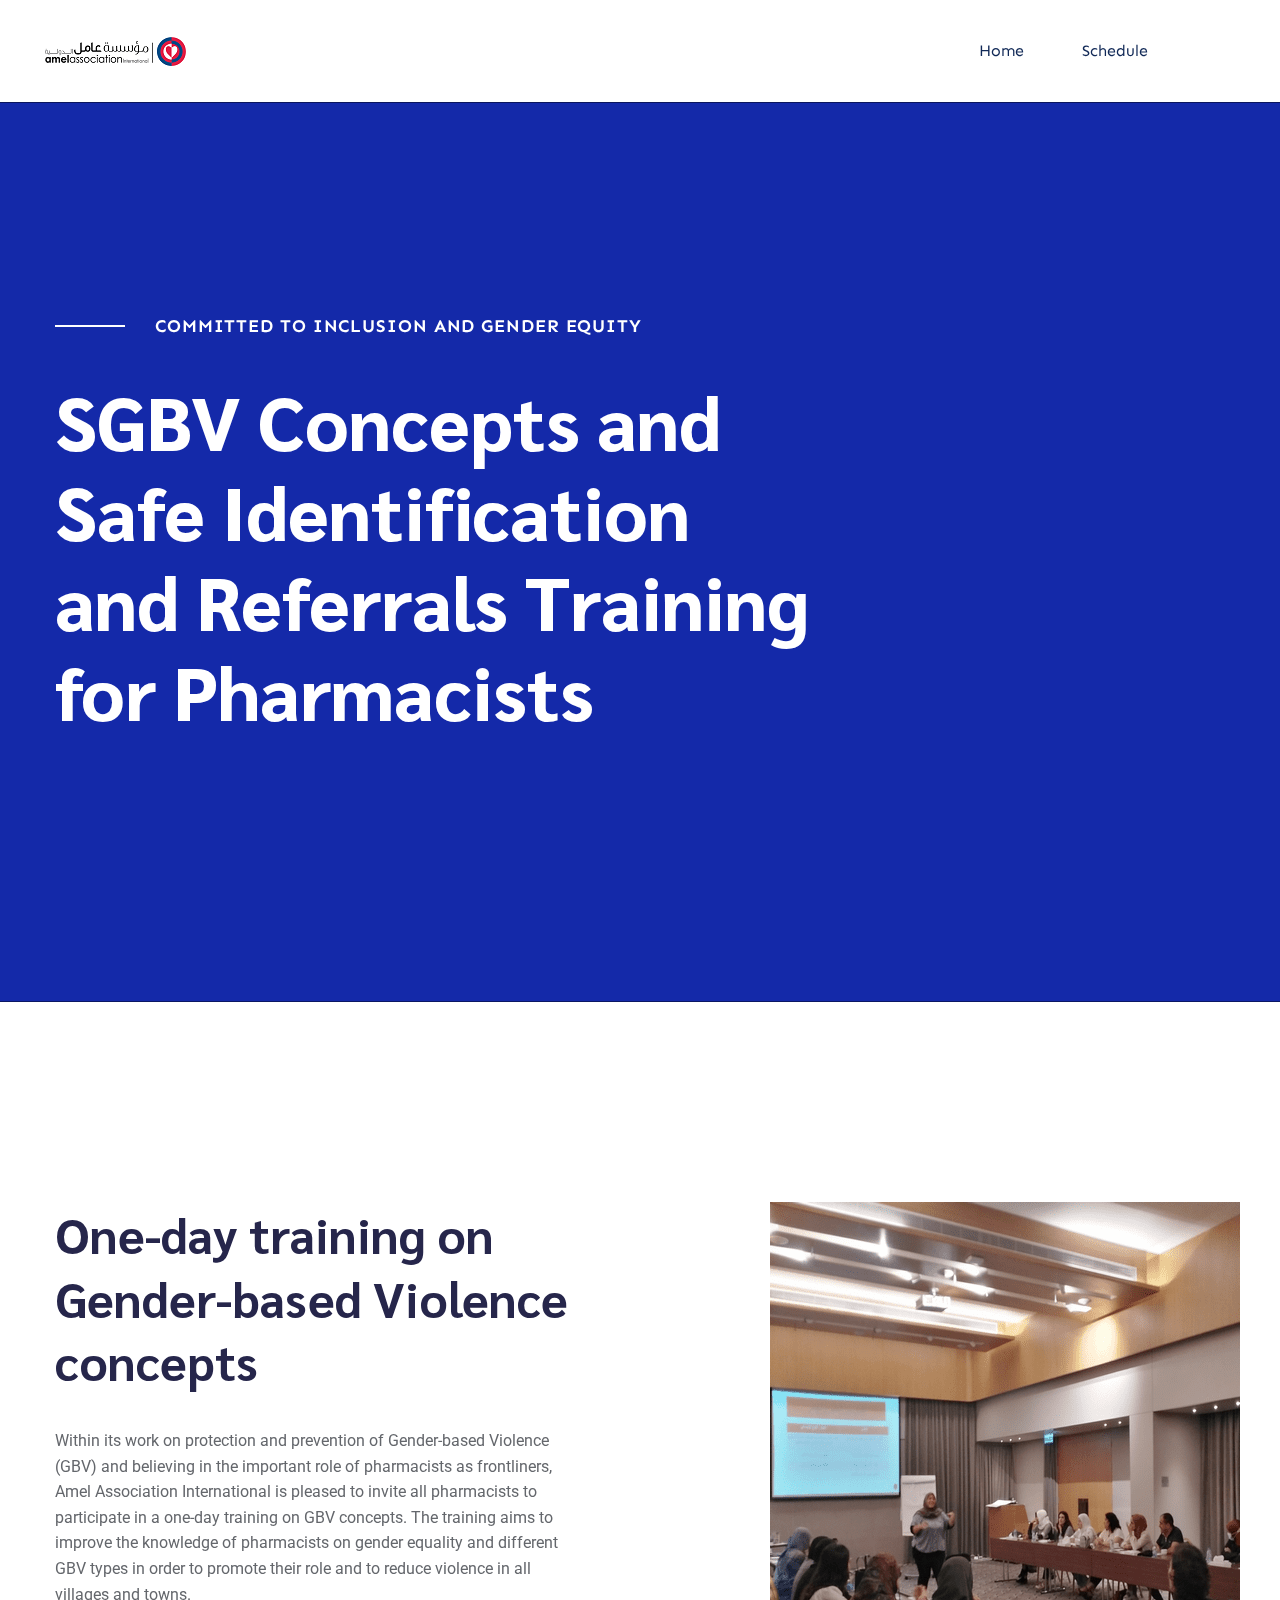
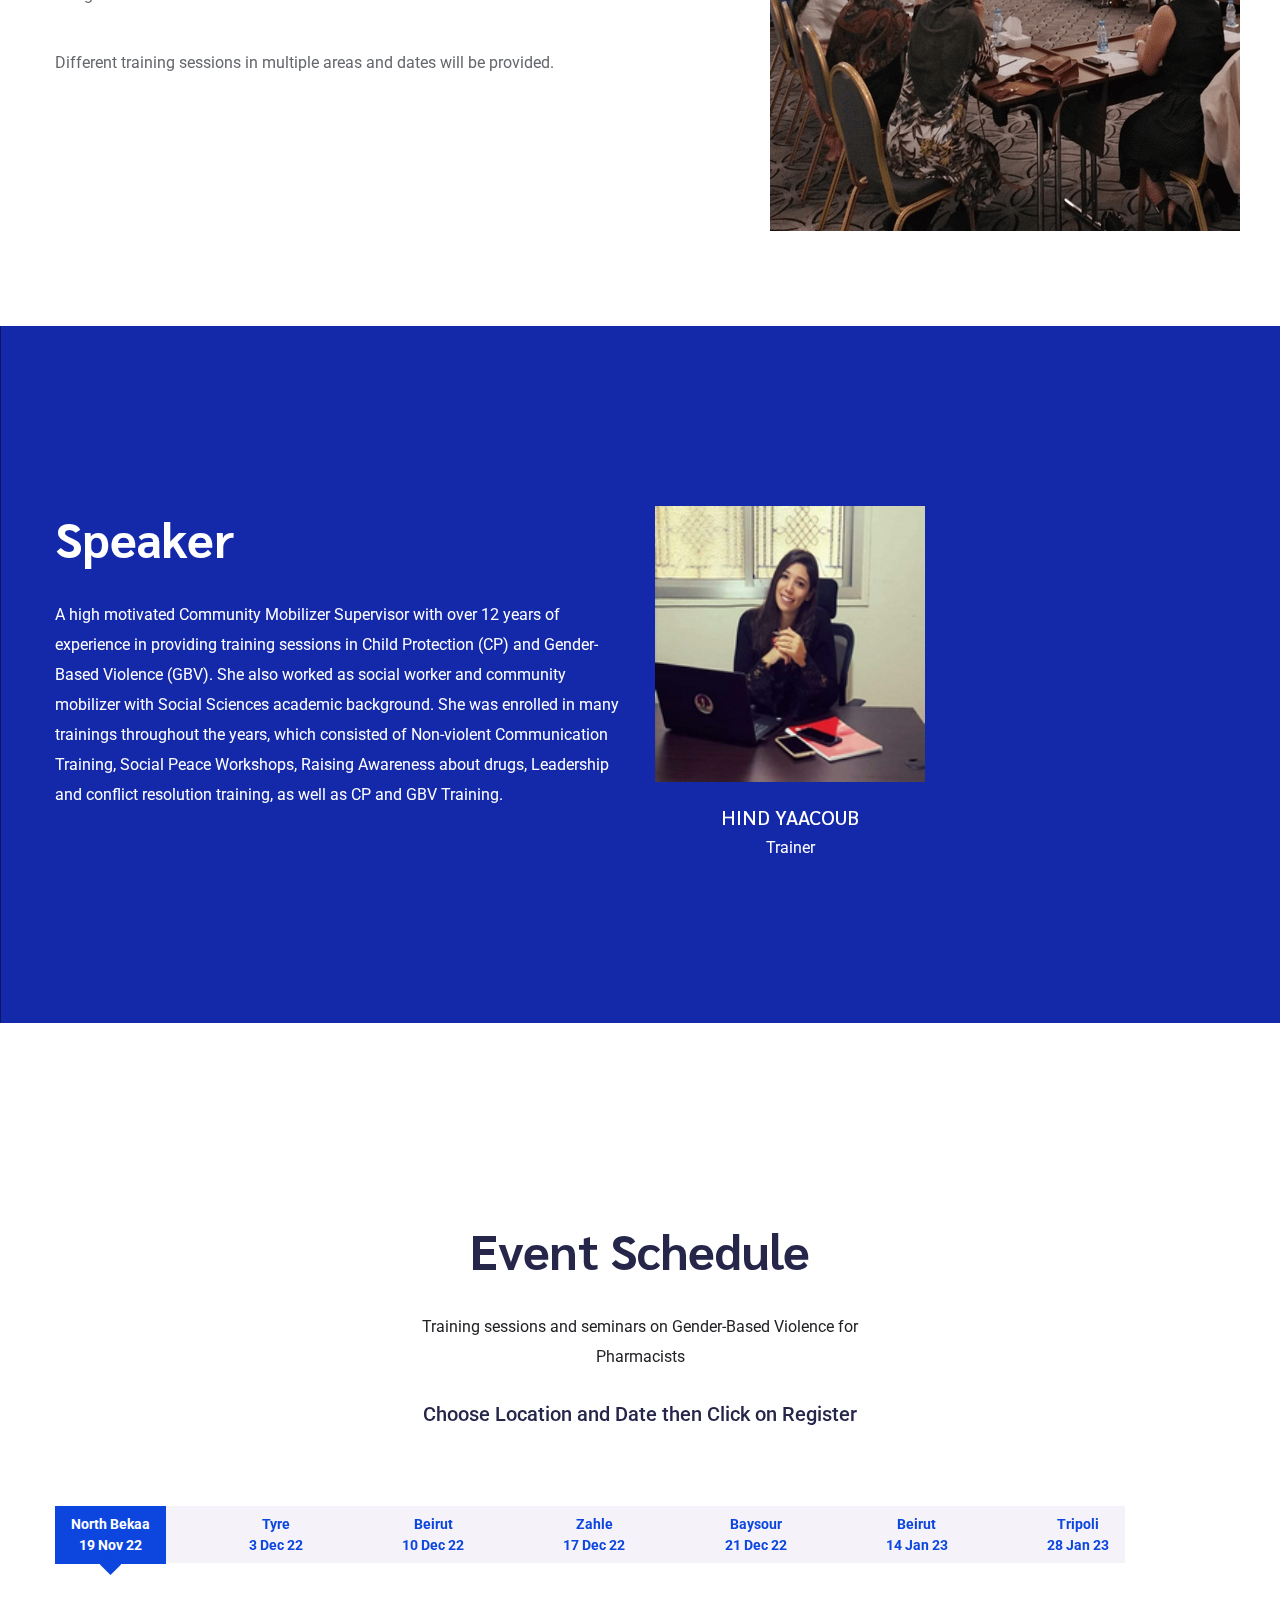
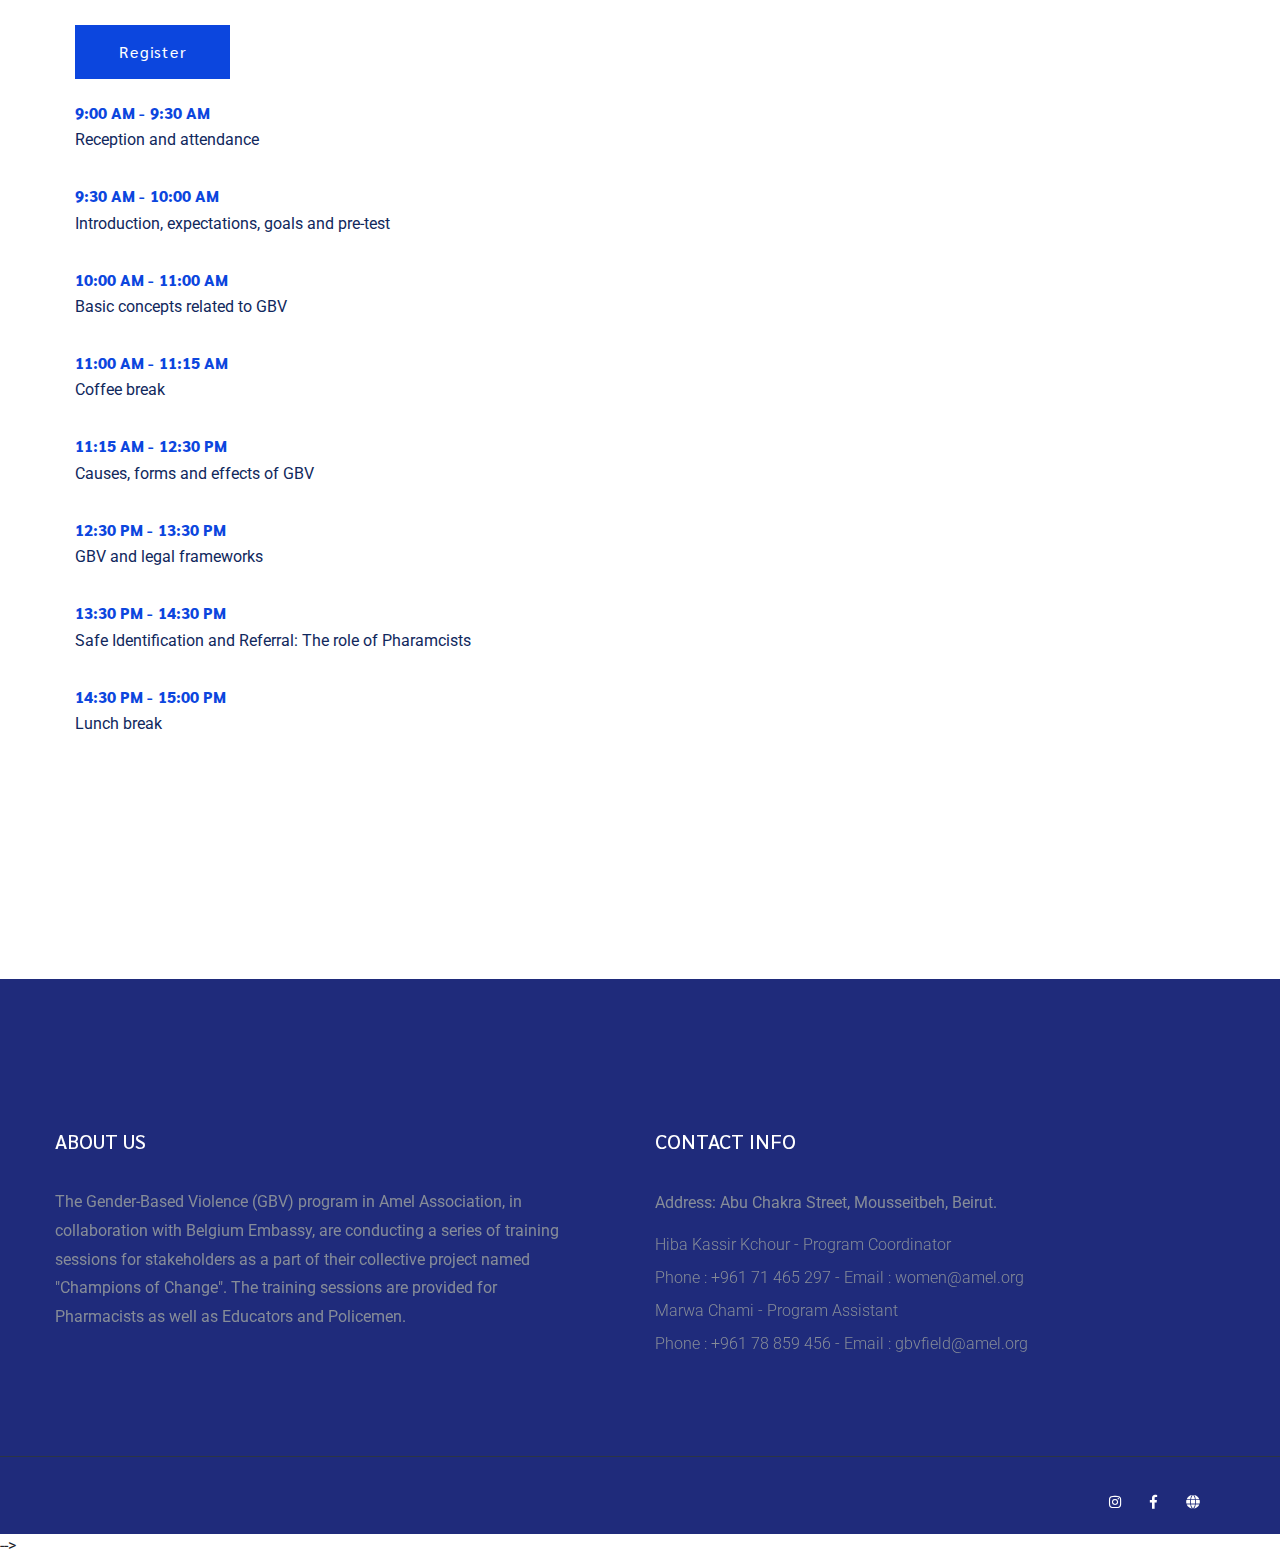
<file: index.html>
<!doctype html>
<html class="no-js" lang="zxx">
<head>
    <meta charset="utf-8">
    <meta http-equiv="x-ua-compatible" content="ie=edge">
    <title>Pharmacists Training - GBV </title>
    <meta name="description" content="">
    <meta name="viewport" content="width=device-width, initial-scale=1">
    <link rel="manifest" href="site.webmanifest">
    <link rel="shortcut icon" type="image/x-icon" href="assets/img/Amel.ico">

	<!-- CSS here -->
	<link rel="stylesheet" href="assets/css/bootstrap.min.css">
	<link rel="stylesheet" href="assets/css/owl.carousel.min.css">
	<link rel="stylesheet" href="assets/css/slicknav.css">
    <link rel="stylesheet" href="assets/css/flaticon.css">
    <link rel="stylesheet" href="assets/css/gijgo.css">
	<link rel="stylesheet" href="assets/css/animate.min.css">
	<link rel="stylesheet" href="assets/css/magnific-popup.css">
	<link rel="stylesheet" href="assets/css/fontawesome-all.min.css">
	<link rel="stylesheet" href="assets/css/themify-icons.css">
	<link rel="stylesheet" href="assets/css/slick.css">
	<link rel="stylesheet" href="assets/css/nice-select.css">
	<link rel="stylesheet" href="assets/css/style.css">
</head>
<body>
    <!-- ? Preloader Start -->
    <div id="preloader-active">
        <div class="preloader d-flex align-items-center justify-content-center">
            <div class="preloader-inner position-relative">
                <div class="preloader-circle"></div>
                <div class="preloader-img pere-text">
                    <img src="assets/img/logo/loder.png" alt="">
                </div>
            </div>
        </div>
    </div>
    <!-- Preloader Start -->
<header>
    <!--? Header Start -->
    <div class="header-area">
        <div class="main-header header-sticky">
            <div class="container-fluid">
                <div class="row align-items-center">
                    <!-- Logo -->
                    <div class="col-xl-2 col-lg-2 col-md-1">
                        <div class="logo">
                            <a href="index.html"><img src="assets/img/logo/logo.png" alt=""></a>
                        </div>
                    </div>
                    <div class="col-xl-10 col-lg-10 col-md-10">
                        <div class="menu-main d-flex align-items-center justify-content-end">
                            <!-- Main-menu -->
                            <div class="main-menu f-right d-none d-lg-block">
                                <nav>
                                    <ul id="navigation">
                                        <li><a href="index.html">Home</a></li>
                                        <!-- <li><a href="about.html">About</a></li> -->
                                        <!-- <li><a href="spakers.html">Spakers</a></li> -->
                                        <li><a href="schedule.html">Schedule</a></li>
                                        <!-- <li><a href="blog.html">Blog</a>
                                            <ul class="submenu">
                                                <li><a href="blog.html">Blog</a></li>
                                                <li><a href="blog_details.html">Blog Details</a></li>
                                                <li><a href="elements.html">Element</a></li>
                                            </ul>
                                        </li>
                                        <li><a href="contact.html">Contact</a></li> -->
                                    </ul>
                                </nav>
                            </div>
                            <div class="header-right-btn f-right d-none d-lg-block ml-30">
                                <!-- <a href="#" class="btn header-btn">Get Your Ticket</a> -->
                            </div>
                        </div>
                    </div>   
                    <!-- Mobile Menu -->
                    <div class="col-12">
                        <div class="mobile_menu d-block d-lg-none"></div>
                    </div>
                </div>
            </div>
        </div>
    </div>
    <!-- Header End -->
</header>
<main>
    <!--? slider Area Start-->
    <div class="slider-area position-relative">
        <div class="slider-active">
            <!-- Single Slider -->
            <div class="single-slider slider-height d-flex align-items-center">
                <div class="container">
                    <div class="row">
                        <div class="col-xl-8 col-lg-8 col-md-9 col-sm-10">
                            <div class="hero__caption">
                                <span data-animation="fadeInLeft" data-delay=".1s">Committed to Inclusion And Gender Equity</span>
                                <h1 data-animation="fadeInLeft" data-delay=".5s">SGBV Concepts and Safe Identification and Referrals Training for Pharmacists</h1>
                                <!-- Hero-btn -->
                                <div class="slider-btns">
                                    <!-- <a data-animation="fadeInLeft" data-delay="1.0s" href="industries.html" class="btn hero-btn">Download</a> -->
                                    <!-- <a data-animation="fadeInRight" data-delay="1.0s" class="popup-video video-btn"  href="https://www.youtube.com/watch?v=up68UAfH0d0">
                                        <i class="fas fa-play"></i></a> -->
                                    <!-- <p class="video-cap d-none d-sm-blcok" data-animation="fadeInRight" data-delay="1.0s">Story Vidoe<br> Watch</p> -->
                                </div>
                            </div>
                        </div>
                    </div>
                </div>          
            </div>
            <!-- Single Slider -->
            
        </div>
        <!-- Counter Section Begin -->
      
        <!-- Counter Section End -->
    </div>
    <!-- slider Area End-->
    <!--? About Law Start-->
    <section class="about-low-area section-padding2">
        <div class="container">
            <div class="row">
                <div class="col-lg-6 col-md-12">
                    <div class="about-caption mb-50">
                        <!-- Section Tittle -->
                        <div class="section-tittle mb-35">
                            <h2>One-day training on Gender-based Violence concepts</h2>
                        </div>
                        <p>Within its work on protection and prevention of Gender-based Violence (GBV) and believing in the important role of pharmacists as frontliners, 
                            Amel Association International is pleased to invite all pharmacists to participate in a one-day training on GBV concepts. 
                            The training aims to improve the knowledge of pharmacists on gender equality and different GBV types in order to promote their role and to reduce violence in all villages and towns.
                           
                            </p>
                        <p> Different training sessions in multiple areas and dates will be provided.</p>
                    </div>
                    <!-- <div class="row">
                        <div class="col-lg-6 col-md-6 col-sm-6 col-xs-10">
                            <div class="single-caption mb-20">
                                <div class="caption-icon">
                                    <span class="flaticon-communications-1"></span>
                                </div>
                                <div class="caption">
                                    <h5>Where</h5>
                                    <p>Beirut, Lebanon</p>
                                </div>
                            </div>
                        </div>
                        <div class="col-lg-6 col-md-6 col-sm-6 col-xs-10">
                            <div class="single-caption mb-20">
                                <div class="caption-icon">
                                    <span class="flaticon-education"></span>
                                </div>
                                <div class="caption">
                                    <h5>When</h5>
                                    <p>Jan. 21. 2021</p>
                                </div>
                            </div>
                        </div>
                    </div> -->
                    <!-- <a href="#" class="btn mt-50">Get Your Ticket</a> -->
                </div>
                <div class="col-lg-6 col-md-12">
                    <!-- about-img -->
                    <div class="about-img ">
                        <div class="about-font-img d-none d-lg-block">
                            <!-- <img src="assets/img/gallery/about2.png" alt=""> -->
                        </div>
                        <div class="about-back-img ">
                            <img src="assets/img/gallery/about1.png" alt="">
                        </div>
                    </div>
                </div>
            </div>
        </div>
    </section>
    <!-- About Law End-->
    <!--? Brand Area Start -->
    <section class="team-area pt-180 pb-100 section-bg" data-background="assets/img/gallery/section_bg02.png">
        <div class="container">
            <div class="row">
                <div class="col-lg-6 col-md-9">
                    <!-- Section Tittle -->
                    <div class="section-tittle section-tittle2 mb-50">
                        <h2>Speaker</h2>
                        <p>A high motivated Community Mobilizer Supervisor with over 12 years of experience in providing training sessions
                            in Child Protection (CP) and Gender-Based Violence (GBV). She also worked as social worker and community mobilizer with Social Sciences academic background.
                            She was enrolled in many trainings throughout the years, which consisted of Non-violent Communication Training, Social Peace
                            Workshops, Raising Awareness about drugs, Leadership and conflict resolution training, as well as CP and GBV Training.</p>
                       
                    </div>
                </div>
                <div class="col-lg-3 col-md-4 col-sm-6">
                    <div class="single-team mb-30">
                        <div class="team-img">
                            <img src="assets/img/gallery/team1.png" alt="">
                            <!-- Blog Social -->
                            <ul class="team-social">
                                <!-- <li><a href="#"><i class="fab fa-facebook-f"></i></a></li> -->
                                <!-- <li><a href="#"><i class="fab fa-twitter"></i></a></li> -->
                            </ul>
                        </div>
                        <div class="team-caption">
                            <h3><a href="#">Hind Yaacoub</a></h3>
                            <p> Trainer</p>
                        </div>
                    </div>
                </div>
                
            </div>
        </div>
    </section>
    <!-- Brand Area End -->  
    <!--? accordion -->
    <section class="accordion fix section-padding30">
        <div class="container">
            <div class="row justify-content-center">
                <div class="col-xl-5 col-lg-6 col-md-6">
                    <!-- Section Tittle -->
                    <div class="section-tittle text-center mb-80">
                        <h2>Event Schedule</h2>
                        <p>Training sessions and seminars on Gender-Based Violence for Pharmacists</p>
                        <h5 style='font-family:"Roboto",sans-serif;'>Choose Location and Date then Click on Register</h5>    
                    </div> 
                </div>
            </div>
            <div class="row ">
               <div class="col-lg-11">
                    <div class="properties__button mb-40">
                        <!--Nav Button  -->
                        <nav>     
                                                                                     
                            <div class="nav nav-tabs" id="nav-tab" role="tablist">
                                <a class="nav-item nav-link active" id="nav-NorthBekaa-tab" data-toggle="tab" href="#nav-NorthBekaa" role="tab" aria-controls="nav-home" aria-selected="true"><div style="text-align: center;">North Bekaa</div> <div style="text-align: center;">19 Nov 22</div></a>
                                <a class="nav-item nav-link" id="nav-Tyre-tab" data-toggle="tab" href="#nav-Tyre" role="tab" aria-controls="nav-Tyre" aria-selected="false"><div style="text-align: center;">Tyre</div><div style="text-align: center;">3 Dec 22 </div></a>
                                <a class="nav-item nav-link" id="nav-Beirut-tab" data-toggle="tab" href="#nav-Beirut" role="tab" aria-controls="nav-Beirut" aria-selected="false"><div style="text-align: center;">Beirut</div><div style="text-align: center;">10 Dec 22</div></a>
                                <a class="nav-item nav-link" id="nav-Zahle-tab" data-toggle="tab" href="#nav-Zahle" role="tab" aria-controls="nav-Zahle" aria-selected="false"><div style="text-align: center;">Zahle</div><div style="text-align: center;">17 Dec 22 </div></a>
                                <a class="nav-item nav-link" id="nav-Baysour-tab" data-toggle="tab" href="#nav-Baysour" role="tab" aria-controls="nav-Baysour" aria-selected="false"><div style="text-align: center;">Baysour</div><div style="text-align: center;">21 Dec 22  </div></a>
                                <a class="nav-item nav-link" id="nav-Beirut2-tab" data-toggle="tab" href="#nav-Beirut2" role="tab" aria-controls="nav-Beirut2" aria-selected="false"><div style="text-align: center;">Beirut</div><div style="text-align: center;">14 Jan 23</div></a>
                                <a class="nav-item nav-link" id="nav-Tripoli-tab" data-toggle="tab" href="#nav-Tripoli" role="tab" aria-controls="nav-Tripoli" aria-selected="false"><div style="text-align: center;">Tripoli</div><div style="text-align: center;">28 Jan 23</div></a>
                            </div>
                        </nav>
                        <!--End Nav Button  -->
                    </div>
               </div>
            </div>
        </div>
        <div class="container">
            <!-- Nav Card -->
            <div class="tab-content" id="nav-tabContent">
                <!-- card one -->
                <div class="tab-pane fade show active" id="nav-NorthBekaa" role="tabpanel" aria-labelledby="nav-NorthBekaa-tab">
                   <div class="row">
                        <div class="col-lg-11">
                            <div class="accordion-wrapper">
                                <div class="accordion" id="accordionExample">
                                    <div class="card">
                                        <div class="card-header_1" id="headingFour">
                                            <h2 class="">
                                                <a >
                                                    <button type="button" class="btn btn-primary"><a href="https://docs.google.com/forms/d/e/1FAIpQLSdFFvgGY0EmuTHDhM9_kAntPFo3Dt23nOLWP_2GB3VHAxMe_Q/viewform?usp=share_link"  target="_blank" rel="noopener noreferrer">Register</a></button>
                                                </a>
                                            </h2>
                                        </div>
                                    </div>
                                    <!-- single-one -->
                                    <div class="card">
                                        <div class="card-header_1" id="headingTwo">
                                            <h2 class="mb-0">
                                                <a>
                                                    <span>9:00 AM - 9:30 AM</span>
                                                    <p> Reception and attendance</p>
                                                </a> 
                                            </h2>
                                        </div>
                                  </div>
                                    <!-- single-two -->
                                    <div class="card">
                                        <div class="card-header_1" id="headingOne">
                                            <h2 class="mb-0">
                                                <a>
                                                    <span>9:30 AM - 10:00 AM</span>
                                                    <p>Introduction, expectations, goals and pre-test</p>
                                                </a>
                                            </h2>
                                        </div>
                                    </div>
                                    <!-- single-three -->
                                    <div class="card">
                                        <div class="card-header_1" id="headingThree">
                                            <h2 class="mb-0">
                                                <a ">
                                                    <span>10:00 AM - 11:00 AM</span>
                                                    <p>Basic concepts related to GBV</p>
                                                </a>
                                            </h2>
                                        </div>
                                    </div>
                                    <div class="card">
                                        <div class="card-header_1" id="headingFour">
                                            <h2 class="">
                                                <a >
                                                    <span>11:00 AM - 11:15 AM</span>
                                                    <p>Coffee break</p>
                                                </a>
                                            </h2>
                                        </div>
                                    </div>
                                    <div class="card">
                                        <div class="card-header_1" id="headingFour">
                                            <h2 class="">
                                                <a >
                                                    <span>11:15 AM - 12:30 PM</span>
                                                    <p>Causes, forms and effects of GBV</p>
                                                </a>
                                            </h2>
                                        </div>
                                    </div>
                                    <div class="card">
                                        <div class="card-header_1" id="headingFour">
                                            <h2 class="">
                                                <a >
                                                    <span>12:30 PM - 13:30 PM</span>
                                                    <p>
                                                        GBV and legal frameworks</p>
                                                </a>
                                            </h2>
                                        </div>
                                    </div>
                                    <div class="card">
                                        <div class="card-header_1" id="headingFour">
                                            <h2 class="">
                                                <a >
                                                    <span>13:30 PM - 14:30 PM</span>
                                                    <p>
                                                        Safe Identification and Referral: The role of Pharamcists</p>
                                                </a>
                                            </h2>
                                        </div>
                                    </div>
                                    <div class="card">
                                        <div class="card-header_1" id="headingFour">
                                            <h2 class="">
                                                <a >
                                                    <span>14:30 PM - 15:00 PM</span>
                                                    <p>
                                                        Lunch break</p>
                                                </a>
                                            </h2>
                                        </div>
                                    </div>
                                       
                                
                                                 
                                              
                                </div>
                            </div>
                        </div>
                   </div>
                </div>
                <!-- Card two -->
                <div class="tab-pane fade " id="nav-Beirut" role="tabpanel" aria-labelledby="nav-Beirut-tab">
                    <div class="row">
                         <div class="col-lg-11">
                             <div class="accordion-wrapper">
                                 <div class="accordion" id="accordionExample">
                                    <div class="card">
                                        <div class="card-header_1" id="headingFour">
                                            <h2 class="">
                                                <a >
                                                    <button type="button" class="btn btn-primary"><a href="https://docs.google.com/forms/d/e/1FAIpQLScX3pC-iv0t8l-956qEhHrcH0WPgqI6rJxv0jpoBq694wkq_w/viewform?usp=share_link"  target="_blank" rel="noopener noreferrer">Register</a></button>
                                                </a>
                                            </h2>
                                        </div>
                                    </div>
                                     <!-- single-one -->
                                     <div class="card">
                                         <div class="card-header_1" id="headingTwo">
                                             <h2 class="mb-0">
                                                 <a>
                                                     <span>10:00 AM - 10:30 AM</span>
                                                     <p> Introduction, Expectations and Definitions</p>
                                                 </a> 
                                             </h2>
                                         </div>
                                   </div>
                                     <!-- single-three -->
                                     <div class="card">
                                         <div class="card-header_1" id="headingThree">
                                             <h2 class="mb-0">
                                                 <a ">
                                                     <span>10:30 AM - 11:00 AM</span>
                                                     <p>GBV and Legal Frameworks</p>
                                                 </a>
                                             </h2>
                                         </div>
                                     </div>
                                     <div class="card">
                                         <div class="card-header_1" id="headingFour">
                                             <h2 class="">
                                                 <a >
                                                     <span>11:00 AM - 11:45 AM</span>
                                                     <p>Causes, forms and effects of GBV</p>
                                                 </a>
                                             </h2>
                                         </div>
                                     </div>
                                     <div class="card">
                                         <div class="card-header_1" id="headingFour">
                                             <h2 class="">
                                                 <a >
                                                     <span>11:45 AM - 12:45 PM</span>
                                                     <p>
                                                        Safe Identification and Referral: The role of Pharmacists</p>
                                                 </a>
                                             </h2>
                                         </div>
                                     </div>
                                     <div class="card">
                                         <div class="card-header_1" id="headingFour">
                                             <h2 class="">
                                                 <a >
                                                     <span>12:45 PM - 13:00 PM</span>
                                                     <p>
                                                         Feedback and Conclusion</p>
                                                 </a>
                                             </h2>
                                         </div>
                                     </div>
                                     <div class="card">
                                         <div class="card-header_1" id="headingFour">
                                             <h2 class="">
                                                 <a >
                                                     <span>13:00 PM - 13:30 PM</span>
                                                     <p>
                                                        Buffet</p>
                                                 </a>
                                             </h2>
                                         </div>
                                     </div>


                                 </div>
                             </div>
                         </div>
                    </div>
                 </div>
                <!-- Card three -->
                <div class="tab-pane fade" id="nav-Tyre" role="tabpanel" aria-labelledby="nav-Tyre-tab">
                    <div class="row">
                         <div class="col-lg-11">
                             <div class="accordion-wrapper">
                                 <div class="accordion" id="accordionExample">
                                    <div class="card">
                                        <div class="card-header_1" id="headingFour">
                                            <h2 class="">
                                                <a >
                                                    <button type="button" class="btn btn-primary"><a href="https://docs.google.com/forms/d/e/1FAIpQLSeT6I_4Hukh8O7FW6sfeOplVgmtBrUqsPdoynztseDXZa7NDA/viewform?usp=share_link"  target="_blank" rel="noopener noreferrer">Register</a></button>
                                                </a>
                                            </h2>
                                        </div>
                                    </div>
                                     <!-- single-one -->
                                     <div class="card">
                                         <div class="card-header_1" id="headingTwo">
                                             <h2 class="mb-0">
                                                 <a>
                                                     <span>9:00 AM - 9:30 AM</span>
                                                     <p> Reception and attendance</p>
                                                 </a> 
                                             </h2>
                                         </div>
                                   </div>
                                     <!-- single-two -->
                                     <div class="card">
                                         <div class="card-header_1" id="headingOne">
                                             <h2 class="mb-0">
                                                 <a>
                                                     <span>9:30 AM - 10:00 AM</span>
                                                     <p>Introduction, expectations, goals and pre-test</p>
                                                 </a>
                                             </h2>
                                         </div>
                                     </div>
                                     <!-- single-three -->
                                     <div class="card">
                                         <div class="card-header_1" id="headingThree">
                                             <h2 class="mb-0">
                                                 <a ">
                                                     <span>10:00 AM - 11:00 AM</span>
                                                     <p>Basic concepts related to GBV</p>
                                                 </a>
                                             </h2>
                                         </div>
                                     </div>
                                     <div class="card">
                                         <div class="card-header_1" id="headingFour">
                                             <h2 class="">
                                                 <a >
                                                     <span>11:00 AM - 11:15 AM</span>
                                                     <p>Coffee break</p>
                                                 </a>
                                             </h2>
                                         </div>
                                     </div>
                                     <div class="card">
                                         <div class="card-header_1" id="headingFour">
                                             <h2 class="">
                                                 <a >
                                                     <span>11:15 AM - 12:30 PM</span>
                                                     <p>Causes, forms and effects of GBV</p>
                                                 </a>
                                             </h2>
                                         </div>
                                     </div>
                                     <div class="card">
                                         <div class="card-header_1" id="headingFour">
                                             <h2 class="">
                                                 <a >
                                                     <span>12:30 PM - 13:30 PM</span>
                                                     <p>
                                                         GBV and legal frameworks</p>
                                                 </a>
                                             </h2>
                                         </div>
                                     </div>
                                     <!-- <div class="card">
                                         <div class="card-header_1" id="headingFour">
                                             <h2 class="">
                                                 <a >
                                                     <span>12:30 PM - 13:30 PM</span>
                                                     <p>
                                                         GBV and legal frameworks</p>
                                                 </a>
                                             </h2>
                                         </div>
                                     </div> -->
                                     <div class="card">
                                         <div class="card-header_1" id="headingFour">
                                             <h2 class="">
                                                 <a >
                                                     <span>13:30 PM - 14:30 PM</span>
                                                     <p>
                                                         Safe Identification and Referral: The role of Pharamcists</p>
                                                 </a>
                                             </h2>
                                         </div>
                                     </div>
                                     <div class="card">
                                         <div class="card-header_1" id="headingFour">
                                             <h2 class="">
                                                 <a >
                                                     <span>14:30 PM - 15:00 PM</span>
                                                     <p>
                                                         Lunch break</p>
                                                 </a>
                                             </h2>
                                         </div>
                                     </div>
                                 </div>
                             </div>
                         </div>
                    </div>
                 </div>
                <!-- Card Four -->
                <div class="tab-pane fade" id="nav-Nabatieh" role="tabpanel" aria-labelledby="nav-Nabatieh-tab">
                    <div class="row">
                         <div class="col-lg-11">
                             <div class="accordion-wrapper">
                                 <div class="accordion" id="accordionExample">
                                    <div class="card">
                                        <div class="card-header_1" id="headingFour">
                                            <h2 class="">
                                                <a >
                                                    <button type="button" class="btn btn-primary"><a href="https://docs.google.com/forms/d/e/1FAIpQLSe0SmzuiU2PL8sQT6BMyTDVyX8vNRdhW-p0Y8GEgTADsnKgwA/viewform?usp=share_link"  target="_blank" rel="noopener noreferrer">Register</a></button>
                                                </a>
                                            </h2>
                                        </div>
                                    </div>
                                     <!-- single-one -->
                                     <div class="card">
                                         <div class="card-header_1" id="headingTwo">
                                             <h2 class="mb-0">
                                                 <a>
                                                     <span>9:00 AM - 9:30 AM</span>
                                                     <p> Reception and attendance</p>
                                                 </a> 
                                             </h2>
                                         </div>
                                   </div>
                                     <!-- single-two -->
                                     <div class="card">
                                         <div class="card-header_1" id="headingOne">
                                             <h2 class="mb-0">
                                                 <a>
                                                     <span>9:30 AM - 10:00 AM</span>
                                                     <p>Introduction, expectations, goals and pre-test</p>
                                                 </a>
                                             </h2>
                                         </div>
                                     </div>
                                     <!-- single-three -->
                                     <div class="card">
                                         <div class="card-header_1" id="headingThree">
                                             <h2 class="mb-0">
                                                 <a ">
                                                     <span>10:00 AM - 11:00 AM</span>
                                                     <p>Basic concepts related to GBV</p>
                                                 </a>
                                             </h2>
                                         </div>
                                     </div>
                                     <div class="card">
                                         <div class="card-header_1" id="headingFour">
                                             <h2 class="">
                                                 <a >
                                                     <span>11:00 AM - 11:15 AM</span>
                                                     <p>Coffee break</p>
                                                 </a>
                                             </h2>
                                         </div>
                                     </div>
                                     <div class="card">
                                         <div class="card-header_1" id="headingFour">
                                             <h2 class="">
                                                 <a >
                                                     <span>11:15 AM - 12:30 PM</span>
                                                     <p>Causes, forms and effects of GBV</p>
                                                 </a>
                                             </h2>
                                         </div>
                                     </div>
                                     <div class="card">
                                         <div class="card-header_1" id="headingFour">
                                             <h2 class="">
                                                 <a >
                                                     <span>12:30 PM - 13:30 PM</span>
                                                     <p>
                                                         GBV and legal frameworks</p>
                                                 </a>
                                             </h2>
                                         </div>
                                     </div>
                                     <div class="card">
                                         <div class="card-header_1" id="headingFour">
                                             <h2 class="">
                                                 <a >
                                                     <span>12:30 PM - 13:30 PM</span>
                                                     <p>
                                                         GBV and legal frameworks</p>
                                                 </a>
                                             </h2>
                                         </div>
                                     </div>
                                     <div class="card">
                                         <div class="card-header_1" id="headingFour">
                                             <h2 class="">
                                                 <a >
                                                     <span>13:30 PM - 14:30 PM</span>
                                                     <p>
                                                         Safe Identification and Referral: The role of Pharamcists</p>
                                                 </a>
                                             </h2>
                                         </div>
                                     </div>
                                     <div class="card">
                                         <div class="card-header_1" id="headingFour">
                                             <h2 class="">
                                                 <a >
                                                     <span>14:30 PM - 15:00 PM</span>
                                                     <p>
                                                         Lunch break</p>
                                                 </a>
                                             </h2>
                                         </div>
                                     </div>
                                 </div>
                             </div>
                         </div>
                    </div>
                 </div>
                              <!-- card Five -->
                <div class="tab-pane fade" id="nav-Baysour" role="tabpanel" aria-labelledby="nav-Baysour-tab">
                    <div class="row">
                         <div class="col-lg-11">
                             <div class="accordion-wrapper">
                                 <div class="accordion" id="accordionExample">
                                    <div class="card">
                                        <div class="card-header_1" id="headingFour">
                                            <h2 class="">
                                                <a >
                                                    <button type="button" class="btn btn-primary"><a href="https://docs.google.com/forms/d/e/1FAIpQLSfxx_5kdqpGwHaGqc4X9Lpj9ncElOwFfm1SZ_v_mOOPFEwV8w/viewform?usp=share_link"  target="_blank" rel="noopener noreferrer">Register</a></button>
                                                </a>
                                            </h2>
                                        </div>
                                    </div>
                                     <!-- single-one -->
                                     <div class="card">
                                         <div class="card-header_1" id="headingTwo">
                                             <h2 class="mb-0">
                                                 <a>
                                                     <span>9:00 AM - 9:30 AM</span>
                                                     <p> Reception and attendance</p>
                                                 </a> 
                                             </h2>
                                         </div>
                                   </div>
                                     <!-- single-two -->
                                     <div class="card">
                                         <div class="card-header_1" id="headingOne">
                                             <h2 class="mb-0">
                                                 <a>
                                                     <span>9:30 AM - 10:00 AM</span>
                                                     <p>Introduction, expectations, goals and pre-test</p>
                                                 </a>
                                             </h2>
                                         </div>
                                     </div>
                                     <!-- single-three -->
                                     <div class="card">
                                         <div class="card-header_1" id="headingThree">
                                             <h2 class="mb-0">
                                                 <a ">
                                                     <span>10:00 AM - 11:00 AM</span>
                                                     <p>Basic concepts related to GBV</p>
                                                 </a>
                                             </h2>
                                         </div>
                                     </div>
                                     <div class="card">
                                         <div class="card-header_1" id="headingFour">
                                             <h2 class="">
                                                 <a >
                                                     <span>11:00 AM - 11:15 AM</span>
                                                     <p>Coffee break</p>
                                                 </a>
                                             </h2>
                                         </div>
                                     </div>
                                     <div class="card">
                                         <div class="card-header_1" id="headingFour">
                                             <h2 class="">
                                                 <a >
                                                     <span>11:15 AM - 12:30 PM</span>
                                                     <p>Causes, forms and effects of GBV</p>
                                                 </a>
                                             </h2>
                                         </div>
                                     </div>
                                     <div class="card">
                                         <div class="card-header_1" id="headingFour">
                                             <h2 class="">
                                                 <a >
                                                     <span>12:30 PM - 13:30 PM</span>
                                                     <p>
                                                         GBV and legal frameworks</p>
                                                 </a>
                                             </h2>
                                         </div>
                                     </div>
                                     <!-- <div class="card">
                                         <div class="card-header_1" id="headingFour">
                                             <h2 class="">
                                                 <a >
                                                     <span>12:30 PM - 13:30 PM</span>
                                                     <p>
                                                         GBV and legal frameworks</p>
                                                 </a>
                                             </h2>
                                         </div>
                                     </div> -->
                                     <div class="card">
                                         <div class="card-header_1" id="headingFour">
                                             <h2 class="">
                                                 <a >
                                                     <span>13:30 PM - 14:30 PM</span>
                                                     <p>
                                                         Safe Identification and Referral: The role of Pharamcists</p>
                                                 </a>
                                             </h2>
                                         </div>
                                     </div>
                                     <div class="card">
                                         <div class="card-header_1" id="headingFour">
                                             <h2 class="">
                                                 <a >
                                                     <span>14:30 PM - 15:00 PM</span>
                                                     <p>
                                                         Lunch break</p>
                                                 </a>
                                             </h2>
                                         </div>
                                     </div>
                                </div>
                             </div>
                         </div>
                    </div>
                 </div>
                 <!-- Card Six -->
                 <div class="tab-pane fade " id="nav-Beirut2" role="tabpanel" aria-labelledby="nav-Beirut2-tab">
                    <div class="row">
                        <div class="col-lg-11">
                            <div class="accordion-wrapper">
                                <div class="accordion" id="accordionExample">
                                    <div class="card">
                                        <div class="card-header_1" id="headingFour">
                                            <h2 class="">
                                                <a >
                                                    <button type="button" class="btn btn-primary"><a href="https://docs.google.com/forms/d/e/1FAIpQLSeL7ZOE0pB3CaB2k3Fkk29kRwiCeyMrXEdnVHRt2Vf1bJo7sg/viewform?usp=sf_link"  target="_blank" rel="noopener noreferrer">Register</a></button>
                                                </a>
                                            </h2>
                                        </div>
                                    </div>
                                    <!-- single-one -->
                                    <div class="card">
                                        <div class="card-header_1" id="headingTwo">
                                            <h2 class="mb-0">
                                                <a>
                                                    <span>10:00 AM - 10:30 AM</span>
                                                    <p> Introduction, Expectations and Definitions</p>
                                                </a> 
                                            </h2>
                                        </div>
                                  </div>
                                    <!-- single-three -->
                                    <div class="card">
                                        <div class="card-header_1" id="headingThree">
                                            <h2 class="mb-0">
                                                <a ">
                                                    <span>10:30 AM - 11:00 AM</span>
                                                    <p>GBV and Legal Frameworks</p>
                                                </a>
                                            </h2>
                                        </div>
                                    </div>
                                    <div class="card">
                                        <div class="card-header_1" id="headingFour">
                                            <h2 class="">
                                                <a >
                                                    <span>11:00 AM - 11:45 AM</span>
                                                    <p>Causes, forms and effects of GBV</p>
                                                </a>
                                            </h2>
                                        </div>
                                    </div>
                                    <div class="card">
                                        <div class="card-header_1" id="headingFour">
                                            <h2 class="">
                                                <a >
                                                    <span>11:45 AM - 12:45 PM</span>
                                                    <p>
                                                       Safe Identification and Referral: The role of Pharmacists</p>
                                                </a>
                                            </h2>
                                        </div>
                                    </div>
                                    <div class="card">
                                        <div class="card-header_1" id="headingFour">
                                            <h2 class="">
                                                <a >
                                                    <span>12:45 PM - 13:00 PM</span>
                                                    <p>
                                                        Feedback and Conclusion</p>
                                                </a>
                                            </h2>
                                        </div>
                                    </div>
                                    <div class="card">
                                        <div class="card-header_1" id="headingFour">
                                            <h2 class="">
                                                <a >
                                                    <span>13:00 PM - 13:30 PM</span>
                                                    <p>
                                                       Buffet</p>
                                                </a>
                                            </h2>
                                        </div>
                                    </div>
                                </div>
                            </div>
                        </div>
                   </div>
                  </div>
                 <!-- Card Seven -->
                 <div class="tab-pane fade" id="nav-Zahle" role="tabpanel" aria-labelledby="nav-Zahle-tab">
                     <div class="row">
                          <div class="col-lg-11">
                              <div class="accordion-wrapper">
                                  <div class="accordion" id="accordionExample">
                                    <div class="card">
                                        <div class="card-header_1" id="headingFour">
                                            <h2 class="">
                                                <a >
                                                    <button type="button" class="btn btn-primary"><a href="https://docs.google.com/forms/d/e/1FAIpQLSeVnR0nbYICnkO5VnPsFmXmUjlZKZDkhrNxREcmwZvgK3Hi4g/viewform?usp=share_link"  target="_blank" rel="noopener noreferrer">Register</a></button>
                                                </a>
                                            </h2>
                                        </div>
                                    </div>
                                      <!-- single-one -->
                                      <div class="card">
                                          <div class="card-header_1" id="headingTwo">
                                              <h2 class="mb-0">
                                                  <a>
                                                      <span>9:00 AM - 9:30 AM</span>
                                                      <p> Reception and attendance</p>
                                                  </a> 
                                              </h2>
                                          </div>
                                    </div>
                                      <!-- single-two -->
                                      <div class="card">
                                          <div class="card-header_1" id="headingOne">
                                              <h2 class="mb-0">
                                                  <a>
                                                      <span>9:30 AM - 10:00 AM</span>
                                                      <p>Introduction, expectations, goals and pre-test</p>
                                                  </a>
                                              </h2>
                                          </div>
                                      </div>
                                      <!-- single-three -->
                                      <div class="card">
                                          <div class="card-header_1" id="headingThree">
                                              <h2 class="mb-0">
                                                  <a ">
                                                      <span>10:00 AM - 11:00 AM</span>
                                                      <p>Basic concepts related to GBV</p>
                                                  </a>
                                              </h2>
                                          </div>
                                      </div>
                                      <div class="card">
                                          <div class="card-header_1" id="headingFour">
                                              <h2 class="">
                                                  <a >
                                                      <span>11:00 AM - 11:15 AM</span>
                                                      <p>Coffee break</p>
                                                  </a>
                                              </h2>
                                          </div>
                                      </div>
                                      <div class="card">
                                          <div class="card-header_1" id="headingFour">
                                              <h2 class="">
                                                  <a >
                                                      <span>11:15 AM - 12:30 PM</span>
                                                      <p>Causes, forms and effects of GBV</p>
                                                  </a>
                                              </h2>
                                          </div>
                                      </div>
                                      <div class="card">
                                          <div class="card-header_1" id="headingFour">
                                              <h2 class="">
                                                  <a >
                                                      <span>12:30 PM - 13:30 PM</span>
                                                      <p>
                                                          GBV and legal frameworks</p>
                                                  </a>
                                              </h2>
                                          </div>
                                      </div>
                                      <!-- <div class="card">
                                          <div class="card-header_1" id="headingFour">
                                              <h2 class="">
                                                  <a >
                                                      <span>12:30 PM - 13:30 PM</span>
                                                      <p>
                                                          GBV and legal frameworks</p>
                                                  </a>
                                              </h2>
                                          </div>
                                      </div> -->
                                      <div class="card">
                                          <div class="card-header_1" id="headingFour">
                                              <h2 class="">
                                                  <a >
                                                      <span>13:30 PM - 14:30 PM</span>
                                                      <p>
                                                          Safe Identification and Referral: The role of Pharamcists</p>
                                                  </a>
                                              </h2>
                                          </div>
                                      </div>
                                      <div class="card">
                                          <div class="card-header_1" id="headingFour">
                                              <h2 class="">
                                                  <a >
                                                      <span>14:30 PM - 15:00 PM</span>
                                                      <p>
                                                          Lunch break</p>
                                                  </a>
                                              </h2>
                                          </div>
                                      </div>
                                  </div>
                              </div>
                          </div>
                     </div>
                  </div>
                 <!-- Card Eight -->
                 <div class="tab-pane fade" id="nav-Tripoli" role="tabpanel" aria-labelledby="nav-Tripoli-tab">
                     <div class="row">
                          <div class="col-lg-11">
                              <div class="accordion-wrapper">
                                  <div class="accordion" id="accordionExample">
                                    <div class="card">
                                        <div class="card-header_1" id="headingFour">
                                            <h2 class="">
                                                <a >
                                                    <button type="button" class="btn btn-primary"><a href="https://docs.google.com/forms/d/e/1FAIpQLSecYeh1QYLx4cQTWQkn15M1nmtcrT3Z9MYGJjBzQlG9IVYY9w/viewform?usp=share_link"  target="_blank" rel="noopener noreferrer">Register</a></button>
                                                </a>
                                            </h2>
                                        </div>
                                    </div>
                                      <!-- single-one -->
                                      <div class="card">
                                          <div class="card-header_1" id="headingTwo">
                                              <h2 class="mb-0">
                                                  <a>
                                                      <span>9:00 AM - 9:30 AM</span>
                                                      <p> Reception and attendance</p>
                                                  </a> 
                                              </h2>
                                          </div>
                                    </div>
                                      <!-- single-two -->
                                      <div class="card">
                                          <div class="card-header_1" id="headingOne">
                                              <h2 class="mb-0">
                                                  <a>
                                                      <span>9:30 AM - 10:00 AM</span>
                                                      <p>Introduction, expectations, goals and pre-test</p>
                                                  </a>
                                              </h2>
                                          </div>
                                      </div>
                                      <!-- single-three -->
                                      <div class="card">
                                          <div class="card-header_1" id="headingThree">
                                              <h2 class="mb-0">
                                                  <a ">
                                                      <span>10:00 AM - 11:00 AM</span>
                                                      <p>Basic concepts related to GBV</p>
                                                  </a>
                                              </h2>
                                          </div>
                                      </div>
                                      <div class="card">
                                          <div class="card-header_1" id="headingFour">
                                              <h2 class="">
                                                  <a >
                                                      <span>11:00 AM - 11:15 AM</span>
                                                      <p>Coffee break</p>
                                                  </a>
                                              </h2>
                                          </div>
                                      </div>
                                      <div class="card">
                                          <div class="card-header_1" id="headingFour">
                                              <h2 class="">
                                                  <a >
                                                      <span>11:15 AM - 12:30 PM</span>
                                                      <p>Causes, forms and effects of GBV</p>
                                                  </a>
                                              </h2>
                                          </div>
                                      </div>
                                      <!-- <div class="card">
                                          <div class="card-header_1" id="headingFour">
                                              <h2 class="">
                                                  <a >
                                                      <span>12:30 PM - 13:30 PM</span>
                                                      <p>
                                                          GBV and legal frameworks</p>
                                                  </a>
                                              </h2>
                                          </div>
                                      </div> -->
                                      <div class="card">
                                          <div class="card-header_1" id="headingFour">
                                              <h2 class="">
                                                  <a >
                                                      <span>12:30 PM - 13:30 PM</span>
                                                      <p>
                                                          GBV and legal frameworks</p>
                                                  </a>
                                              </h2>
                                          </div>
                                      </div>
                                      <div class="card">
                                          <div class="card-header_1" id="headingFour">
                                              <h2 class="">
                                                  <a >
                                                      <span>13:30 PM - 14:30 PM</span>
                                                      <p>
                                                          Safe Identification and Referral: The role of Pharamcists</p>
                                                  </a>
                                              </h2>
                                          </div>
                                      </div>
                                      <div class="card">
                                          <div class="card-header_1" id="headingFour">
                                              <h2 class="">
                                                  <a >
                                                      <span>14:30 PM - 15:00 PM</span>
                                                      <p>
                                                          Lunch break</p>
                                                  </a>
                                              </h2>
                                          </div>
                                      </div>
                                  </div>
                              </div>
                          </div>
                     </div>
                  </div>
            </div>
        </div>
<!-- End Nav Card -->
    </section>
    <!-- accordion End -->
       

 
    </main>
    <footer>
        <!-- Footer Start-->
        <div class="footer-area footer-padding">
            <div class="container">
                <div class="row d-flex justify-content-between">
                    <div class="col-xl-6 col-lg-6 col-md-6 col-sm-6">
                       <div class="single-footer-caption mb-50">
                         <div class="single-footer-caption mb-30">
                             <div class="footer-tittle">
                                 <h4>About Us</h4>
                                 <div class="footer-pera">
                                     <p>The Gender-Based Violence (GBV) program in Amel Association, in collaboration with Belgium Embassy, are conducting a series of training sessions for stakeholders as a part of their collective project named "Champions of Change". 
                                        The training sessions are provided for Pharmacists as well as Educators and Policemen. </p>
                                </div>
                             </div>
                         </div>
                       </div>
                    </div>
                    <div class="col-xl-6 col-lg-6 col-md-6 col-sm-6">
                        <div class="single-footer-caption mb-50">
                            <div class="footer-tittle">
                                <h4>Contact Info</h4>
                                <ul>
                                    <li>
                                        <p>Address: Abu Chakra Street, Mousseitbeh, Beirut.</p>
                                    </li>
                                    <li><a>Hiba Kassir Kchour - Program Coordinator</a></li>
                                    <li><a>Phone : +961 71 465 297 - Email : women@amel.org</a></li>
                                    <li><a>Marwa Chami - Program Assistant</a></li>
                                    <li><a>Phone : +961 78 859 456 - Email : gbvfield@amel.org</a></li>
                                </ul>
                            </div>
                        </div>
                    </div>

                    <!-- <div class="col-xl-3 col-lg-3 col-md-6 col-sm-5">
                        <div class="single-footer-caption mb-50">
                            <div class="footer-tittle">
                                <h4>Newsletter</h4>
                                <div class="footer-pera footer-pera2">
                                 <p>Heaven fruitful doesn't over lesser in days. Appear creeping.</p>
                             </div> -->
                             <!-- Form -->
                             <!-- <div class="footer-form" >
                                 <div id="mc_embed_signup">
                                     <form target="_blank" action="https://spondonit.us12.list-manage.com/subscribe/post?u=1462626880ade1ac87bd9c93a&amp;id=92a4423d01"
                                     method="get" class="subscribe_form relative mail_part">
                                         <input type="email" name="email" id="newsletter-form-email" placeholder="Email Address"
                                         class="placeholder hide-on-focus" onfocus="this.placeholder = ''"
                                         onblur="this.placeholder = ' Email Address '">
                                         <div class="form-icon">
                                             <button type="submit" name="submit" id="newsletter-submit"
                                             class="email_icon newsletter-submit button-contactForm"><img src="assets/img/gallery/form.png" alt=""></button>
                                         </div>
                                         <div class="mt-10 info"></div>
                                     </form>
                                 </div>
                             </div>
                            </div>
                        </div>
                    </div> -->
                </div>
               <!--  -->

            </div>
        </div>
        <!-- footer-bottom area -->
        <div class="footer-bottom-area footer-bg">
            <div class="container">
                <div class="footer-border">
                     <div class="row d-flex justify-content-between align-items-center">
                         <div class="col-xl-10 col-lg-8 ">
                             <div class="footer-copy-right">
                                <!-- <p>Link back to Colorlib can't be removed. Template is licensed under CC BY 3.0.
  Copyright &copy;<script>document.write(new Date().getFullYear());</script> All rights reserved | This template is made with <i class="fa fa-heart" aria-hidden="true"></i> by <a href="https://colorlib.com" target="_blank">Colorlib</a>
  <!-- Link back to Colorlib can't be removed. Template is licensed under CC BY 3.0. </p>  -->
                             </div>
                         </div>
                         <div class="col-xl-2 col-lg-4">
                             <div class="footer-social f-right">
                                <a href="https://www.instagram.com/amelassociation/?hl=en"><i class="fab fa-instagram"></i></a>
                                <a href="https://www.facebook.com/AmelAssociation/"><i class="fab fa-facebook-f"></i></a>
                                <a href="https://amel.org/"><i class="fas fa-globe"></i></a>
                                <a href="#"><i class=""></i></a>
                             </div>
                         </div>
                     </div>
                </div>
            </div>
        </div>
        <!-- Footer End-->
    </footer>
    <!-- Scroll Up -->
    <div id="back-top" >
        <a title="Go to Top" href="#" > <i class="fas fa-level-up-alt" ></i></a>
    </div>

    <!-- JS here -->

    <!-- <script src="./assets/js/vendor/modernizr-3.5.0.min.js"></script> -->
    <!-- Jquery, Popper, Bootstrap -->
    <script src="./assets/js/vendor/jquery-1.12.4.min.js"></script>
    <!-- <script src="./assets/js/popper.min.js"></script> -->
    <script src="./assets/js/bootstrap.min.js"></script>
    <!-- Jquery Mobile Menu -->
    <script src="./assets/js/jquery.slicknav.min.js"></script>

    <!-- Jquery Slick , Owl-Carousel Plugins -->
    <!-- <script src="./assets/js/owl.carousel.min.js"></script> -->
    <script src="./assets/js/slick.min.js"></script>
    <!-- One Page, Animated-HeadLin -->
    <!-- <script src="./assets/js/wow.min.js"></script>
    <script src="./assets/js/animated.headline.js"></script>
    <script src="./assets/js/jquery.magnific-popup.js"></script> -->

    <!-- Date Picker
    <script src="./assets/js/gijgo.min.js"></script>
    <!-- Nice-select, sticky -->
    <!-- <script src="./assets/js/jquery.nice-select.min.js"></script>
    <script src="./assets/js/jquery.sticky.js"></script> --> -->
    
    <!-- counter , waypoint -->
    <!-- <script src="./assets/js/jquery.counterup.min.js"></script>
    <script src="./assets/js/waypoints.min.js"></script>
    <script src="./assets/js/jquery.countdown.min.js"></script> -->
    <!-- contact js -->
    <!-- <script src="./assets/js/contact.js"></script>
    <script src="./assets/js/jquery.form.js"></script>
    <script src="./assets/js/jquery.validate.min.js"></script>
    <script src="./assets/js/mail-script.js"></script>
    <script src="./assets/js/jquery.ajaxchimp.min.js"></script> -->
    
    <!-- Jquery Plugins, main Jquery -->	
    <!-- <script src="./assets/js/plugins.js"></script> -->
    <script src="./assets/js/main.js"></script>
    
    </body>
</html>
</file>
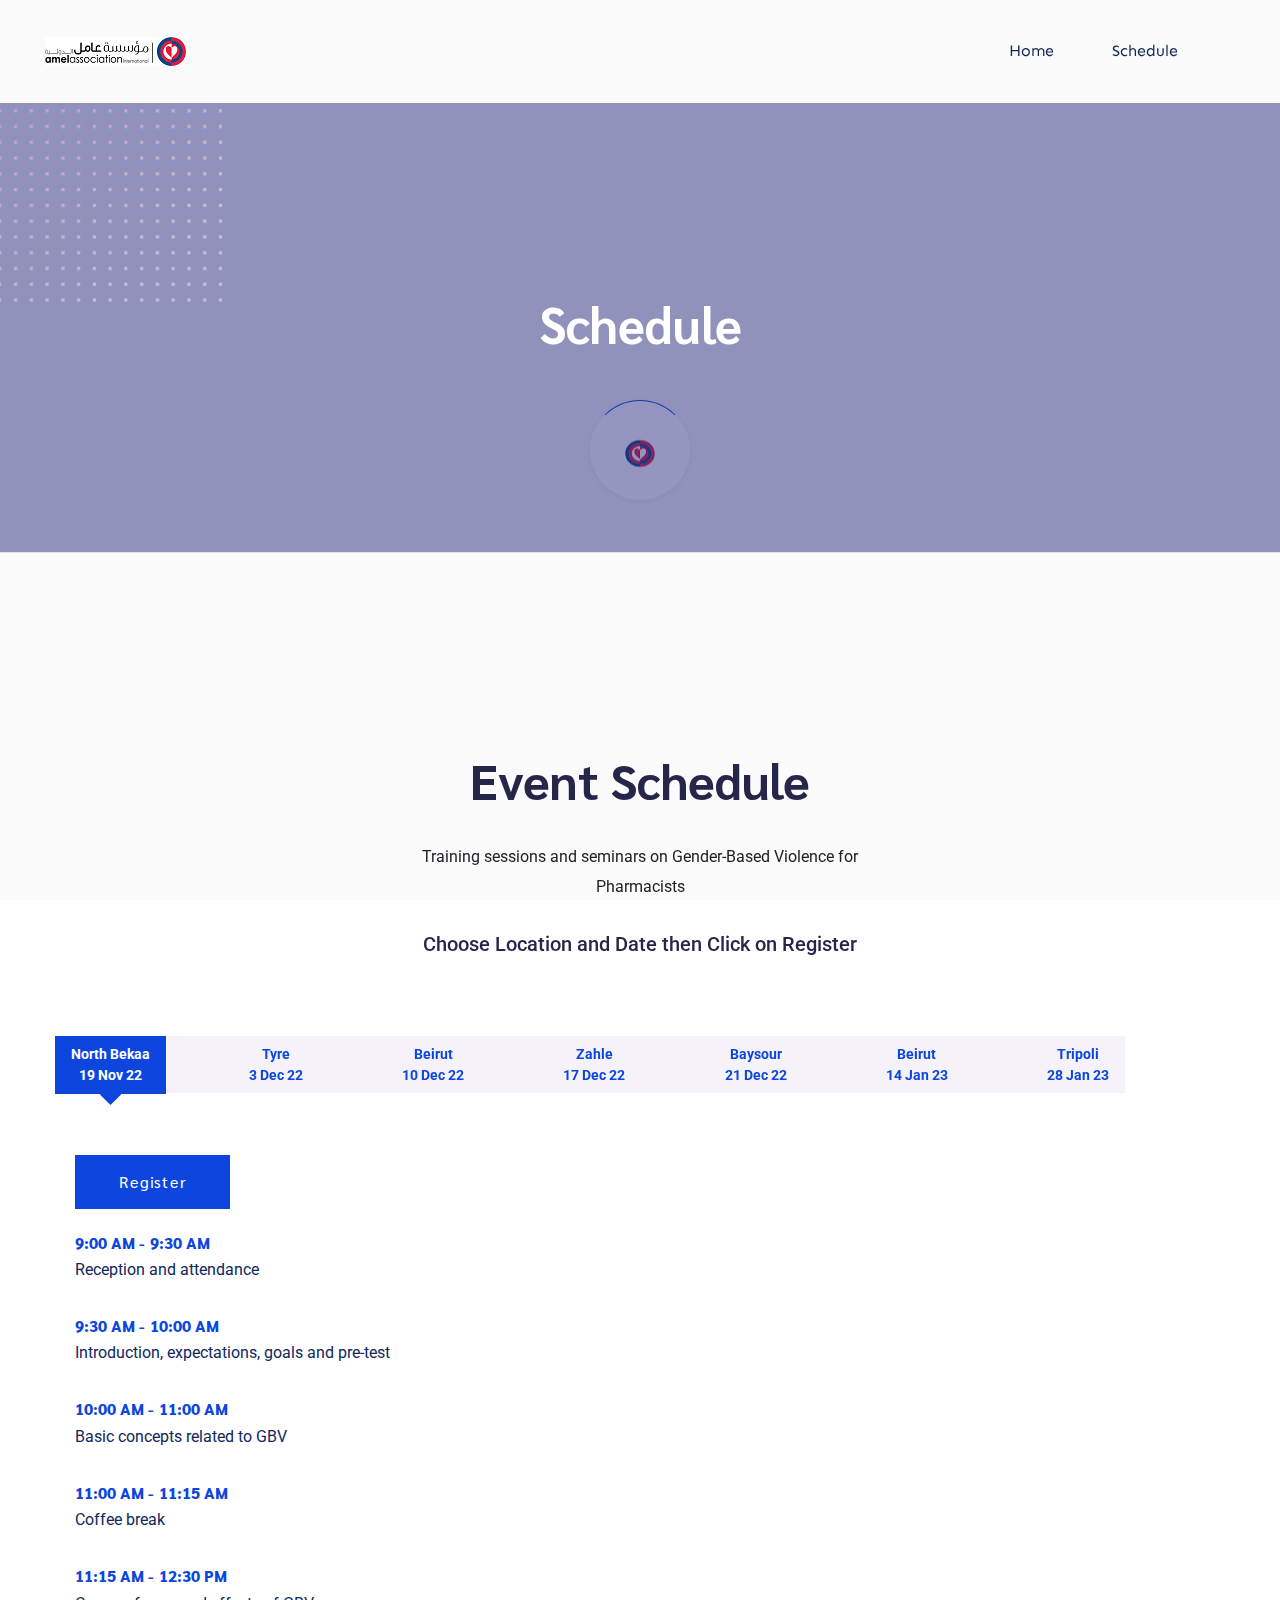
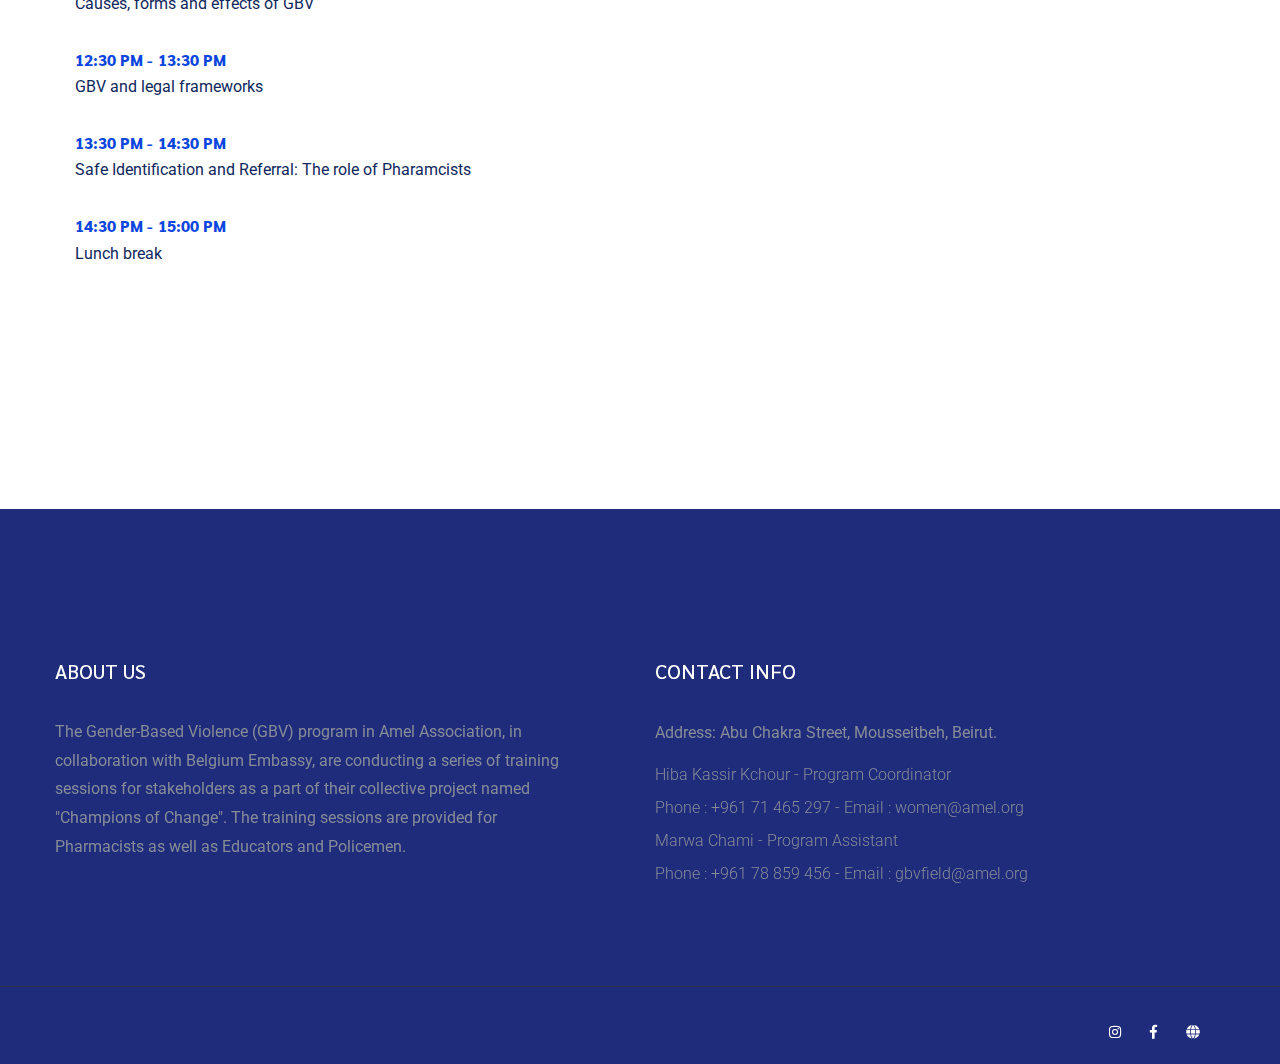
<file: schedule.html>
<!doctype html>
<html class="no-js" lang="zxx">
<head>
    <meta charset="utf-8">
    <meta http-equiv="x-ua-compatible" content="ie=edge">
    <title>Pharmacists Training - GBV </title>
    <meta name="description" content="">
    <meta name="viewport" content="width=device-width, initial-scale=1">
    <link rel="manifest" href="site.webmanifest">
    <link rel="shortcut icon" type="image/x-icon" href="assets/img/Amel.ico">

	<!-- CSS here -->
	<link rel="stylesheet" href="assets/css/bootstrap.min.css">
	<link rel="stylesheet" href="assets/css/owl.carousel.min.css">
	<link rel="stylesheet" href="assets/css/slicknav.css">
    <link rel="stylesheet" href="assets/css/flaticon.css">
    <link rel="stylesheet" href="assets/css/gijgo.css">
	<link rel="stylesheet" href="assets/css/animate.min.css">
	<link rel="stylesheet" href="assets/css/magnific-popup.css">
	<link rel="stylesheet" href="assets/css/fontawesome-all.min.css">
	<link rel="stylesheet" href="assets/css/themify-icons.css">
	<link rel="stylesheet" href="assets/css/slick.css">
	<link rel="stylesheet" href="assets/css/nice-select.css">
	<link rel="stylesheet" href="assets/css/style.css">
</head>
<body>
    <!-- ? Preloader Start -->
    <div id="preloader-active">
        <div class="preloader d-flex align-items-center justify-content-center">
            <div class="preloader-inner position-relative">
                <div class="preloader-circle"></div>
                <div class="preloader-img pere-text">
                    <img src="assets/img/logo/loder.png" alt="">
                </div>
            </div>
        </div>
    </div>
    <!-- Preloader Start -->
<header>
    <!--? Header Start -->
    <div class="header-area">
        <div class="main-header header-sticky">
            <div class="container-fluid">
                <div class="row align-items-center">
                    <!-- Logo -->
                    <div class="col-xl-2 col-lg-2 col-md-1">
                        <div class="logo">
                            <a href="index.html"><img src="assets/img/logo/logo.png" alt=""></a>
                        </div>
                    </div>
                    <div class="col-xl-10 col-lg-10 col-md-10">
                        <div class="menu-main d-flex align-items-center justify-content-end">
                            <!-- Main-menu -->
                            <div class="main-menu f-right d-none d-lg-block">
                                <nav>
                                    <ul id="navigation">
                                        <li><a href="index.html">Home</a></li>
                                        <!-- <li><a href="about.html">About</a></li> -->
                                        <!-- <li><a href="spakers.html">Spakers</a></li> -->
                                        <li><a href="schedule.html">Schedule</a></li>
                                        <!-- <li><a href="blog.html">Blog</a>
                                            <ul class="submenu">
                                                <li><a href="blog.html">Blog</a></li>
                                                <li><a href="blog_details.html">Blog Details</a></li>
                                                <li><a href="elements.html">Element</a></li>
                                            </ul>
                                        </li>
                                        <li><a href="contact.html">Contact</a></li> -->
                                    </ul>
                                </nav>
                            </div>
                            <!-- <div class="header-right-btn f-right d-none d-lg-block ml-30">
                                <a href="#" class="btn header-btn">Get Your Ticket</a>
                            </div> -->
                        </div>
                    </div>   
                    <!-- Mobile Menu -->
                    <div class="col-12">
                        <div class="mobile_menu d-block d-lg-none"></div>
                    </div>
                </div>
            </div>
        </div>
    </div>
    <!-- Header End -->
</header>
<main>
    <!--? Hero Start -->
    <div class="slider-area2">
        <div class="slider-height2 d-flex align-items-center">
            <div class="container">
                <div class="row">
                    <div class="col-xl-12">
                        <div class="hero-cap text-center">
                            <h2>Schedule</h2>
                        </div>
                    </div>
                </div>
            </div>
        </div>
    </div>
    <!-- Hero End -->
   <!--? accordion -->
   <section class="accordion fix section-padding30">
    <div class="container">
        <div class="row justify-content-center">
            <div class="col-xl-5 col-lg-6 col-md-6">
                <!-- Section Tittle -->
                <div class="section-tittle text-center mb-80">
                    <h2>Event Schedule</h2>
                    <p>Training sessions and seminars on Gender-Based Violence for Pharmacists</p>
                    <h5 style='font-family:"Roboto",sans-serif;'>Choose Location and Date then Click on Register</h5>    
                </div> 
            </div>
        </div>
        <div class="row ">
           <div class="col-lg-11">
                <div class="properties__button mb-40">
                    <!--Nav Button  -->
                    <nav>     
                                                                                 
                        <div class="nav nav-tabs" id="nav-tab" role="tablist">
                            <a class="nav-item nav-link active" id="nav-NorthBekaa-tab" data-toggle="tab" href="#nav-NorthBekaa" role="tab" aria-controls="nav-home" aria-selected="true"><div style="text-align: center;">North Bekaa</div> <div style="text-align: center;">19 Nov 22</div></a>
                            <a class="nav-item nav-link" id="nav-Tyre-tab" data-toggle="tab" href="#nav-Tyre" role="tab" aria-controls="nav-Tyre" aria-selected="false"><div style="text-align: center;">Tyre</div><div style="text-align: center;">3 Dec 22 </div></a>
                            <a class="nav-item nav-link" id="nav-Beirut-tab" data-toggle="tab" href="#nav-Beirut" role="tab" aria-controls="nav-Beirut" aria-selected="false"><div style="text-align: center;">Beirut</div><div style="text-align: center;">10 Dec 22</div></a>
                            <a class="nav-item nav-link" id="nav-Zahle-tab" data-toggle="tab" href="#nav-Zahle" role="tab" aria-controls="nav-Zahle" aria-selected="false"><div style="text-align: center;">Zahle</div><div style="text-align: center;">17 Dec 22 </div></a>
                            <a class="nav-item nav-link" id="nav-Baysour-tab" data-toggle="tab" href="#nav-Baysour" role="tab" aria-controls="nav-Baysour" aria-selected="false"><div style="text-align: center;">Baysour</div><div style="text-align: center;">21 Dec 22  </div></a>
                            <a class="nav-item nav-link" id="nav-Beirut2-tab" data-toggle="tab" href="#nav-Beirut2" role="tab" aria-controls="nav-Beirut2" aria-selected="false"><div style="text-align: center;">Beirut</div><div style="text-align: center;">14 Jan 23</div></a>
                            <a class="nav-item nav-link" id="nav-Tripoli-tab" data-toggle="tab" href="#nav-Tripoli" role="tab" aria-controls="nav-Tripoli" aria-selected="false"><div style="text-align: center;">Tripoli</div><div style="text-align: center;">28 Jan 23</div></a>
                        </div>
                    </nav>
                    <!--End Nav Button  -->
                </div>
           </div>
        </div>
    </div>
    <div class="container">
        <!-- Nav Card -->
        <div class="tab-content" id="nav-tabContent">
            <!-- card one -->
            <div class="tab-pane fade show active" id="nav-NorthBekaa" role="tabpanel" aria-labelledby="nav-NorthBekaa-tab">
               <div class="row">
                    <div class="col-lg-11">
                        <div class="accordion-wrapper">
                            <div class="accordion" id="accordionExample">
                                <div class="card">
                                    <div class="card-header_1" id="headingFour">
                                        <h2 class="">
                                            <a >
                                                <button type="button" class="btn btn-primary"><a href="https://docs.google.com/forms/d/e/1FAIpQLSdFFvgGY0EmuTHDhM9_kAntPFo3Dt23nOLWP_2GB3VHAxMe_Q/viewform?usp=share_link"  target="_blank" rel="noopener noreferrer">Register</a></button>
                                            </a>
                                        </h2>
                                    </div>
                                </div>
                                <!-- single-one -->
                                <div class="card">
                                    <div class="card-header_1" id="headingTwo">
                                        <h2 class="mb-0">
                                            <a>
                                                <span>9:00 AM - 9:30 AM</span>
                                                <p> Reception and attendance</p>
                                            </a> 
                                        </h2>
                                    </div>
                              </div>
                                <!-- single-two -->
                                <div class="card">
                                    <div class="card-header_1" id="headingOne">
                                        <h2 class="mb-0">
                                            <a>
                                                <span>9:30 AM - 10:00 AM</span>
                                                <p>Introduction, expectations, goals and pre-test</p>
                                            </a>
                                        </h2>
                                    </div>
                                </div>
                                <!-- single-three -->
                                <div class="card">
                                    <div class="card-header_1" id="headingThree">
                                        <h2 class="mb-0">
                                            <a ">
                                                <span>10:00 AM - 11:00 AM</span>
                                                <p>Basic concepts related to GBV</p>
                                            </a>
                                        </h2>
                                    </div>
                                </div>
                                <div class="card">
                                    <div class="card-header_1" id="headingFour">
                                        <h2 class="">
                                            <a >
                                                <span>11:00 AM - 11:15 AM</span>
                                                <p>Coffee break</p>
                                            </a>
                                        </h2>
                                    </div>
                                </div>
                                <div class="card">
                                    <div class="card-header_1" id="headingFour">
                                        <h2 class="">
                                            <a >
                                                <span>11:15 AM - 12:30 PM</span>
                                                <p>Causes, forms and effects of GBV</p>
                                            </a>
                                        </h2>
                                    </div>
                                </div>
                                <div class="card">
                                    <div class="card-header_1" id="headingFour">
                                        <h2 class="">
                                            <a >
                                                <span>12:30 PM - 13:30 PM</span>
                                                <p>
                                                    GBV and legal frameworks</p>
                                            </a>
                                        </h2>
                                    </div>
                                </div>
                                <div class="card">
                                    <div class="card-header_1" id="headingFour">
                                        <h2 class="">
                                            <a >
                                                <span>13:30 PM - 14:30 PM</span>
                                                <p>
                                                    Safe Identification and Referral: The role of Pharamcists</p>
                                            </a>
                                        </h2>
                                    </div>
                                </div>
                                <div class="card">
                                    <div class="card-header_1" id="headingFour">
                                        <h2 class="">
                                            <a >
                                                <span>14:30 PM - 15:00 PM</span>
                                                <p>
                                                    Lunch break</p>
                                            </a>
                                        </h2>
                                    </div>
                                </div>
                                   
                            
                                             
                                          
                            </div>
                        </div>
                    </div>
               </div>
            </div>
            <!-- Card two -->
            <div class="tab-pane fade " id="nav-Beirut" role="tabpanel" aria-labelledby="nav-Beirut-tab">
                <div class="row">
                     <div class="col-lg-11">
                         <div class="accordion-wrapper">
                             <div class="accordion" id="accordionExample">
                                <div class="card">
                                    <div class="card-header_1" id="headingFour">
                                        <h2 class="">
                                            <a >
                                                <button type="button" class="btn btn-primary"><a href="https://docs.google.com/forms/d/e/1FAIpQLScX3pC-iv0t8l-956qEhHrcH0WPgqI6rJxv0jpoBq694wkq_w/viewform?usp=share_link"  target="_blank" rel="noopener noreferrer">Register</a></button>
                                            </a>
                                        </h2>
                                    </div>
                                </div>
                                 <!-- single-one -->
                                 <div class="card">
                                     <div class="card-header_1" id="headingTwo">
                                         <h2 class="mb-0">
                                             <a>
                                                 <span>10:00 AM - 10:30 AM</span>
                                                 <p> Introduction, Expectations and Definitions</p>
                                             </a> 
                                         </h2>
                                     </div>
                               </div>
                                 <!-- single-three -->
                                 <div class="card">
                                     <div class="card-header_1" id="headingThree">
                                         <h2 class="mb-0">
                                             <a ">
                                                 <span>10:30 AM - 11:00 AM</span>
                                                 <p>GBV and Legal Frameworks</p>
                                             </a>
                                         </h2>
                                     </div>
                                 </div>
                                 <div class="card">
                                     <div class="card-header_1" id="headingFour">
                                         <h2 class="">
                                             <a >
                                                 <span>11:00 AM - 11:45 AM</span>
                                                 <p>Causes, forms and effects of GBV</p>
                                             </a>
                                         </h2>
                                     </div>
                                 </div>
                                 <div class="card">
                                     <div class="card-header_1" id="headingFour">
                                         <h2 class="">
                                             <a >
                                                 <span>11:45 AM - 12:45 PM</span>
                                                 <p>
                                                    Safe Identification and Referral: The role of Pharmacists</p>
                                             </a>
                                         </h2>
                                     </div>
                                 </div>
                                 <div class="card">
                                     <div class="card-header_1" id="headingFour">
                                         <h2 class="">
                                             <a >
                                                 <span>12:45 PM - 13:00 PM</span>
                                                 <p>
                                                     Feedback and Conclusion</p>
                                             </a>
                                         </h2>
                                     </div>
                                 </div>
                                 <div class="card">
                                     <div class="card-header_1" id="headingFour">
                                         <h2 class="">
                                             <a >
                                                 <span>13:00 PM - 13:30 PM</span>
                                                 <p>
                                                    Buffet</p>
                                             </a>
                                         </h2>
                                     </div>
                                 </div>


                             </div>
                         </div>
                     </div>
                </div>
             </div>
            <!-- Card three -->
            <div class="tab-pane fade" id="nav-Tyre" role="tabpanel" aria-labelledby="nav-Tyre-tab">
                <div class="row">
                     <div class="col-lg-11">
                         <div class="accordion-wrapper">
                             <div class="accordion" id="accordionExample">
                                <div class="card">
                                    <div class="card-header_1" id="headingFour">
                                        <h2 class="">
                                            <a >
                                                <button type="button" class="btn btn-primary"><a href="https://docs.google.com/forms/d/e/1FAIpQLSeT6I_4Hukh8O7FW6sfeOplVgmtBrUqsPdoynztseDXZa7NDA/viewform?usp=share_link"  target="_blank" rel="noopener noreferrer">Register</a></button>
                                            </a>
                                        </h2>
                                    </div>
                                </div>
                                 <!-- single-one -->
                                 <div class="card">
                                     <div class="card-header_1" id="headingTwo">
                                         <h2 class="mb-0">
                                             <a>
                                                 <span>9:00 AM - 9:30 AM</span>
                                                 <p> Reception and attendance</p>
                                             </a> 
                                         </h2>
                                     </div>
                               </div>
                                 <!-- single-two -->
                                 <div class="card">
                                     <div class="card-header_1" id="headingOne">
                                         <h2 class="mb-0">
                                             <a>
                                                 <span>9:30 AM - 10:00 AM</span>
                                                 <p>Introduction, expectations, goals and pre-test</p>
                                             </a>
                                         </h2>
                                     </div>
                                 </div>
                                 <!-- single-three -->
                                 <div class="card">
                                     <div class="card-header_1" id="headingThree">
                                         <h2 class="mb-0">
                                             <a ">
                                                 <span>10:00 AM - 11:00 AM</span>
                                                 <p>Basic concepts related to GBV</p>
                                             </a>
                                         </h2>
                                     </div>
                                 </div>
                                 <div class="card">
                                     <div class="card-header_1" id="headingFour">
                                         <h2 class="">
                                             <a >
                                                 <span>11:00 AM - 11:15 AM</span>
                                                 <p>Coffee break</p>
                                             </a>
                                         </h2>
                                     </div>
                                 </div>
                                 <div class="card">
                                     <div class="card-header_1" id="headingFour">
                                         <h2 class="">
                                             <a >
                                                 <span>11:15 AM - 12:30 PM</span>
                                                 <p>Causes, forms and effects of GBV</p>
                                             </a>
                                         </h2>
                                     </div>
                                 </div>
                                 <div class="card">
                                     <div class="card-header_1" id="headingFour">
                                         <h2 class="">
                                             <a >
                                                 <span>12:30 PM - 13:30 PM</span>
                                                 <p>
                                                     GBV and legal frameworks</p>
                                             </a>
                                         </h2>
                                     </div>
                                 </div>
                                 <!-- <div class="card">
                                     <div class="card-header_1" id="headingFour">
                                         <h2 class="">
                                             <a >
                                                 <span>12:30 PM - 13:30 PM</span>
                                                 <p>
                                                     GBV and legal frameworks</p>
                                             </a>
                                         </h2>
                                     </div>
                                 </div> -->
                                 <div class="card">
                                     <div class="card-header_1" id="headingFour">
                                         <h2 class="">
                                             <a >
                                                 <span>13:30 PM - 14:30 PM</span>
                                                 <p>
                                                     Safe Identification and Referral: The role of Pharamcists</p>
                                             </a>
                                         </h2>
                                     </div>
                                 </div>
                                 <div class="card">
                                     <div class="card-header_1" id="headingFour">
                                         <h2 class="">
                                             <a >
                                                 <span>14:30 PM - 15:00 PM</span>
                                                 <p>
                                                     Lunch break</p>
                                             </a>
                                         </h2>
                                     </div>
                                 </div>
                             </div>
                         </div>
                     </div>
                </div>
             </div>
            <!-- Card Four -->
            <div class="tab-pane fade" id="nav-Nabatieh" role="tabpanel" aria-labelledby="nav-Nabatieh-tab">
                <div class="row">
                     <div class="col-lg-11">
                         <div class="accordion-wrapper">
                             <div class="accordion" id="accordionExample">
                                <div class="card">
                                    <div class="card-header_1" id="headingFour">
                                        <h2 class="">
                                            <a >
                                                <button type="button" class="btn btn-primary"><a href="https://docs.google.com/forms/d/e/1FAIpQLSe0SmzuiU2PL8sQT6BMyTDVyX8vNRdhW-p0Y8GEgTADsnKgwA/viewform?usp=share_link"  target="_blank" rel="noopener noreferrer">Register</a></button>
                                            </a>
                                        </h2>
                                    </div>
                                </div>
                                 <!-- single-one -->
                                 <div class="card">
                                     <div class="card-header_1" id="headingTwo">
                                         <h2 class="mb-0">
                                             <a>
                                                 <span>9:00 AM - 9:30 AM</span>
                                                 <p> Reception and attendance</p>
                                             </a> 
                                         </h2>
                                     </div>
                               </div>
                                 <!-- single-two -->
                                 <div class="card">
                                     <div class="card-header_1" id="headingOne">
                                         <h2 class="mb-0">
                                             <a>
                                                 <span>9:30 AM - 10:00 AM</span>
                                                 <p>Introduction, expectations, goals and pre-test</p>
                                             </a>
                                         </h2>
                                     </div>
                                 </div>
                                 <!-- single-three -->
                                 <div class="card">
                                     <div class="card-header_1" id="headingThree">
                                         <h2 class="mb-0">
                                             <a ">
                                                 <span>10:00 AM - 11:00 AM</span>
                                                 <p>Basic concepts related to GBV</p>
                                             </a>
                                         </h2>
                                     </div>
                                 </div>
                                 <div class="card">
                                     <div class="card-header_1" id="headingFour">
                                         <h2 class="">
                                             <a >
                                                 <span>11:00 AM - 11:15 AM</span>
                                                 <p>Coffee break</p>
                                             </a>
                                         </h2>
                                     </div>
                                 </div>
                                 <div class="card">
                                     <div class="card-header_1" id="headingFour">
                                         <h2 class="">
                                             <a >
                                                 <span>11:15 AM - 12:30 PM</span>
                                                 <p>Causes, forms and effects of GBV</p>
                                             </a>
                                         </h2>
                                     </div>
                                 </div>
                                 <div class="card">
                                     <div class="card-header_1" id="headingFour">
                                         <h2 class="">
                                             <a >
                                                 <span>12:30 PM - 13:30 PM</span>
                                                 <p>
                                                     GBV and legal frameworks</p>
                                             </a>
                                         </h2>
                                     </div>
                                 </div>
                                 <div class="card">
                                     <div class="card-header_1" id="headingFour">
                                         <h2 class="">
                                             <a >
                                                 <span>12:30 PM - 13:30 PM</span>
                                                 <p>
                                                     GBV and legal frameworks</p>
                                             </a>
                                         </h2>
                                     </div>
                                 </div>
                                 <div class="card">
                                     <div class="card-header_1" id="headingFour">
                                         <h2 class="">
                                             <a >
                                                 <span>13:30 PM - 14:30 PM</span>
                                                 <p>
                                                     Safe Identification and Referral: The role of Pharamcists</p>
                                             </a>
                                         </h2>
                                     </div>
                                 </div>
                                 <div class="card">
                                     <div class="card-header_1" id="headingFour">
                                         <h2 class="">
                                             <a >
                                                 <span>14:30 PM - 15:00 PM</span>
                                                 <p>
                                                     Lunch break</p>
                                             </a>
                                         </h2>
                                     </div>
                                 </div>
                             </div>
                         </div>
                     </div>
                </div>
             </div>
                          <!-- card Five -->
            <div class="tab-pane fade" id="nav-Baysour" role="tabpanel" aria-labelledby="nav-Baysour-tab">
                <div class="row">
                     <div class="col-lg-11">
                         <div class="accordion-wrapper">
                             <div class="accordion" id="accordionExample">
                                <div class="card">
                                    <div class="card-header_1" id="headingFour">
                                        <h2 class="">
                                            <a >
                                                <button type="button" class="btn btn-primary"><a href="https://docs.google.com/forms/d/e/1FAIpQLSfxx_5kdqpGwHaGqc4X9Lpj9ncElOwFfm1SZ_v_mOOPFEwV8w/viewform?usp=share_link"  target="_blank" rel="noopener noreferrer">Register</a></button>
                                            </a>
                                        </h2>
                                    </div>
                                </div>
                                 <!-- single-one -->
                                 <div class="card">
                                     <div class="card-header_1" id="headingTwo">
                                         <h2 class="mb-0">
                                             <a>
                                                 <span>9:00 AM - 9:30 AM</span>
                                                 <p> Reception and attendance</p>
                                             </a> 
                                         </h2>
                                     </div>
                               </div>
                                 <!-- single-two -->
                                 <div class="card">
                                     <div class="card-header_1" id="headingOne">
                                         <h2 class="mb-0">
                                             <a>
                                                 <span>9:30 AM - 10:00 AM</span>
                                                 <p>Introduction, expectations, goals and pre-test</p>
                                             </a>
                                         </h2>
                                     </div>
                                 </div>
                                 <!-- single-three -->
                                 <div class="card">
                                     <div class="card-header_1" id="headingThree">
                                         <h2 class="mb-0">
                                             <a ">
                                                 <span>10:00 AM - 11:00 AM</span>
                                                 <p>Basic concepts related to GBV</p>
                                             </a>
                                         </h2>
                                     </div>
                                 </div>
                                 <div class="card">
                                     <div class="card-header_1" id="headingFour">
                                         <h2 class="">
                                             <a >
                                                 <span>11:00 AM - 11:15 AM</span>
                                                 <p>Coffee break</p>
                                             </a>
                                         </h2>
                                     </div>
                                 </div>
                                 <div class="card">
                                     <div class="card-header_1" id="headingFour">
                                         <h2 class="">
                                             <a >
                                                 <span>11:15 AM - 12:30 PM</span>
                                                 <p>Causes, forms and effects of GBV</p>
                                             </a>
                                         </h2>
                                     </div>
                                 </div>
                                 <div class="card">
                                     <div class="card-header_1" id="headingFour">
                                         <h2 class="">
                                             <a >
                                                 <span>12:30 PM - 13:30 PM</span>
                                                 <p>
                                                     GBV and legal frameworks</p>
                                             </a>
                                         </h2>
                                     </div>
                                 </div>
                                 <!-- <div class="card">
                                     <div class="card-header_1" id="headingFour">
                                         <h2 class="">
                                             <a >
                                                 <span>12:30 PM - 13:30 PM</span>
                                                 <p>
                                                     GBV and legal frameworks</p>
                                             </a>
                                         </h2>
                                     </div>
                                 </div> -->
                                 <div class="card">
                                     <div class="card-header_1" id="headingFour">
                                         <h2 class="">
                                             <a >
                                                 <span>13:30 PM - 14:30 PM</span>
                                                 <p>
                                                     Safe Identification and Referral: The role of Pharamcists</p>
                                             </a>
                                         </h2>
                                     </div>
                                 </div>
                                 <div class="card">
                                     <div class="card-header_1" id="headingFour">
                                         <h2 class="">
                                             <a >
                                                 <span>14:30 PM - 15:00 PM</span>
                                                 <p>
                                                     Lunch break</p>
                                             </a>
                                         </h2>
                                     </div>
                                 </div>
                            </div>
                         </div>
                     </div>
                </div>
             </div>
             <!-- Card Six -->
             <div class="tab-pane fade " id="nav-Beirut2" role="tabpanel" aria-labelledby="nav-Beirut2-tab">
                <div class="row">
                    <div class="col-lg-11">
                        <div class="accordion-wrapper">
                            <div class="accordion" id="accordionExample">
                                <div class="card">
                                    <div class="card-header_1" id="headingFour">
                                        <h2 class="">
                                            <a >
                                                <button type="button" class="btn btn-primary"><a href="https://docs.google.com/forms/d/e/1FAIpQLSeL7ZOE0pB3CaB2k3Fkk29kRwiCeyMrXEdnVHRt2Vf1bJo7sg/viewform?usp=sf_link"  target="_blank" rel="noopener noreferrer">Register</a></button>
                                            </a>
                                        </h2>
                                    </div>
                                </div>
                                <!-- single-one -->
                                <div class="card">
                                    <div class="card-header_1" id="headingTwo">
                                        <h2 class="mb-0">
                                            <a>
                                                <span>10:00 AM - 10:30 AM</span>
                                                <p> Introduction, Expectations and Definitions</p>
                                            </a> 
                                        </h2>
                                    </div>
                              </div>
                                <!-- single-three -->
                                <div class="card">
                                    <div class="card-header_1" id="headingThree">
                                        <h2 class="mb-0">
                                            <a ">
                                                <span>10:30 AM - 11:00 AM</span>
                                                <p>GBV and Legal Frameworks</p>
                                            </a>
                                        </h2>
                                    </div>
                                </div>
                                <div class="card">
                                    <div class="card-header_1" id="headingFour">
                                        <h2 class="">
                                            <a >
                                                <span>11:00 AM - 11:45 AM</span>
                                                <p>Causes, forms and effects of GBV</p>
                                            </a>
                                        </h2>
                                    </div>
                                </div>
                                <div class="card">
                                    <div class="card-header_1" id="headingFour">
                                        <h2 class="">
                                            <a >
                                                <span>11:45 AM - 12:45 PM</span>
                                                <p>
                                                   Safe Identification and Referral: The role of Pharmacists</p>
                                            </a>
                                        </h2>
                                    </div>
                                </div>
                                <div class="card">
                                    <div class="card-header_1" id="headingFour">
                                        <h2 class="">
                                            <a >
                                                <span>12:45 PM - 13:00 PM</span>
                                                <p>
                                                    Feedback and Conclusion</p>
                                            </a>
                                        </h2>
                                    </div>
                                </div>
                                <div class="card">
                                    <div class="card-header_1" id="headingFour">
                                        <h2 class="">
                                            <a >
                                                <span>13:00 PM - 13:30 PM</span>
                                                <p>
                                                   Buffet</p>
                                            </a>
                                        </h2>
                                    </div>
                                </div>
                            </div>
                        </div>
                    </div>
               </div>
              </div>
             <!-- Card Seven -->
             <div class="tab-pane fade" id="nav-Zahle" role="tabpanel" aria-labelledby="nav-Zahle-tab">
                 <div class="row">
                      <div class="col-lg-11">
                          <div class="accordion-wrapper">
                              <div class="accordion" id="accordionExample">
                                <div class="card">
                                    <div class="card-header_1" id="headingFour">
                                        <h2 class="">
                                            <a >
                                                <button type="button" class="btn btn-primary"><a href="https://docs.google.com/forms/d/e/1FAIpQLSeVnR0nbYICnkO5VnPsFmXmUjlZKZDkhrNxREcmwZvgK3Hi4g/viewform?usp=share_link"  target="_blank" rel="noopener noreferrer">Register</a></button>
                                            </a>
                                        </h2>
                                    </div>
                                </div>
                                  <!-- single-one -->
                                  <div class="card">
                                      <div class="card-header_1" id="headingTwo">
                                          <h2 class="mb-0">
                                              <a>
                                                  <span>9:00 AM - 9:30 AM</span>
                                                  <p> Reception and attendance</p>
                                              </a> 
                                          </h2>
                                      </div>
                                </div>
                                  <!-- single-two -->
                                  <div class="card">
                                      <div class="card-header_1" id="headingOne">
                                          <h2 class="mb-0">
                                              <a>
                                                  <span>9:30 AM - 10:00 AM</span>
                                                  <p>Introduction, expectations, goals and pre-test</p>
                                              </a>
                                          </h2>
                                      </div>
                                  </div>
                                  <!-- single-three -->
                                  <div class="card">
                                      <div class="card-header_1" id="headingThree">
                                          <h2 class="mb-0">
                                              <a ">
                                                  <span>10:00 AM - 11:00 AM</span>
                                                  <p>Basic concepts related to GBV</p>
                                              </a>
                                          </h2>
                                      </div>
                                  </div>
                                  <div class="card">
                                      <div class="card-header_1" id="headingFour">
                                          <h2 class="">
                                              <a >
                                                  <span>11:00 AM - 11:15 AM</span>
                                                  <p>Coffee break</p>
                                              </a>
                                          </h2>
                                      </div>
                                  </div>
                                  <div class="card">
                                      <div class="card-header_1" id="headingFour">
                                          <h2 class="">
                                              <a >
                                                  <span>11:15 AM - 12:30 PM</span>
                                                  <p>Causes, forms and effects of GBV</p>
                                              </a>
                                          </h2>
                                      </div>
                                  </div>
                                  <div class="card">
                                      <div class="card-header_1" id="headingFour">
                                          <h2 class="">
                                              <a >
                                                  <span>12:30 PM - 13:30 PM</span>
                                                  <p>
                                                      GBV and legal frameworks</p>
                                              </a>
                                          </h2>
                                      </div>
                                  </div>
                                  <!-- <div class="card">
                                      <div class="card-header_1" id="headingFour">
                                          <h2 class="">
                                              <a >
                                                  <span>12:30 PM - 13:30 PM</span>
                                                  <p>
                                                      GBV and legal frameworks</p>
                                              </a>
                                          </h2>
                                      </div>
                                  </div> -->
                                  <div class="card">
                                      <div class="card-header_1" id="headingFour">
                                          <h2 class="">
                                              <a >
                                                  <span>13:30 PM - 14:30 PM</span>
                                                  <p>
                                                      Safe Identification and Referral: The role of Pharamcists</p>
                                              </a>
                                          </h2>
                                      </div>
                                  </div>
                                  <div class="card">
                                      <div class="card-header_1" id="headingFour">
                                          <h2 class="">
                                              <a >
                                                  <span>14:30 PM - 15:00 PM</span>
                                                  <p>
                                                      Lunch break</p>
                                              </a>
                                          </h2>
                                      </div>
                                  </div>
                              </div>
                          </div>
                      </div>
                 </div>
              </div>
             <!-- Card Eight -->
             <div class="tab-pane fade" id="nav-Tripoli" role="tabpanel" aria-labelledby="nav-Tripoli-tab">
                 <div class="row">
                      <div class="col-lg-11">
                          <div class="accordion-wrapper">
                              <div class="accordion" id="accordionExample">
                                <div class="card">
                                    <div class="card-header_1" id="headingFour">
                                        <h2 class="">
                                            <a >
                                                <button type="button" class="btn btn-primary"><a href="https://docs.google.com/forms/d/e/1FAIpQLSecYeh1QYLx4cQTWQkn15M1nmtcrT3Z9MYGJjBzQlG9IVYY9w/viewform?usp=share_link"  target="_blank" rel="noopener noreferrer">Register</a></button>
                                            </a>
                                        </h2>
                                    </div>
                                </div>
                                  <!-- single-one -->
                                  <div class="card">
                                      <div class="card-header_1" id="headingTwo">
                                          <h2 class="mb-0">
                                              <a>
                                                  <span>9:00 AM - 9:30 AM</span>
                                                  <p> Reception and attendance</p>
                                              </a> 
                                          </h2>
                                      </div>
                                </div>
                                  <!-- single-two -->
                                  <div class="card">
                                      <div class="card-header_1" id="headingOne">
                                          <h2 class="mb-0">
                                              <a>
                                                  <span>9:30 AM - 10:00 AM</span>
                                                  <p>Introduction, expectations, goals and pre-test</p>
                                              </a>
                                          </h2>
                                      </div>
                                  </div>
                                  <!-- single-three -->
                                  <div class="card">
                                      <div class="card-header_1" id="headingThree">
                                          <h2 class="mb-0">
                                              <a ">
                                                  <span>10:00 AM - 11:00 AM</span>
                                                  <p>Basic concepts related to GBV</p>
                                              </a>
                                          </h2>
                                      </div>
                                  </div>
                                  <div class="card">
                                      <div class="card-header_1" id="headingFour">
                                          <h2 class="">
                                              <a >
                                                  <span>11:00 AM - 11:15 AM</span>
                                                  <p>Coffee break</p>
                                              </a>
                                          </h2>
                                      </div>
                                  </div>
                                  <div class="card">
                                      <div class="card-header_1" id="headingFour">
                                          <h2 class="">
                                              <a >
                                                  <span>11:15 AM - 12:30 PM</span>
                                                  <p>Causes, forms and effects of GBV</p>
                                              </a>
                                          </h2>
                                      </div>
                                  </div>
                                  <!-- <div class="card">
                                      <div class="card-header_1" id="headingFour">
                                          <h2 class="">
                                              <a >
                                                  <span>12:30 PM - 13:30 PM</span>
                                                  <p>
                                                      GBV and legal frameworks</p>
                                              </a>
                                          </h2>
                                      </div>
                                  </div> -->
                                  <div class="card">
                                      <div class="card-header_1" id="headingFour">
                                          <h2 class="">
                                              <a >
                                                  <span>12:30 PM - 13:30 PM</span>
                                                  <p>
                                                      GBV and legal frameworks</p>
                                              </a>
                                          </h2>
                                      </div>
                                  </div>
                                  <div class="card">
                                      <div class="card-header_1" id="headingFour">
                                          <h2 class="">
                                              <a >
                                                  <span>13:30 PM - 14:30 PM</span>
                                                  <p>
                                                      Safe Identification and Referral: The role of Pharamcists</p>
                                              </a>
                                          </h2>
                                      </div>
                                  </div>
                                  <div class="card">
                                      <div class="card-header_1" id="headingFour">
                                          <h2 class="">
                                              <a >
                                                  <span>14:30 PM - 15:00 PM</span>
                                                  <p>
                                                      Lunch break</p>
                                              </a>
                                          </h2>
                                      </div>
                                  </div>
                              </div>
                          </div>
                      </div>
                 </div>
              </div>
        </div>
    </div>
<!-- End Nav Card -->
</section>
<!-- accordion End -->
    </main>
    <footer>
        <!-- Footer Start-->
        <div class="footer-area footer-padding">
            <div class="container">
                <div class="row d-flex justify-content-between">
                    <div class="col-xl-6 col-lg-6 col-md-6 col-sm-6">
                       <div class="single-footer-caption mb-50">
                         <div class="single-footer-caption mb-30">
                             <div class="footer-tittle">
                                 <h4>About Us</h4>
                                 <div class="footer-pera">
                                     <p>The Gender-Based Violence (GBV) program in Amel Association, in collaboration with Belgium Embassy, are conducting a series of training sessions for stakeholders as a part of their collective project named "Champions of Change". 
                                        The training sessions are provided for Pharmacists as well as Educators and Policemen. </p>
                                </div>
                             </div>
                         </div>
                       </div>
                    </div>
                    <div class="col-xl-6 col-lg-6 col-md-6 col-sm-6">
                        <div class="single-footer-caption mb-50">
                            <div class="footer-tittle">
                                <h4>Contact Info</h4>
                                <ul>
                                    <li>
                                        <p>Address: Abu Chakra Street, Mousseitbeh, Beirut.</p>
                                    </li>
                                    <li><a>Hiba Kassir Kchour - Program Coordinator</a></li>
                                    <li><a>Phone : +961 71 465 297 - Email : women@amel.org</a></li>
                                    <li><a>Marwa Chami - Program Assistant</a></li>
                                    <li><a>Phone : +961 78 859 456 - Email : gbvfield@amel.org</a></li>
                                </ul>
                            </div>
                        </div>
                    </div>

                    <!-- <div class="col-xl-3 col-lg-3 col-md-6 col-sm-5">
                        <div class="single-footer-caption mb-50">
                            <div class="footer-tittle">
                                <h4>Newsletter</h4>
                                <div class="footer-pera footer-pera2">
                                 <p>Heaven fruitful doesn't over lesser in days. Appear creeping.</p>
                             </div> -->
                             <!-- Form -->
                             <!-- <div class="footer-form" >
                                 <div id="mc_embed_signup">
                                     <form target="_blank" action="https://spondonit.us12.list-manage.com/subscribe/post?u=1462626880ade1ac87bd9c93a&amp;id=92a4423d01"
                                     method="get" class="subscribe_form relative mail_part">
                                         <input type="email" name="email" id="newsletter-form-email" placeholder="Email Address"
                                         class="placeholder hide-on-focus" onfocus="this.placeholder = ''"
                                         onblur="this.placeholder = ' Email Address '">
                                         <div class="form-icon">
                                             <button type="submit" name="submit" id="newsletter-submit"
                                             class="email_icon newsletter-submit button-contactForm"><img src="assets/img/gallery/form.png" alt=""></button>
                                         </div>
                                         <div class="mt-10 info"></div>
                                     </form>
                                 </div>
                             </div>
                            </div>
                        </div>
                    </div> -->
                </div>
               <!--  -->

            </div>
        </div>
        <!-- footer-bottom area -->
        <div class="footer-bottom-area footer-bg">
            <div class="container">
                <div class="footer-border">
                     <div class="row d-flex justify-content-between align-items-center">
                         <div class="col-xl-10 col-lg-8 ">
                             <div class="footer-copy-right">
                                <!-- <p>Link back to Colorlib can't be removed. Template is licensed under CC BY 3.0.
  Copyright &copy;<script>document.write(new Date().getFullYear());</script> All rights reserved | This template is made with <i class="fa fa-heart" aria-hidden="true"></i> by <a href="https://colorlib.com" target="_blank">Colorlib</a>
  <!-- Link back to Colorlib can't be removed. Template is licensed under CC BY 3.0. </p>  -->
                             </div>
                         </div>
                         <div class="col-xl-2 col-lg-4">
                             <div class="footer-social f-right">
                                <a href="https://www.instagram.com/amelassociation/?hl=en"><i class="fab fa-instagram"></i></a>
                                <a href="https://www.facebook.com/AmelAssociation/"><i class="fab fa-facebook-f"></i></a>
                                <a href="https://amel.org/"><i class="fas fa-globe"></i></a>
                                <a href="#"><i class=""></i></a>
                             </div>
                         </div>
                     </div>
                </div>
            </div>
        </div>
        <!-- Footer End-->
    </footer>
    <!-- Scroll Up -->
    <div id="back-top" >
        <a title="Go to Top" href="#"> <i class="fas fa-level-up-alt"></i></a>
    </div>

    <!-- JS here -->

    <!-- <script src="./assets/js/vendor/modernizr-3.5.0.min.js"></script> -->
    <!-- Jquery, Popper, Bootstrap -->
    <script src="./assets/js/vendor/jquery-1.12.4.min.js"></script>
    <!-- <script src="./assets/js/popper.min.js"></script> -->
    <script src="./assets/js/bootstrap.min.js"></script>
    <!-- Jquery Mobile Menu -->
    <script src="./assets/js/jquery.slicknav.min.js"></script>

    <!-- Jquery Slick , Owl-Carousel Plugins -->
    <!-- <script src="./assets/js/owl.carousel.min.js"></script> -->
    <script src="./assets/js/slick.min.js"></script>
    <!-- One Page, Animated-HeadLin -->
    <!-- <script src="./assets/js/wow.min.js"></script>
    <script src="./assets/js/animated.headline.js"></script>
    <script src="./assets/js/jquery.magnific-popup.js"></script> -->

    <!-- Date Picker -->
    <!-- <script src="./assets/js/gijgo.min.js"></script> -->
    <!-- Nice-select, sticky -->
    <!-- <script src="./assets/js/jquery.nice-select.min.js"></script>
    <script src="./assets/js/jquery.sticky.js"></script> -->
    
    <!-- counter , waypoint -->
    <!-- <script src="./assets/js/jquery.counterup.min.js"></script>
    <script src="./assets/js/waypoints.min.js"></script>
    <script src="./assets/js/jquery.countdown.min.js"></script> -->
    <!-- contact js -->
    <!-- <script src="./assets/js/contact.js"></script>
    <script src="./assets/js/jquery.form.js"></script>
    <script src="./assets/js/jquery.validate.min.js"></script>
    <script src="./assets/js/mail-script.js"></script>
    <script src="./assets/js/jquery.ajaxchimp.min.js"></script> -->
    
    <!-- Jquery Plugins, main Jquery -->	
    <!-- <script src="./assets/js/plugins.js"></script> -->
    <script src="./assets/js/main.js"></script>
    
    </body>
</html>
</file>
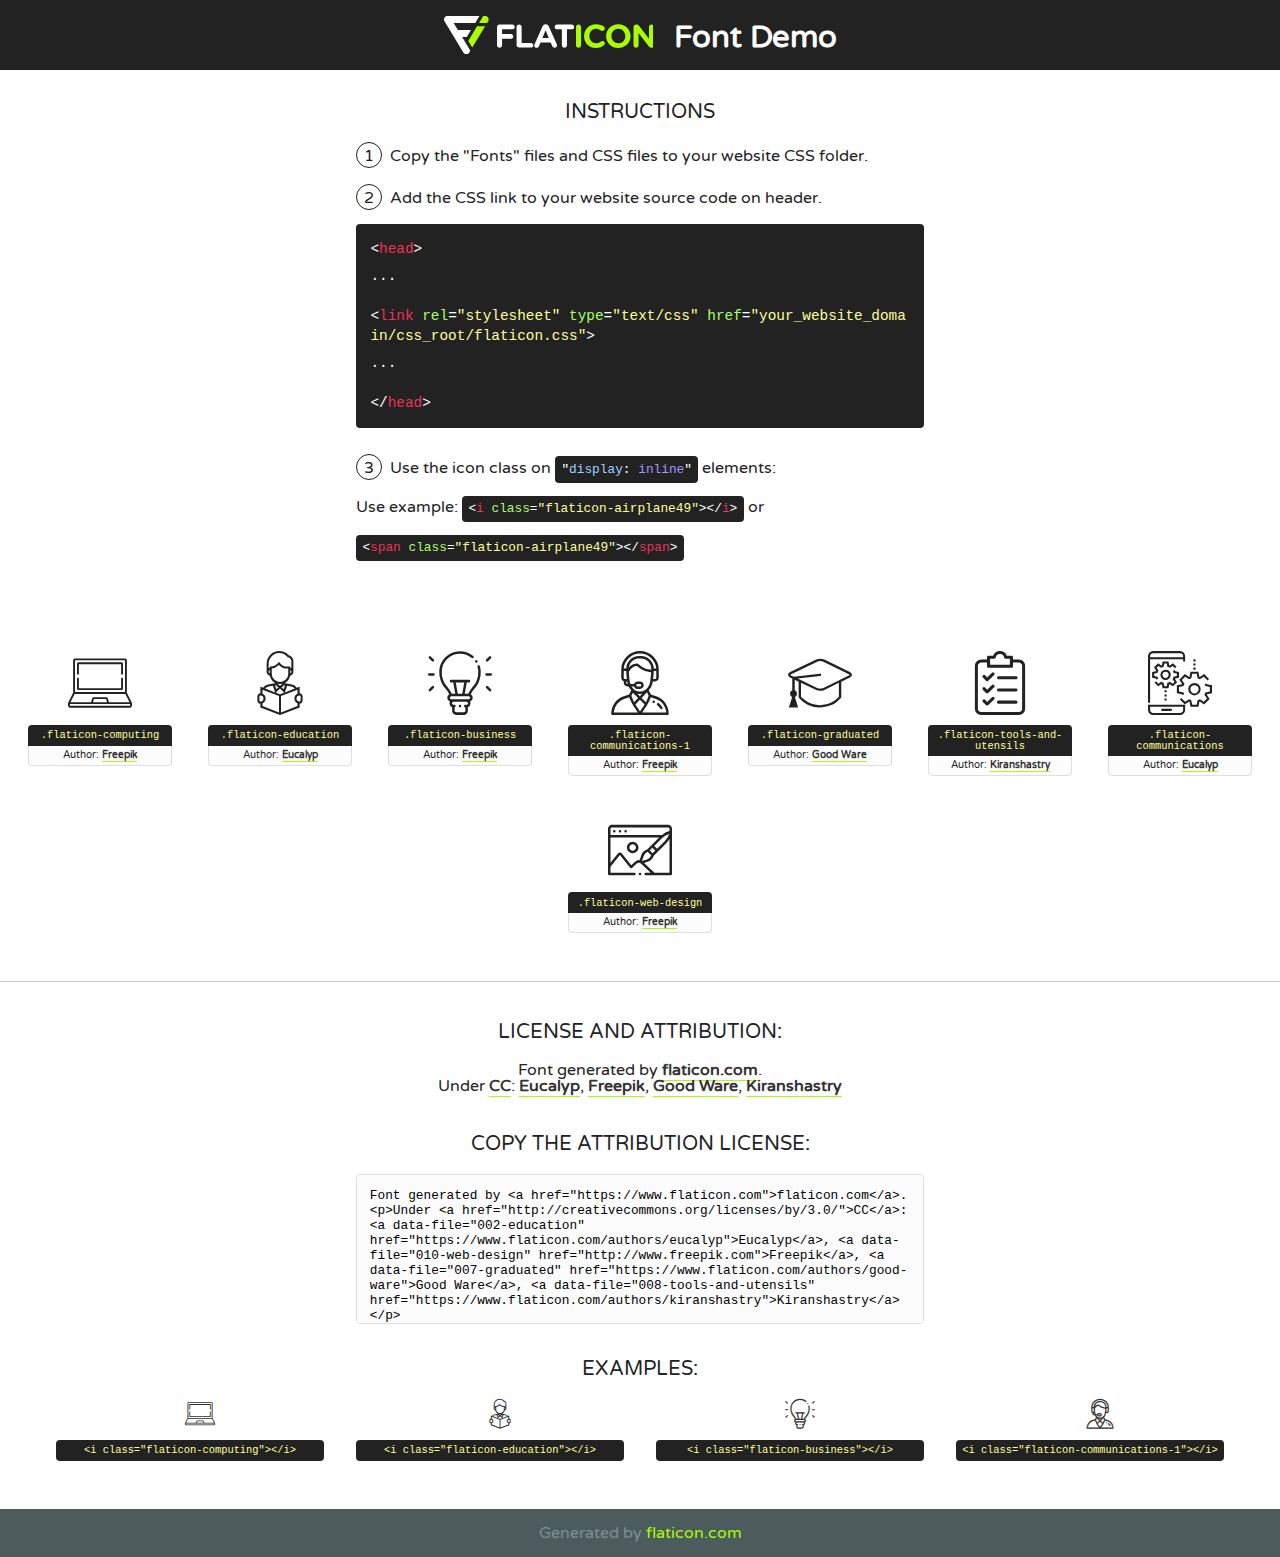
<file: assets/fonts/flaticon.html>
<!DOCTYPE html>
<!--
  Flaticon icon font: Flaticon
  Creation date: 05/05/2020 06:05
-->
<html>
<!DOCTYPE html>
<html>

<head>
    <title>Flaticon WebFont</title>
    <link href="http://fonts.googleapis.com/css?family=Varela+Round" rel="stylesheet" type="text/css" />
    <link rel="stylesheet" type="text/css" href="flaticon.css">
    <meta charset="UTF-8">
    <style>
    html, body, div, span, applet, object, iframe,
    h1, h2, h3, h4, h5, h6, p, blockquote, pre,
    a, abbr, acronym, address, big, cite, code,
    del, dfn, em, img, ins, kbd, q, s, samp,
    small, strike, strong, sub, sup, tt, var,
    b, u, i, center,
    dl, dt, dd, ol, ul, li,
    fieldset, form, label, legend,
    table, caption, tbody, tfoot, thead, tr, th, td,
    article, aside, canvas, details, embed, 
    figure, figcaption, footer, header, hgroup, 
    menu, nav, output, ruby, section, summary,
    time, mark, audio, video {
        margin: 0;
        padding: 0;
        border: 0;
        font-size: 100%;
        font: inherit;
        vertical-align: baseline;
    }
    /* HTML5 display-role reset for older browsers */
    article, aside, details, figcaption, figure, 
    footer, header, hgroup, menu, nav, section {
        display: block;
    }
    body {
        line-height: 1;
    }
    ol, ul {
        list-style: none;
    }
    blockquote, q {
        quotes: none;
    }
    blockquote:before, blockquote:after,
    q:before, q:after {
        content: '';
        content: none;
    }
    table {
        border-collapse: collapse;
        border-spacing: 0;
    }
    body {
        font-family: 'Varela Round', Helvetica, Arial, sans-serif;
        font-size: 16px;
        color: #222;
    }
    a {
        color: #333;
        border-bottom: 1px solid #a9fd00;
        font-weight: bold;
        text-decoration: none;
    }
    * {
        -moz-box-sizing: border-box;
        -webkit-box-sizing: border-box;
        box-sizing: border-box;
        margin: 0;
        padding: 0;
    }
    [class^="flaticon-"]:before, [class*=" flaticon-"]:before, [class^="flaticon-"]:after, [class*=" flaticon-"]:after {
        font-family: Flaticon;
        font-size: 30px;
        font-style: normal;
        margin-left: 20px;
        color: #333;
    }
    .wrapper {
        max-width: 600px;
        margin: auto;
        padding: 0 1em;
    }
    .title {
        font-size: 1.25em;
        text-align: center;
        margin-bottom: 1em;
        text-transform: uppercase;
    }
    header {
        text-align: center;
        background-color: #222;
        color: #fff;
        padding: 1em;
    }
    header .logo {
        width: 210px;
        height: 38px;
        display: inline-block;
        vertical-align: middle;
        margin-right: 1em;
        border: none;
    }
    header strong {
        font-size: 1.95em;
        font-weight: bold;
        vertical-align: middle;
        margin-top: 5px;
        display: inline-block;
    }
    .demo {
        margin: 2em auto;
        line-height: 1.25em;
    }
    .demo ul li {
        margin-bottom: 1em;
    }
    .demo ul li .num {
        color: #222;
        border-radius: 20px;
        display: inline-block;
        width: 26px;
        padding: 3px;
        height: 26px;
        text-align: center;
        margin-right: 0.5em;
        border: 1px solid #222;
    }
    .demo ul li code {
        background-color: #222;
        border-radius: 4px;
        padding: 0.25em 0.5em;
        display: inline-block;
        color: #fff;
        font-family: Consolas,Monaco,Lucida Console,Liberation Mono,DejaVu Sans Mono,Bitstream Vera Sans Mono,Courier New, monospace;
        font-weight: lighter;
        margin-top: 1em;
        font-size: 0.8em;
        word-break: break-all;
    }
    .demo ul li code.big {
        padding: 1em;
        font-size: 0.9em;
    }
    .demo ul li code .red {
        color: #EF3159;
    }
    .demo ul li code .green {
        color: #ACFF65;
    }
    .demo ul li code .yellow {
        color: #FFFF99;
    }
    .demo ul li code .blue {
        color: #99D3FF;
    }
    .demo ul li code .purple {
        color: #A295FF;
    }
    .demo ul li code .dots {
        margin-top: 0.5em;
        display: block;
    }
    #glyphs {
        border-bottom: 1px solid #ccc;
        padding: 2em 0;
        text-align: center;
    }
    .glyph {
        display: inline-block;
        width: 9em;
        margin: 1em;
        text-align: center;
        vertical-align: top;
        background: #FFF;
    }
    .glyph .glyph-icon {
        padding: 10px;
        display: block;
        font-family:"Flaticon";
        font-size: 64px;
        line-height: 1;
    }
    .glyph .glyph-icon:before {
        font-size: 64px;
        color: #222;
        margin-left: 0;
    }
    .class-name {
        font-size: 0.65em;
        background-color: #222;
        color: #fff;
        border-radius: 4px 4px 0 0;
        padding: 0.5em;
        color: #FFFF99;
        font-family: Consolas,Monaco,Lucida Console,Liberation Mono,DejaVu Sans Mono,Bitstream Vera Sans Mono,Courier New, monospace;
    }
    .author-name {
        font-size: 0.6em;
        background-color: #fcfcfd;
        border: 1px solid #DEDEE4;
        border-top: 0;
        border-radius: 0 0 4px 4px;
        padding: 0.5em;
    }
    .class-name:last-child {
        font-size: 10px;
        color:#888;
    }
    .class-name:last-child a {
        font-size: 10px;
        color:#555;
    }
    .class-name:last-child a:hover {
        color:#a9fd00;
    }
    .glyph > input {
        display: block;
        width: 100px;
        margin: 5px auto;
        text-align: center;
        font-size: 12px;
        cursor: text;
    }
    .glyph > input.icon-input {
        font-family:"Flaticon";
        font-size: 16px;
        margin-bottom: 10px;
    }
    .attribution .title {
        margin-top: 2em;
    }
    .attribution textarea {
        background-color: #fcfcfd;
        padding: 1em;
        border: none;
        box-shadow: none;
        border: 1px solid #DEDEE4;
        border-radius: 4px;
        resize: none;
        width: 100%;
        height: 150px;
        font-size: 0.8em;
        font-family: Consolas,Monaco,Lucida Console,Liberation Mono,DejaVu Sans Mono,Bitstream Vera Sans Mono,Courier New, monospace;
        -webkit-appearance: none;
    }
    .iconsuse {
        margin: 2em auto;
        text-align: center;
        max-width: 1200px;
    }
    .iconsuse:after {
        content: '';
        display: table;
        clear: both;
    }
    .iconsuse .image {
        float: left;
        width: 25%;
        padding: 0 1em;
    }
    .iconsuse .image p {
        margin-bottom: 1em;
    }
    .iconsuse .image span {
        display: block;
        font-size: 0.65em;
        background-color: #222;
        color: #fff;
        border-radius: 4px;
        padding: 0.5em;
        color: #FFFF99;
        margin-top: 1em;
        font-family: Consolas,Monaco,Lucida Console,Liberation Mono,DejaVu Sans Mono,Bitstream Vera Sans Mono,Courier New, monospace;
    }
    #footer {
        text-align: center;
        background-color: #4C5B5C;
        color: #7c9192;
        padding: 1em;
    }
    #footer a {
        border: none;
        color: #a9fd00;
        font-weight: normal;
    }
    @media (max-width: 960px) {
        .iconsuse .image {
            width: 50%;
        }
    }
    @media (max-width: 560px) {
        .iconsuse .image {
            width: 100%;
        }
    }
    </style>
</head>

<body class="characters-off">

    <header>
        <a href="https://www.flaticon.com" target="_blank" class="logo">
            <svg version="1.1" xmlns="http://www.w3.org/2000/svg" xmlns:xlink="http://www.w3.org/1999/xlink" xmlns:a="http://ns.adobe.com/AdobeSVGViewerExtensions/3.0/" viewBox="0 0 560.875 102.036" enable-background="new 0 0 560.875 102.036" xml:space="preserve">
                <defs>
                </defs>
                <g>
                    <g class="letters">
                        <path fill="#ffffff" d="M141.596,29.675c0-3.777,2.985-6.767,6.764-6.767h34.438c3.426,0,6.15,2.728,6.15,6.15
                        c0,3.43-2.724,6.149-6.15,6.149h-27.674v13.091h23.719c3.429,0,6.151,2.724,6.151,6.15c0,3.43-2.723,6.149-6.151,6.149h-23.719
                        v17.574c0,3.773-2.986,6.761-6.764,6.761c-3.779,0-6.764-2.989-6.764-6.761V29.675z"></path>
                        <path fill="#ffffff" d="M193.844,29.149c0-3.781,2.985-6.767,6.764-6.767c3.776,0,6.763,2.985,6.763,6.767v42.957h25.039
                        c3.426,0,6.149,2.726,6.149,6.153c0,3.425-2.723,6.15-6.149,6.15h-31.802c-3.779,0-6.764-2.986-6.764-6.768V29.149z"></path>
                        <path fill="#ffffff" d="M241.891,75.71l21.438-48.407c1.492-3.341,4.215-5.357,7.906-5.357h0.792
                        c3.686,0,6.323,2.017,7.815,5.357l21.439,48.407c0.436,0.967,0.701,1.845,0.701,2.723c0,3.602-2.809,6.501-6.414,6.501
                        c-3.161,0-5.269-1.845-6.499-4.655l-4.132-9.661h-27.059l-4.301,10.102c-1.144,2.631-3.426,4.214-6.237,4.214
                        c-3.517,0-6.24-2.81-6.24-6.325C241.1,77.64,241.451,76.677,241.891,75.71z M279.932,58.666l-8.521-20.297l-8.526,20.297H279.932
                        z"></path>
                        <path fill="#ffffff" d="M314.864,35.387H301.86c-3.429,0-6.239-2.813-6.239-6.238c0-3.429,2.811-6.24,6.239-6.24h39.533
                        c3.426,0,6.237,2.811,6.237,6.24c0,3.425-2.811,6.238-6.237,6.238h-13.001v42.785c0,3.773-2.99,6.761-6.764,6.761
                        c-3.779,0-6.764-2.989-6.764-6.761V35.387z"></path>
                        <path fill="#A9FD00" d="M352.615,29.149c0-3.781,2.985-6.767,6.767-6.767c3.774,0,6.761,2.985,6.761,6.767v49.024
                        c0,3.773-2.987,6.761-6.761,6.761c-3.781,0-6.767-2.989-6.767-6.761V29.149z"></path>
                        <path fill="#A9FD00" d="M374.132,53.836v-0.179c0-17.481,13.178-31.801,32.065-31.801c9.22,0,15.459,2.458,20.557,6.238
                        c1.402,1.054,2.637,2.985,2.637,5.357c0,3.692-2.985,6.59-6.681,6.59c-1.845,0-3.071-0.702-4.044-1.319
                        c-3.776-2.813-7.729-4.393-12.562-4.393c-10.364,0-17.831,8.611-17.831,19.154v0.173c0,10.542,7.291,19.329,17.831,19.329
                        c5.715,0,9.492-1.756,13.359-4.834c1.049-0.874,2.458-1.491,4.039-1.491c3.429,0,6.325,2.813,6.325,6.236
                        c0,2.106-1.056,3.78-2.282,4.834c-5.539,4.834-12.036,7.733-21.878,7.733C387.572,85.464,374.132,71.493,374.132,53.836z"></path>
                        <path fill="#A9FD00" d="M433.009,53.836v-0.179c0-17.481,13.79-31.801,32.766-31.801c18.981,0,32.592,14.143,32.592,31.628v0.173
                        c0,17.483-13.785,31.807-32.769,31.807C446.625,85.464,433.009,71.32,433.009,53.836z M484.224,53.836v-0.179
                        c0-10.539-7.725-19.326-18.626-19.326c-10.893,0-18.449,8.611-18.449,19.154v0.173c0,10.542,7.73,19.329,18.626,19.329
                        C476.676,72.986,484.224,64.378,484.224,53.836z"></path>
                        <path fill="#A9FD00" d="M506.233,29.321c0-3.774,2.99-6.763,6.767-6.763h1.401c3.252,0,5.183,1.583,7.029,3.953l26.093,34.265
                        V29.059c0-3.692,2.99-6.677,6.681-6.677c3.683,0,6.671,2.985,6.671,6.677v48.934c0,3.78-2.987,6.765-6.764,6.765h-0.436
                        c-3.257,0-5.188-1.581-7.034-3.953l-27.056-35.492v32.944c0,3.687-2.985,6.676-6.678,6.676c-3.683,0-6.673-2.989-6.673-6.676
                        V29.321z"></path>
                    </g>
                    <g class="insignia">
                        <path fill="#ffffff" d="M48.372,56.137h12.517l11.156-18.537H37.186L25.688,18.539h57.825L94.668,0H9.271
                        C5.925,0,2.842,1.801,1.198,4.716c-1.644,2.907-1.593,6.482,0.134,9.343l50.38,83.501c1.678,2.781,4.689,4.476,7.938,4.476
                        c3.246,0,6.257-1.695,7.935-4.476l2.898-4.804L48.372,56.137z"></path>
                        <g class="i">
                            <path fill="#A9FD00" d="M93.575,18.539h0.031v0.004l21.652,0.004l2.705-4.488c1.727-2.861,1.778-6.436,0.133-9.343
                            C116.454,1.801,113.371,0,110.026,0h-5.294L93.575,18.539z"></path>
                            <polygon fill="#A9FD00" points="88.291,27.356 64.725,66.486 75.519,84.404 109.942,27.356"></polygon>
                        </g>
                    </g>
                </g>
            </svg>
        </a>
        <strong>Font Demo</strong>
    </header>


    <section class="demo wrapper">

        <p class="title">Instructions</p>

        <ul>
            <li>
                <span class="num">1</span>Copy the "Fonts" files and CSS files to your website CSS folder.
            </li>
            <li>
                <span class="num">2</span>Add the CSS link to your website source code on header.
                <code class="big">
                    &lt;<span class="red">head</span>&gt;
                    <br/><span class="dots">...</span>
                    <br/>&lt;<span class="red">link</span> <span class="green">rel</span>=<span class="yellow">"stylesheet"</span> <span class="green">type</span>=<span class="yellow">"text/css"</span> <span class="green">href</span>=<span class="yellow">"your_website_domain/css_root/flaticon.css"</span>&gt;
                    <br/><span class="dots">...</span>
                    <br/>&lt;/<span class="red">head</span>&gt;
                </code>
            </li>

            <li>
                <p>
                    <span class="num">3</span>Use the icon class on <code>"<span class="blue">display</span>:<span class="purple"> inline</span>"</code> elements:
                    <br />
                    Use example: <code>&lt;<span class="red">i</span> <span class="green">class</span>=<span class="yellow">&quot;flaticon-airplane49&quot;</span>&gt;&lt;/<span class="red">i</span>&gt;</code> or <code>&lt;<span class="red">span</span> <span class="green">class</span>=<span class="yellow">&quot;flaticon-airplane49&quot;</span>&gt;&lt;/<span class="red">span</span>&gt;</code>
            </li>
        </ul>

    </section>




   <section id="glyphs">          
    
      
        <div class="glyph"><div class="glyph-icon flaticon-computing"></div>
            <div class="class-name">.flaticon-computing</div>
            <div class="author-name">Author: <a data-file="001-computing" href="http://www.freepik.com">Freepik</a> </div> 
        </div>        
        
        <div class="glyph"><div class="glyph-icon flaticon-education"></div>
            <div class="class-name">.flaticon-education</div>
            <div class="author-name">Author: <a data-file="002-education" href="https://www.flaticon.com/authors/eucalyp">Eucalyp</a> </div> 
        </div>        
        
        <div class="glyph"><div class="glyph-icon flaticon-business"></div>
            <div class="class-name">.flaticon-business</div>
            <div class="author-name">Author: <a data-file="005-business" href="http://www.freepik.com">Freepik</a> </div> 
        </div>        
        
        <div class="glyph"><div class="glyph-icon flaticon-communications-1"></div>
            <div class="class-name">.flaticon-communications-1</div>
            <div class="author-name">Author: <a data-file="006-communications-1" href="http://www.freepik.com">Freepik</a> </div> 
        </div>        
        
        <div class="glyph"><div class="glyph-icon flaticon-graduated"></div>
            <div class="class-name">.flaticon-graduated</div>
            <div class="author-name">Author: <a data-file="007-graduated" href="https://www.flaticon.com/authors/good-ware">Good Ware</a> </div> 
        </div>        
        
        <div class="glyph"><div class="glyph-icon flaticon-tools-and-utensils"></div>
            <div class="class-name">.flaticon-tools-and-utensils</div>
            <div class="author-name">Author: <a data-file="008-tools-and-utensils" href="https://www.flaticon.com/authors/kiranshastry">Kiranshastry</a> </div> 
        </div>        
        
        <div class="glyph"><div class="glyph-icon flaticon-communications"></div>
            <div class="class-name">.flaticon-communications</div>
            <div class="author-name">Author: <a data-file="009-communications" href="https://www.flaticon.com/authors/eucalyp">Eucalyp</a> </div> 
        </div>        
        
        <div class="glyph"><div class="glyph-icon flaticon-web-design"></div>
            <div class="class-name">.flaticon-web-design</div>
            <div class="author-name">Author: <a data-file="010-web-design" href="http://www.freepik.com">Freepik</a> </div> 
        </div>        
        

    </section>



    <section class="attribution wrapper"   style="text-align:center;">

      <div class="title">License and attribution:</div><div class="attrDiv">Font generated by <a href="https://www.flaticon.com">flaticon.com</a>. <div><p>Under <a href="http://creativecommons.org/licenses/by/3.0/">CC</a>: <a data-file="002-education" href="https://www.flaticon.com/authors/eucalyp">Eucalyp</a>, <a data-file="010-web-design" href="http://www.freepik.com">Freepik</a>, <a data-file="007-graduated" href="https://www.flaticon.com/authors/good-ware">Good Ware</a>, <a data-file="008-tools-and-utensils" href="https://www.flaticon.com/authors/kiranshastry">Kiranshastry</a></p>  </div>
      </div>
      <div class="title">Copy the Attribution License:</div>

    <textarea onclick="this.focus();this.select();">Font generated by &lt;a href=&quot;https://www.flaticon.com&quot;&gt;flaticon.com&lt;/a&gt;. <p>Under <a href="http://creativecommons.org/licenses/by/3.0/">CC</a>: <a data-file="002-education" href="https://www.flaticon.com/authors/eucalyp">Eucalyp</a>, <a data-file="010-web-design" href="http://www.freepik.com">Freepik</a>, <a data-file="007-graduated" href="https://www.flaticon.com/authors/good-ware">Good Ware</a>, <a data-file="008-tools-and-utensils" href="https://www.flaticon.com/authors/kiranshastry">Kiranshastry</a></p>  
     </textarea>

    </section>

    <section class="iconsuse">

          <div class="title">Examples:</div>            
             
            <div class="image">
                <p>
                    <i class="glyph-icon flaticon-computing"></i> 
                    <span>&lt;i class=&quot;flaticon-computing&quot;&gt;&lt;/i&gt;</span>
                </p>
            </div>
            
            <div class="image">
                <p>
                    <i class="glyph-icon flaticon-education"></i> 
                    <span>&lt;i class=&quot;flaticon-education&quot;&gt;&lt;/i&gt;</span>
                </p>
            </div>
            
            <div class="image">
                <p>
                    <i class="glyph-icon flaticon-business"></i> 
                    <span>&lt;i class=&quot;flaticon-business&quot;&gt;&lt;/i&gt;</span>
                </p>
            </div>
            
            <div class="image">
                <p>
                    <i class="glyph-icon flaticon-communications-1"></i> 
                    <span>&lt;i class=&quot;flaticon-communications-1&quot;&gt;&lt;/i&gt;</span>
                </p>
            </div>
                       
        </div>
                            
    </section>

<div id="footer">
    <div>Generated by <a href="https://www.flaticon.com">flaticon.com</a>
    </div>
</div>



</body>
</html>
</file>
<file: assets/css/flaticon.css>
/*
  	Flaticon icon font: Flaticon
  	Creation date: 05/05/2020 06:05
  	*/

@font-face {
  font-family: "Flaticon";
  src: url("../fonts/Flaticon.eot");
  src: url("../fonts/Flaticon.eot?#iefix") format("embedded-opentype"),
       url("../fonts/Flaticon.woff2") format("woff2"),
       url("../fonts/Flaticon.woff") format("woff"),
       url("../fonts/Flaticon.ttf") format("truetype"),
       url("../fonts/Flaticon.svg#Flaticon") format("svg");
  font-weight: normal;
  font-style: normal;
}

@media screen and (-webkit-min-device-pixel-ratio:0) {
  @font-face {
    font-family: "Flaticon";
    src: url("../fonts/Flaticon.svg#Flaticon") format("svg");
  }
}

[class^="flaticon-"]:before, [class*=" flaticon-"]:before,
[class^="flaticon-"]:after, [class*=" flaticon-"]:after {   
  font-family: Flaticon;
font-style: normal;
}

.flaticon-computing:before { content: "\f100"; }
.flaticon-education:before { content: "\f101"; }
.flaticon-business:before { content: "\f102"; }
.flaticon-communications-1:before { content: "\f103"; }
.flaticon-graduated:before { content: "\f104"; }
.flaticon-tools-and-utensils:before { content: "\f105"; }
.flaticon-communications:before { content: "\f106"; }
.flaticon-web-design:before { content: "\f107"; }
</file>
<file: assets/css/gijgo.css>
.gj-button {
    background-color: #f5f5f5;
    border: 1px solid #ddd;
    color: #000;
    border-radius: 3px;
    padding: 6px 10px;
    cursor: pointer;
}

.gj-unselectable {
    -webkit-touch-callout: none;
    -webkit-user-select: none;
    -khtml-user-select: none;
    -moz-user-select: none;
    -ms-user-select: none;
    user-select: none;
}

.gj-row {
    display: -webkit-box;
    display: -ms-flexbox;
    display: flex;
    -ms-flex-wrap: wrap;
    flex-wrap: wrap;
}

.gj-margin-left-5 {
    margin-left: 5px;
}

.gj-margin-left-10 {
    margin-left: 10px;
}

.gj-width-full {
    width: 100%;
}

.gj-cursor-pointer {
    cursor: pointer;
}

.gj-text-align-center {
    text-align: center;
}

.gj-font-size-16 {
    font-size: 16px;
}

.gj-hidden {
    display: none;
}

/** Material Design */
.gj-button-md {
    background: 0 0;
    border: none;
    border-radius: 2px;
    color: rgba(0, 0, 0, 0.87);
    position: relative;
    height: 36px;
    margin: 0;
    min-width: 64px;
    padding: 0 16px;
    display: inline-block;
    font-family: "Roboto","Helvetica","Arial",sans-serif;
    font-size: 1rem;
    font-weight: 500;
    text-transform: uppercase;
    letter-spacing: 0;
    overflow: hidden;
    will-change: box-shadow;
    transition: box-shadow .2s cubic-bezier(.4,0,1,1),background-color .2s cubic-bezier(.4,0,.2,1),color .2s cubic-bezier(.4,0,.2,1);
    outline: none;
    cursor: pointer;
    text-decoration: none;
    text-align: center;
    line-height: 36px;
    vertical-align: middle;
    overflow: hidden;
    -webkit-user-select: none;
    -moz-user-select: none;
    -ms-user-select: none;
    user-select: none;
}

.gj-button-md:hover {
    background-color: rgba(158,158,158,.2);
}

.gj-button-md:disabled {
    color: rgba(0,0,0,.26);
    background: 0 0;
}

.gj-button-md .material-icons,
.gj-button-md .gj-icon {
    vertical-align: middle;
    /*font-size: 1.3rem;
    margin-right: 4px;*/
}

.gj-button-md.gj-button-md-icon {
    width: 24px;
    height: 31px;
    min-width: 24px;
    padding: 0px;
    display: table;
}

.gj-button-md.gj-button-md-icon .material-icons,
.gj-button-md.gj-button-md-icon .gj-icon {
    display: table-cell;
    margin-right: 0px;
    width: 24px;
    height: 24px;
}

.gj-button-md.active {
    background-color: rgba(158,158,158,.4);
}

.gj-button-md-group {
    position: relative;
    display: inline-block;
    vertical-align: middle;
}
.gj-textbox-md {
	/* border: none; */
	/* border-bottom: 1px solid rgba(0,0,0,.42); */
	display: block;
	font-family: "Helvetica","Arial",sans-serif;
	font-size: 16px;
	line-height: 16px;
	/* padding: 4px 0px; */
	margin: 0;
	/* width: 100%; */
	background: 0 0;
	/* text-align: ; */
	color: rgba(0,0,0,.87);
	padding-left: 44px;
	border: 1px solid #dca73a;
	/* padding: 15px 15px; */
	/* text-align: center; */
	width: 177px;
	height: 55px;
	border-radius: 5px;
}
.gj-textbox-md:focus,
.gj-textbox-md:active {
    /* border-bottom: 2px solid rgba(0,0,0,.42); */
    outline: none;
}

.gj-textbox-md::placeholder {
    color: #8e8e8e;
}

.gj-textbox-md:-ms-input-placeholder {
    color: #8e8e8e;
}

.gj-textbox-md::-ms-input-placeholder {
    color: #8e8e8e;
}

.gj-md-spacer-24 {
    min-width: 24px;
    width: 24px;
    display: inline-block;
}

.gj-md-spacer-32 {
    min-width: 32px;
    width: 32px;
    display: inline-block;
}

.gj-modal {
    position: fixed;
    top: 0;
    right: 0;
    bottom: 0;
    left: 0;
    z-index: 1203;
    display: none;
    overflow: hidden;
    -webkit-overflow-scrolling: touch;
    outline: 0;
    background-color: rgba(0, 0, 0, 0.54118);
    transition: 200ms ease opacity;
    will-change: opacity;
}

/* List */
ul.gj-list li [data-role="wrapper"] {
    display: table;
    width: 100%;
}

ul.gj-list li [data-role="checkbox"] {
    display: table-cell;
    vertical-align:middle;
    text-align:center;
}

ul.gj-list li [data-role="image"] {
    display: table-cell;
    vertical-align:middle;
    text-align:center;
}

ul.gj-list li [data-role="display"] {
    display: table-cell;
    vertical-align:middle;
    cursor: pointer;
}

ul.gj-list li [data-role="display"]:empty:before {
  content: "\200b"; /* unicode zero width space character */
}

/* List - Bootstrap */
ul.gj-list-bootstrap {
    padding-left: 0px;
    margin-bottom: 0px;
}

ul.gj-list-bootstrap li {
    padding: 0px;
}

ul.gj-list-bootstrap li [data-role="wrapper"] {
    padding: 0px 10px;
}

ul.gj-list-bootstrap li [data-role="checkbox"] {
    width: 24px;
    padding: 3px;
}

ul.gj-list-bootstrap li [data-role="image"] {
    width: 24px;
    height: 24px;
}

ul.gj-list-bootstrap li [data-role="display"] {
    padding: 8px 0px 8px 4px;
}

.list-group-item.active ul li, .list-group-item.active:focus ul li, .list-group-item.active:hover ul li {
    text-shadow: none;
    color:initial;
}

/* List - Material Design */
ul.gj-list-md {
    padding: 0px;
    list-style: none;
    list-style-type: none;
    line-height: 24px;
    letter-spacing: 0;
    color: #616161; /* Gray 700 */
}

ul.gj-list-md li {
    display: list-item;
    list-style-type: none;
    padding: 0px;
    min-height: unset;
    box-sizing: border-box;
    align-items: center;
    cursor: default;
    overflow: hidden;

    font-family: "Roboto","Helvetica","Arial",sans-serif;
    font-size: 16px;
    font-weight: 400;
    letter-spacing: .04em;
    line-height: 1;
    
    -webkit-flex-direction: row;
    -ms-flex-direction: row;
    flex-direction: row;
    -webkit-flex-wrap: nowrap;
    -ms-flex-wrap: nowrap;
    flex-wrap: nowrap;
}

ul.gj-list-md li [data-role="checkbox"] {
    height: 24px;
    width: 24px;
}

ul.gj-list-md li [data-role="image"] {
    height: 24px;
    width: 24px;
}

ul.gj-list-md li [data-role="display"] {
    padding: 8px 0px 8px 5px;
    order: 0;
    flex-grow: 2;
    text-decoration: none;
    box-sizing: border-box;
    align-items: center;
    text-align: left;
    color: rgba(0,0,0,.87);
}

ul.gj-list-md li.disabled>[data-role="wrapper"]>[data-role="display"] {
    color: #9E9E9E; /* Gray 500 */
}

.gj-list-md-active {
    background: #e0e0e0;
    color: #3f51b5;
}


/* Picker */
.gj-picker {
    position: absolute;
    z-index: 1203;
    background-color: #fff;
}

.gj-picker .selected {
    color: #fff;
}

/* Material Design */
.gj-picker-md {
    font-family: "Roboto","Helvetica","Arial",sans-serif;
    font-size: 16px;
    font-weight: 400;
    letter-spacing: .04em;
    line-height: 1;
    color: rgba(0,0,0,.87);
    border: 1px solid #E0E0E0;
}

.gj-modal .gj-picker-md {
    border: 0px;
}

.gj-picker-md [role="header"] {
    color: rgba(255, 255, 255, 0.54);
    display: flex;
    background: #2196f3;
    align-items: baseline;
    user-select: none;
    justify-content: center;
}

.gj-picker-md [role="footer"] {
    float: right;
    padding: 10px;
}

.gj-picker-md [role="footer"] button.gj-button-md {
    color: #2196f3;
    font-weight: bold;
    font-size: 13px;
}

/* Bootstrap */
.gj-picker-bootstrap {
    border-radius: 4px;
    border: 1px solid #E0E0E0;
}

.gj-picker-bootstrap .selected {
    color: #888;
}

.gj-picker-bootstrap [role="header"] {
    background: #eee;
    color: #AAA;
}
@font-face {
    font-family: 'gijgo-material';
    src: url('../fonts/gijgo-material.eot?235541');
    src: url('../fonts/gijgo-material.eot?235541#iefix') format('embedded-opentype'), url('../fonts/gijgo-material.ttf?235541') format('truetype'), url('../fonts/gijgo-material.woff?235541') format('woff'), url('../fonts/gijgo-material.svg?235541#gijgo-material') format('svg');
    font-weight: normal;
    font-style: normal;
}

.gj-icon {
    /* use !important to prevent issues with browser extensions that change fonts */
    font-family: 'gijgo-material' !important;
    font-size: 24px;
    speak: none;
    font-style: normal;
    font-weight: normal;
    font-variant: normal;
    text-transform: none;
    line-height: 1;
    /* Enable Ligatures ================ */
    letter-spacing: 0;
    -webkit-font-feature-settings: "liga";
    -moz-font-feature-settings: "liga=1";
    -moz-font-feature-settings: "liga";
    -ms-font-feature-settings: "liga" 1;
    font-feature-settings: "liga";
    -webkit-font-variant-ligatures: discretionary-ligatures;
    font-variant-ligatures: discretionary-ligatures;
    /* Better Font Rendering =========== */
    -webkit-font-smoothing: antialiased;
    -moz-osx-font-smoothing: grayscale;
}

.gj-icon.undo:before {
    content: "\e900";
}

.gj-icon.vertical-align-top:before {
    content: "\e901";
}

.gj-icon.vertical-align-center:before {
    content: "\e902";
}

.gj-icon.vertical-align-bottom:before {
    content: "\e903";
}

.gj-icon.arrow-dropup:before {
    content: "\e904";
}

.gj-icon.clock:before {
    content: "\e905";
}

.gj-icon.refresh:before {
    content: "\e906";
}

.gj-icon.last-page:before {
    content: "\e907";
}

.gj-icon.first-page:before {
    content: "\e908";
}

.gj-icon.cancel:before {
    content: "\e909";
}

.gj-icon.clear:before {
    content: "\e90a";
}

.gj-icon.check-circle:before {
    content: "\e90b";
}

.gj-icon.delete:before {
    content: "\e90c";
}

.gj-icon.arrow-upward:before {
    content: "\e90d";
}

.gj-icon.arrow-forward:before {
    content: "\e90e";
}

.gj-icon.arrow-downward:before {
    content: "\e90f";
}

.gj-icon.arrow-back:before {
    content: "\e910";
}

.gj-icon.list-numbered:before {
    content: "\e911";
}

.gj-icon.list-bulleted:before {
    content: "\e912";
}

.gj-icon.indent-increase:before {
    content: "\e913";
}

.gj-icon.indent-decrease:before {
    content: "\e914";
}

.gj-icon.redo:before {
    content: "\e915";
}

.gj-icon.align-right:before {
    content: "\e916";
}

.gj-icon.align-left:before {
    content: "\e917";
}

.gj-icon.align-justify:before {
    content: "\e918";
}

.gj-icon.align-center:before {
    content: "\e919";
}

.gj-icon.strikethrough:before {
    content: "\e91a";
}

.gj-icon.italic:before {
    content: "\e91b";
}

.gj-icon.underlined:before {
    content: "\e91c";
}

.gj-icon.bold:before {
    content: "\e91d";
}

.gj-icon.arrow-dropdown:before {
    content: "\e91e";
}

.gj-icon.done:before {
    content: "\e91f";
}

.gj-icon.pencil:before {
    content: "\e920";
}

.gj-icon.minus:before {
    content: "\e921";
}

.gj-icon.plus:before {
    content: "\e922";
}

.gj-icon.chevron-up:before {
    content: "\e923";
}

.gj-icon.chevron-right:before {
    content: "\e924";
}

.gj-icon.chevron-down:before {
    content: "\e925";
}

.gj-icon.chevron-left:before {
    content: "\e926";
}

.gj-icon.event:before {
    content: "\e927";
}
.gj-draggable {
    cursor: move;
}
.gj-resizable-handle {
    position: absolute;
    font-size: 0.1px;
    display: block;
    -ms-touch-action: none;
    touch-action: none;
    z-index: 1203;
}

.gj-resizable-n {
    cursor: n-resize;
    height: 7px;
    width: 100%;
    top: -5px;
    left: 0;
}
.gj-resizable-e {
    cursor: e-resize;
    width: 7px;
    right: -5px;
    top: 0;
    height: 100%;
}
.gj-resizable-s {
    cursor: s-resize;
    height: 7px;
    width: 100%;
    bottom: -5px;
    left: 0;
}
.gj-resizable-w {
	cursor: w-resize;
	width: 7px;
	left: -5px;
	top: 0;
	height: 100%;
}
.gj-resizable-se {
	cursor: se-resize;
	width: 12px;
	height: 12px;
	right: 1px;
	bottom: 1px;
}
.gj-resizable-sw {
	cursor: sw-resize;
	width: 9px;
	height: 9px;
	left: -5px;
	bottom: -5px;
}
.gj-resizable-nw {
	cursor: nw-resize;
	width: 9px;
	height: 9px;
	left: -5px;
	top: -5px;
}
.gj-resizable-ne {
	cursor: ne-resize;
	width: 9px;
	height: 9px;
	right: -5px;
	top: -5px;
}

.gj-dialog-footer {
    position: absolute;
    bottom: 0px;
    width: 100%;
    margin-top: 0px;
}

.gj-dialog-scrollable [data-role="body"] {
    overflow-x: hidden;
    overflow-y: scroll;
}

/** Bootstrap 3 **/
.gj-dialog-bootstrap {
    overflow: hidden;
    z-index: 1202;
}

.gj-dialog-bootstrap [data-role="title"] {
    display: inline;
}
.gj-dialog-bootstrap [data-role="close"] {
    line-height: 1.42857143;
}

/** Bootstrap 4 **/
.gj-dialog-bootstrap4 {
    overflow: hidden;
    z-index: 1202;
}

.gj-dialog-bootstrap4 [data-role="title"] {
    display: inline;
}
.gj-dialog-bootstrap4 [data-role="close"] {
    line-height: 1.5;
}

/** Material Design **/
.gj-dialog-md {
    background-color: #FFF;
    overflow: hidden;
    border: none;
    box-shadow: 0 11px 15px -7px rgba(0,0,0,.2), 0 24px 38px 3px rgba(0,0,0,.14), 0 9px 46px 8px rgba(0,0,0,.12);
    box-sizing: border-box;
    position: relative;
    display: -webkit-box;
    display: -webkit-flex;
    display: -ms-flexbox;
    display: flex;
    -webkit-box-orient: vertical;
    -webkit-box-direction: normal;
    -webkit-flex-direction: column;
    -ms-flex-direction: column;
    flex-direction: column;
    -webkit-background-clip: padding-box;
    background-clip: padding-box;
    outline: 0;
    z-index: 1202;
}

.gj-dialog-md-header {
    padding: 24px 24px 0px 24px;
    font-family: "Roboto","Helvetica","Arial",sans-serif;
}

.gj-dialog-md-title {
    margin: 0;
    font-weight: 400;
    display: inline;
    line-height: 28px;
    font-size: 20px;
}

.gj-dialog-md-close {
    -webkit-appearance: none;
    padding: 0;
    cursor: pointer;
    background: 0 0;
    border: 0;
    float: right;
    line-height: 28px;
    font-size: 28px;
}

.gj-dialog-md-body {
    padding: 20px 24px 24px 24px;
    color: rgba(0,0,0,.54);
    font-family: "Helvetica","Arial",sans-serif;
    font-size: 14px;
    font-weight: 400;
    line-height: 20px;
}

.gj-dialog-md-footer {
    padding: 8px 8px 8px 24px;
    display: -webkit-flex;
    display: -ms-flexbox;
    display: flex;
    -webkit-flex-direction: row-reverse;
    -ms-flex-direction: row-reverse;
    flex-direction: row-reverse;
    -webkit-flex-wrap: wrap;
    -ms-flex-wrap: wrap;
    flex-wrap: wrap;

    box-sizing: border-box;
}

.gj-dialog-md-footer>*:first-child {
    margin-right: 0;
}

.gj-dialog-md-footer>* {
    margin-right: 8px;
    height: 36px;
}
DIV.gj-grid-wrapper {
    margin: auto;
    position: relative;
    clear:both;
    z-index: 1;
}

TABLE.gj-grid {
    margin: auto;    
    border-collapse: collapse;
    width: 100%;
    table-layout: fixed;
}

TABLE.gj-grid THEAD TH [data-role="selectAll"] {
    margin: auto;
}

TABLE.gj-grid THEAD TH [data-role="title"] {
    display: inline-block;
}

TABLE.gj-grid THEAD TH [data-role="sorticon"] {
    display: inline-block;
}

TABLE.gj-grid THEAD TH {
    overflow: hidden;
    text-overflow: ellipsis;
}

TABLE.gj-grid.autogrow-header-row THEAD TH {
    overflow: auto;
    text-overflow: initial;
    white-space: pre-wrap;
    -ms-word-break: break-word;
    word-break: break-word;
}

TABLE.gj-grid > tbody > tr > td {
    overflow: hidden;
    position: relative;
}

table.gj-grid tbody div[data-role="display"] {
    vertical-align: middle;
    text-indent: 0;
    white-space: pre-wrap;
    -ms-word-break: break-word;
    word-break: break-word;
}

table.gj-grid.fixed-body-rows tbody div[data-role="display"] {
    overflow: hidden;
    text-overflow: ellipsis;
    white-space: nowrap;
    -ms-word-break: initial;
    word-break: initial;
}

table.gj-grid tfoot DIV[data-role="display"] {
    vertical-align: middle;
    text-indent: 0;
    display: flex;
}

TABLE.gj-grid .fa {
    padding: 2px;
}

TABLE.gj-grid > tbody > tr > td > div {
    padding: 2px;
    overflow: hidden;
}

DIV.gj-grid-wrapper DIV.gj-grid-loading-cover
{
    background: #BBBBBB;
    opacity: 0.5;
    position: absolute;
    vertical-align: middle;
}

DIV.gj-grid-wrapper DIV.gj-grid-loading-text
{
    position: absolute;
    font-weight: bold;
}

/* Bootstrap Theme */
table.gj-grid-bootstrap thead th {
    background-color: #f5f5f5;
    vertical-align:middle;
}

table.gj-grid-bootstrap thead th [data-role="sorticon"] {
    margin-left: 5px;
}

table.gj-grid-bootstrap thead th [data-role="sorticon"] i.gj-icon,
table.gj-grid-bootstrap thead th [data-role="sorticon"] i.material-icons {
    position: absolute;
    font-size: 20px;
    top: 15px;
}

table.gj-grid-bootstrap tbody tr td div[data-role="display"] {
    padding: 0px;
}

.gj-grid-bootstrap-4 .gj-checkbox-bootstrap {
    display: inline-block;
    padding-top: 2px;
}

.gj-grid-bootstrap-4 tbody tr.active {
    background-color: rgba(0,0,0,.075);
}

/* Material Design Theme */
.gj-grid-md {
    position: relative;
    border: 1px solid #e0e0e0;
    border-collapse: collapse;
    white-space: nowrap;
    font-size: 13px;
    font-family: "Roboto","Helvetica","Arial",sans-serif;
    background-color: #fff;
}

.gj-grid-md td:first-of-type, .gj-grid-md th:first-of-type {
    padding-left: 24px;
}

.gj-grid-md th {
    position: relative;
    vertical-align: bottom;
    font-weight: 700;
    line-height: 31px;
    letter-spacing: 0;
    height: 56px;
    font-size: 12px;
    color: rgba(0,0,0,.54);
    padding-bottom: 8px;
    box-sizing: border-box;
    padding: 12px 18px;
    text-align: right;
}

.gj-grid-md td {
    position: relative;
    height: 48px;
    border-top: 1px solid #e0e0e0;
    border-bottom: 1px solid #e0e0e0;
    padding: 12px 18px;
    box-sizing: border-box;
    text-align: left;
    color: rgba(0,0,0,.87);
}

.gj-grid-md tbody tr {
    position: relative;
    height: 48px;
    transition-duration: .28s;
    transition-timing-function: cubic-bezier(.4,0,.2,1);
    transition-property: background-color;
}

.gj-grid-md tbody tr:hover {
    background-color: #EEEEEE; /* Gray 200 */
}

.gj-grid-md tbody tr.gj-grid-md-select {
    background-color: #F5F5F5; /* Grey 100 */
}


table.gj-grid-md thead th [data-role="sorticon"] {
    margin-left: 5px;
}

table.gj-grid-md thead th [data-role="sorticon"] i.gj-icon,
table.gj-grid-md thead th [data-role="sorticon"] i.material-icons {
    position: absolute;
    font-size: 16px;
    top: 19px;
}

table.gj-grid-md thead th.gj-grid-select-all {
    padding-bottom: 3px;
}
/* Hide all prioritized columns by default */
@media only all {
	th.display-1120,
	td.display-1120,
	th.display-960,
	td.display-960,
	th.display-800,
	td.display-800,
	th.display-640,
	td.display-640,
	th.display-480,
	td.display-480,
	th.display-320,
	td.display-320 {
		display: none;
	}
}

/* Show at 320px (20em x 16px) */
@media screen and (min-width: 20em) {
	TABLE.gj-grid-bootstrap th.display-320,
	TABLE.gj-grid-bootstrap td.display-320 {
		display: table-cell;
	}
}
/* Show at 480px (30em x 16px) */
@media screen and (min-width: 30em) {
	TABLE.gj-grid-bootstrap th.display-480,
	TABLE.gj-grid-bootstrap td.display-480 {
		display: table-cell;
	}
}
/* Show at 640px (40em x 16px) */
@media screen and (min-width: 40em) {
	TABLE.gj-grid-bootstrap th.display-640,
	TABLE.gj-grid-bootstrap td.display-640 {
		display: table-cell;
	}
}
/* Show at 800px (50em x 16px) */
@media screen and (min-width: 50em) {
	TABLE.gj-grid-bootstrap th.display-800,
	TABLE.gj-grid-bootstrap td.display-800 {
		display: table-cell;
	}
}
/* Show at 960px (60em x 16px) */
@media screen and (min-width: 60em) {
	TABLE.gj-grid-bootstrap th.display-960,
	TABLE.gj-grid-bootstrap td.display-960 {
		display: table-cell;
	}
}
/* Show at 1,120px (70em x 16px) */
@media screen and (min-width: 70em) {
	TABLE.gj-grid-bootstrap th.display-1120,
	TABLE.gj-grid-bootstrap td.display-1120 {
		display: table-cell;
	}
}

/* Material Design Theme */
.gj-grid-md tfoot tr th {
    padding-right: 14px;
}

.gj-grid-md tfoot tr[data-role="pager"] .gj-grid-mdl-pager-label {
    padding-left: 5px;
    padding-right: 5px;
}

.gj-grid-md tfoot tr[data-role="pager"] .gj-dropdown-md {
    margin-left: 12px;
}

.gj-grid-md tfoot tr[data-role="pager"] .gj-dropdown-md [role="presenter"] {
    font-size: 12px;
    font-weight: bold;
    color: rgba(0,0,0,.54);
}

.gj-grid-md tfoot tr[data-role="pager"] .gj-dropdown-md [role="presenter"] [role="display"] {
    text-align: right;
}

.gj-grid-md tfoot tr[data-role="pager"] .gj-grid-md-limit-select {
    margin-left: 10px;
    font-size: 12px;
    font-weight: bold;
    color: rgba(0,0,0,.54);
}

/* Bootstrap */
.gj-grid-bootstrap tfoot tr[data-role="pager"] th {
    line-height: 30px;
    background-color: #f5f5f5;
}

.gj-grid-bootstrap tfoot tr[data-role="pager"] th > div > div {
    margin-right: 5px;
}

.gj-grid-bootstrap tfoot tr[data-role="pager"] th > div > button {
    margin-right: 5px;
}

.gj-grid-bootstrap-4 tfoot tr[data-role="pager"] th > div button {
    height: 34px;
}

.gj-grid-bootstrap-4 tfoot tr[data-role="pager"] th div .gj-dropdown-bootstrap-4 .gj-dropdown-expander-mi .gj-icon {
    top: 5px;
}

.gj-grid-bootstrap-3 tfoot tr[data-role="pager"] th > div > input {
    margin-right: 5px;
    width: 40px;
    text-align: right;
    display: inline-block;
    font-weight: bold;
}

.gj-grid-bootstrap-4 tfoot tr[data-role="pager"] th > div > div.input-group {
    width: 40px;
}

.gj-grid-bootstrap-4 tfoot tr[data-role="pager"] th > div > div.input-group input {
    text-align: right;
    font-weight: bold;
    height: 34px;
    padding-top: 2px;
    padding-bottom: 6px;
}

.gj-grid-bootstrap tfoot tr[data-role="pager"] th > div > select {
    display: inline-block;
    margin-right: 5px;
    width: 60px;
}

.gj-grid-bootstrap tfoot tr[data-role="pager"] th .gj-dropdown-bootstrap .gj-list-bootstrap [data-role="display"] {
    line-height: 14px;
}

.gj-grid-bootstrap tfoot tr[data-role="pager"] th .gj-dropdown-bootstrap [role="presenter"] [role="display"] {
    font-weight: bold;
}

.gj-grid-bootstrap tfoot tr[data-role="pager"] th .gj-dropdown-bootstrap-3 [role="presenter"] {
    padding: 2px 8px;
}

.gj-grid-bootstrap tfoot tr[data-role="pager"] th .gj-dropdown-bootstrap-4 [role="presenter"] {
    padding: 1px 8px;
}
.gj-grid thead tr th div.gj-grid-column-resizer-wrapper {
    position: relative;
    width: 100%;
    height: 0px; 
    top: 0px; 
    left: 0px; 
    padding: 0px;
}

span.gj-grid-column-resizer {
    position: absolute;
    right: 0px;
    width: 10px;
    top: -100px;
    height: 300px;
    z-index: 1203;
    cursor: e-resize;
}

.gj-grid-resize-cursor {
    cursor: e-resize;
}
.gj-grid-md tbody tr.gj-grid-top-border td {
  border-top: 2px solid #777;
}
.gj-grid-md tbody tr.gj-grid-bottom-border td {
  border-bottom: 2px solid #777;
}

.gj-grid-bootstrap tbody tr.gj-grid-top-border td {
  border-top: 2px solid #777;
}
.gj-grid-bootstrap tbody tr.gj-grid-bottom-border td {
  border-bottom: 2px solid #777;
}
.gj-grid-md thead tr th.gj-grid-left-border,
.gj-grid-md tbody tr td.gj-grid-left-border
{
    border-left: 3px solid #777;
}
.gj-grid-md thead tr th.gj-grid-right-border,
.gj-grid-md tbody tr td.gj-grid-right-border
{
    border-right: 3px solid #777;
}

.gj-grid-bootstrap thead tr th.gj-grid-left-border,
.gj-grid-bootstrap tbody tr td.gj-grid-left-border
{
    border-left: 5px solid #ddd;
}
.gj-grid-bootstrap thead tr th.gj-grid-right-border,
.gj-grid-bootstrap tbody tr td.gj-grid-right-border
{
    border-right: 5px solid #ddd;
}
.gj-dirty {
    position: absolute;
    top: 0px;
    left: 0px;
    border-style: solid;
    border-width: 3px;
    border-color: #f00 transparent transparent #f00;
    padding: 0;
    overflow: hidden;
    vertical-align: top;
}

/* Material Design */
.gj-grid-md tbody tr td.gj-grid-management-column {
    padding: 3px;
}

.gj-grid-md tbody tr td[data-mode="edit"] {
    padding: 0px 18px;
}

.gj-grid-md tbody .gj-dropdown-md [role="presenter"] [role="display"] {
    padding: 0px;
}

/* Bootstrap */
.gj-grid-bootstrap tbody tr td[data-mode="edit"] {
    padding: 0px;
}

.gj-grid-bootstrap tbody tr td[data-mode="edit"] [data-role="edit"] {
    padding: 0px;
}

/* Bootstrap 3 */
.gj-grid-bootstrap-3 tbody tr td.gj-grid-management-column {
    padding: 3px;
}

.gj-grid-bootstrap-3 tbody tr td[data-mode="edit"] {
    height: 38px;
}

.gj-grid-bootstrap-3 tbody tr td[data-mode="edit"] [data-role="edit"] input[type="text"] {
    height: 37px;
    padding: 8px;
}

.gj-grid-bootstrap-3 tbody tr td[data-mode="edit"] .gj-dropdown-bootstrap [role="presenter"] {
    border: 0px;
    border-radius: 0px;
    height: 37px;
    padding-left: 8px;
}

.gj-grid-bootstrap-3 tbody tr td[data-mode="edit"] .gj-datepicker-bootstrap {
    height: 37px;
}

.gj-grid-bootstrap-3 tbody tr td[data-mode="edit"] .gj-datepicker-bootstrap [role="input"] {
    height: 37px;
    border:0px;
    border-radius: 0px;
}

.gj-grid-bootstrap-3 tbody tr td[data-mode="edit"] .gj-datepicker-bootstrap [role="right-icon"] {
    border:0px;
    border-radius: 0px;
}

.gj-grid-bootstrap-3 tbody tr td[data-mode="edit"] .gj-checkbox-bootstrap {
    display: inline-block;
    padding-top: 10px;
    height: 32px;
}

/* Bootstrap 4 */
.gj-grid-bootstrap-4 tbody tr td.gj-grid-management-column {
    padding: 6px;
}

.gj-grid-bootstrap-4 tbody tr td[data-mode="edit"] [data-role="edit"] input[type="text"] {
    height: 48px;
    padding-left: 12px;
}

.gj-grid-bootstrap-4 tbody tr td[data-mode="edit"] .gj-dropdown-bootstrap [role="presenter"] {
    border: 0px;
    border-radius: 0px;
    height: 48px;
    padding-left: 12px;
    font-family: -apple-system,system-ui,BlinkMacSystemFont,"Segoe UI",Roboto,"Helvetica Neue",Arial,sans-serif;
}

.gj-grid-bootstrap-4 tbody tr td[data-mode="edit"] .gj-dropdown-bootstrap-4 [role="expander"].gj-dropdown-expander-mi .gj-icon,
.gj-grid-bootstrap-4 tbody tr td[data-mode="edit"] .gj-dropdown-bootstrap-4 [role="expander"].gj-dropdown-expander-mi .material-icons {
    top: 13px;
}

.gj-grid-bootstrap-4 tbody tr td[data-mode="edit"] .gj-datepicker-bootstrap {
    height: 48px;
}

.gj-grid-bootstrap-4 tbody tr td[data-mode="edit"] .gj-datepicker-bootstrap [role="input"] {
    height: 48px;
    border:0px;
    border-radius: 0px;
}

.gj-grid-bootstrap-4 tbody tr td[data-mode="edit"] .gj-datepicker-bootstrap [role="right-icon"] {
    background-color: #fff;
}

.gj-grid-bootstrap-4 tbody tr td[data-mode="edit"] .gj-datepicker-bootstrap [role="right-icon"] button {
    border: 0px;
    border-radius: 0px;
    width: 43px;
    position: relative;
}

.gj-grid-bootstrap-4 tbody tr td[data-mode="edit"] .gj-datepicker-bootstrap [role="right-icon"] .gj-icon,
.gj-grid-bootstrap-4 tbody tr td[data-mode="edit"] .gj-datepicker-bootstrap [role="right-icon"] .material-icons {
    top: 13px;
    left: 10px;
    font-size: 24px;
}

.gj-grid-bootstrap-4 tbody tr td[data-mode="edit"] .gj-checkbox-bootstrap {
    display: inline-block;
    padding-top: 15px;
    height: 42px;
}
.gj-grid-md thead tr[data-role="filter"] th {
    border-top: 1px solid #e0e0e0;
}

div.gj-grid-wrapper div.gj-grid-bootstrap-toolbar {
    background-color: #f5f5f5;
    padding: 8px;
    font-weight: bold;
    border: 1px solid #ddd;
}

div.gj-grid-wrapper div.gj-grid-bootstrap-4-toolbar {
    background-color: #f5f5f5;
    padding: 12px;
    font-weight: bold;
    border: 1px solid #ddd;
}

div.gj-grid-wrapper div.gj-grid-md-toolbar {
    font-weight: bold;
    font-size: 24px;
    font-family: "Helvetica","Arial",sans-serif;
    background-color: rgb(255, 255, 255);
    
    border-top: 1px solid #e0e0e0;
    border-left: 1px solid #e0e0e0;
    border-right: 1px solid #e0e0e0;
    border-bottom: 0px;
    border-collapse: collapse;

    padding: 0 18px 0px 18px;
    line-height: 56px;
}
table.gj-grid-scrollable tbody {
    overflow-y: auto;
    overflow-x: hidden;
    display: block;
}

/* Material Design */
table.gj-grid-md.gj-grid-scrollable {
    border-bottom: 0px;
}

table.gj-grid-md.gj-grid-scrollable tbody {
    border-right: 1px solid #e0e0e0;
    border-bottom: 1px solid #e0e0e0;
}

table.gj-grid-md.gj-grid-scrollable tfoot {
    border-bottom: 1px solid #e0e0e0;
}

/* Bootstrap 3 */
table.gj-grid-bootstrap.gj-grid-scrollable {
    border-bottom: 0px;
}

table.gj-grid-bootstrap.gj-grid-scrollable tbody {
    border-right: 1px solid #ddd;
    border-bottom: 1px solid #ddd;
}

table.gj-grid-bootstrap.gj-grid-scrollable tbody tr[data-role="row"]:first-child td {
    border-top: 0px;
}

table.gj-grid-bootstrap.gj-grid-scrollable tbody tr[data-role="row"] td:first-child {
    border-left: 0px;
}

table.gj-grid-bootstrap.gj-grid-scrollable tbody tr[data-role="row"] td:last-child {
    border-right: 0px;
}

table.gj-grid-bootstrap.gj-grid-scrollable tfoot {
    border-bottom: 1px solid #ddd;
}

ul.gj-list li [data-role="spacer"] {
    display: table-cell;
}

ul.gj-list li [data-role="expander"] {
    display: table-cell;
    vertical-align:middle;
    text-align:center;
    cursor: pointer;
}

[data-type="tree"] ul li [data-role="expander"].gj-tree-material-icons-expander {
    width: 24px;
}

[data-type="tree"] ul li [data-role="expander"].gj-tree-font-awesome-expander {
    width: 24px;
}

[data-type="tree"] ul li [data-role="expander"].gj-tree-glyphicons-expander {
    width: 24px;
}

[data-type="tree"] ul li [data-role="expander"].gj-tree-glyphicons-expander .glyphicon {
    top: 4px;
    height: 24px;
}

/* Bootstrap Theme */
.gj-tree-bootstrap-3 ul.gj-list-bootstrap li {
    border: 0px;
    border-radius: 0px;
    color: #333;
}

.gj-tree-bootstrap-3 ul.gj-list-bootstrap li.active {
    color: #fff;
}

.gj-tree-bootstrap-3 ul.gj-list-bootstrap li.disabled {
    color: #777;
    background-color: #eee;
}

.gj-tree-bootstrap-4 ul.gj-list-bootstrap li {
    border: 0px;
    border-radius: 0px;
    color: #212529;
}

.gj-tree-bootstrap-4 ul.gj-list-bootstrap li.active {
    color: #fff;
}

.gj-tree-bootstrap-4 ul.gj-list-bootstrap li.disabled {
    color: #868e96;
}

.gj-tree-bootstrap-4 ul.gj-list-bootstrap li ul.gj-list-bootstrap {
    width: 100%;
}

.gj-tree-bootstrap-border ul.gj-list-bootstrap li {
    border: 1px solid #ddd;
}

.gj-tree-bootstrap-border ul.gj-list-bootstrap li ul.gj-list-bootstrap li {
    border-left: 0px;
    border-right: 0px;
}

.gj-tree-bootstrap-border ul.gj-list-bootstrap li:first-child {
    border-top-left-radius: 4px;
    border-top-right-radius: 4px;
}

.gj-tree-bootstrap-border ul.gj-list-bootstrap li:last-child {
    border-bottom-left-radius: 4px;
    border-bottom-right-radius: 4px;
}

.gj-tree-bootstrap-border ul.gj-list-bootstrap li ul.gj-list-bootstrap li:first-child {
    border-top-left-radius: 0px;
    border-top-right-radius: 0px;
}

.gj-tree-bootstrap-border ul.gj-list-bootstrap li ul.gj-list-bootstrap li:last-child {
    border-bottom: 0px;
    border-bottom-left-radius: 0px;
    border-bottom-right-radius: 0px;
}

ul.gj-list-bootstrap li [data-role="expander"].gj-tree-material-icons-expander {
    padding-top: 8px;
    padding-bottom: 4px;
}

ul.gj-list-bootstrap li [data-role="expander"].gj-tree-material-icons-expander .gj-icon {
    width: 24px;
    height: 24px;
}

/* Material Design Theme */
ul.gj-list-md li.disabled > [data-role="wrapper"] > [data-role="expander"] {
    color: #9E9E9E; /* Gray 500 */
}

.gj-tree-md-border ul.gj-list-md li {
    border: 1px solid #616161; /* Gray 700 */
    margin-bottom: -1px;
}

.gj-tree-md-border ul.gj-list-md li ul.gj-list-md li {
    border-left: 0px;
    border-right: 0px;
}

.gj-tree-md-border ul.gj-list-md li ul.gj-list-md li:last-child {
    border-bottom: 0px;
}
.gj-tree-drop-above {    
    border-top: 1px solid #000;
}

.gj-tree-drop-below {
    border-bottom: 1px solid #000;
}

.gj-tree-bootstrap-3 ul.gj-list-bootstrap li [data-role="wrapper"].drop-above {
    border-top: 2px solid #000;
}

.gj-tree-bootstrap-3 ul.gj-list-bootstrap li [data-role="wrapper"].drop-below {
    border-bottom: 2px solid #000;
}

.gj-tree-bootstrap-4 ul.gj-list-bootstrap li [data-role="wrapper"].drop-above {
    border-top: 2px solid #000;
}

.gj-tree-bootstrap-4 ul.gj-list-bootstrap li [data-role="wrapper"].drop-below {
    border-bottom: 2px solid #000;
}

.gj-tree-drag-el {
    padding: 0px;
    margin: 0px;
    z-index: 1203;
}

.gj-tree-drag-el li {
    padding: 0px;
    margin: 0px;
}

.gj-tree-drag-el [data-role="wrapper"] {
    cursor: move;
    display: table;
}

.gj-tree-drag-el [data-role="indicator"] {
    width: 14px;
    padding: 0px 3px;
    display: table-cell;
    vertical-align: middle;
    text-align: center;
}

.gj-tree-bootstrap-drag-el li.list-group-item {
    border: 0px;
    background: unset;
}

.gj-tree-bootstrap-drag-el [data-role="indicator"] {
    width: 24px;
    height: 24px;
    padding: 0px;
}

.gj-tree-md-drag-el [data-role="indicator"] {
    width: 24px;
    height: 24px;
    padding: 0px;
}
/* Bootstrap */
.gj-checkbox-bootstrap {
    min-width: 0;
    font-size: 0;
    font-weight: normal;
    margin: 0px;
    text-align: center;
    width: 18px;
    height: 18px;
    position: relative;
    display: inline;
}

.gj-checkbox-bootstrap input[type="checkbox"] {
    display: none;
    margin-bottom: -12px;
}

.gj-checkbox-bootstrap span {
    background: #fff;
    display: block;
    content: " ";
    width: 18px;
    height: 18px;
    line-height: 11px;
    font-size: 11px;
    padding: 2px;
    color: #555555;
    border: 1px solid #CCCCCC;
    border-radius: 3px;
    transition: box-shadow 0.2s linear, border-color 0.2s linear;
    cursor: pointer;
    margin: auto;
}

.gj-checkbox-bootstrap input[type="checkbox"]:focus + span:before {
    outline: 0;
    box-shadow: 0 0 0 0 #66afe9, 0 0 6px rgba(102, 175, 233, .6);
    border-color: #66afe9;
}

.gj-checkbox-bootstrap input[type="checkbox"][disabled] + span {
    opacity: 0.6;
    cursor: not-allowed;
}

/* Bootstrap 4 */
.gj-checkbox-bootstrap.gj-checkbox-bootstrap-4 span {
    line-height: 16px;
    padding: 0px;
}

.gj-checkbox-bootstrap-4.gj-checkbox-material-icons input[type="checkbox"]:checked + span:after {
    font-size: 16px;
}

.gj-checkbox-bootstrap-4.gj-checkbox-material-icons input[type="checkbox"]:indeterminate + span:after {
    font-size: 16px;
}

/* Material Design */
.gj-checkbox-md {
    min-width: 0;
    font-size: 0;
    font-weight: normal;
    margin: 0px;
    text-align: center;
    width: 16px;
    height: 16px;
    position: relative;
}

.gj-checkbox-md input[type="checkbox"] {
    display: none;
    margin-bottom: -12px;
}

.gj-checkbox-md span {
    display: inline-block;
    box-sizing: border-box;
    width: 16px;
    height: 16px;
    margin: 0;
    cursor: pointer;
    overflow: hidden;
    border: 2px solid #616161; /* Gray 700 */
    border-radius: 2px;
    z-index: 2;
}

.gj-checkbox-md input[type="checkbox"]:checked + span {
    border: 2px solid #536DFE; /* Indigo A200 */
}

.gj-checkbox-md input[type="checkbox"]:checked + span:after {
    color: #FFF;
    background-color: #536DFE; /* Indigo A200 */
    position: absolute;
    left: 1px;
    top: -15px;
}

.gj-checkbox-md input[type="checkbox"]:indeterminate + span {
    border: 2px solid #616161; /* Gray 700 */
}

.gj-checkbox-md input[type="checkbox"]:indeterminate + span:after {    
    color: #616161;/*color: rgba(0, 0, 0, 1);*/
    position: absolute;
    left: 1px;
    top: -15px;
}

.gj-checkbox-md input[type="checkbox"][disabled] + span {
    border: 2px solid #9E9E9E;
}

.gj-checkbox-md input[type="checkbox"][disabled] + span:after {
    background-color: #9E9E9E;
}

.gj-checkbox-md input[type="checkbox"][disabled]:indeterminate + span:after {
    color: #FFFFFF;
}

/* Material Icons */
.gj-checkbox-material-icons input[type="checkbox"]:checked + span:after {
    content: "\e91f";
    font-size: 14px;
    font-weight: bold;
    white-space: pre;
}

.gj-checkbox-material-icons input[type="checkbox"]:indeterminate + span:after {
    content: "\e921";
    font-size: 14px;
    font-weight: bold;
    white-space: pre;
}

/* Glyphicons */
.gj-checkbox-glyphicons input[type="checkbox"]:checked + span:after {
    display: inline-block;
    font-family: 'Glyphicons Halflings';
    content: "\e013 ";
}

.gj-checkbox-glyphicons input[type="checkbox"]:indeterminate + span:after {
    display: inline-block;
    font-family: 'Glyphicons Halflings';
    content: "\2212 ";
    padding-right: 1px;
}

/* fontawesome */
.gj-checkbox-fontawesome .fa {
    font-size: 14px;
}
.gj-checkbox-bootstrap.gj-checkbox-fontawesome .fa {
    line-height: 18px;
}

.gj-checkbox-fontawesome input[type="checkbox"]:checked + span:before {
    content: "\f00c ";
}

.gj-checkbox-fontawesome input[type="checkbox"]:indeterminate + span:before {
    content: "\f068 ";
}
.gj-editor [role="body"] {
    overflow: auto;
    outline: 0px solid transparent;
    box-sizing: border-box;
}

/* Material Design */
.gj-editor-md {
    padding: 7px;
    font-family: "Roboto","Helvetica","Arial",sans-serif;
    font-size: 14px;
    font-weight: 500;
    letter-spacing: 0;
    border: 1px solid rgba(158,158,158,.2);
}

.gj-editor-md [role="toolbar"] {
    margin-bottom: 7px;
}

.gj-editor-md [role="toolbar"] .gj-button-md {
    min-width: 54px;
    margin-right: 5px;
}

.gj-editor-md [role="toolbar"] .gj-button-md .gj-icon {
    width: 24px;
    height: 24px;
}

.gj-editor-md [role="body"] {
    border: 1px solid rgba(158,158,158,.2);
}

.gj-editor-md p {
    margin: 0;
    padding: 0;
}

.gj-editor-md blockquote {
    font-size: 14px;
}

/* Bootstrap */
.gj-editor-bootstrap {
    padding: 7px;
    border: 1px solid #eceeef;
}

.gj-editor-bootstrap [role="toolbar"] {
    margin-bottom: 7px;
}

.gj-editor-bootstrap [role="toolbar"] .btn-group {
    margin-right: 10px;
}

.gj-editor-bootstrap [role="toolbar"] button {
    height: 36px;
}

.gj-editor-bootstrap [role="body"] {
    border: 1px solid #eceeef;
}

.gj-editor-bootstrap p {
    margin: 0;
    padding: 0;
}

.gj-editor-bootstrap blockquote {
    font-size: 14px;
}
.gj-dropdown {
    position: relative;
    border-collapse: separate;
}

.gj-dropdown [role="presenter"] {
    display: table;
    cursor: pointer;
    outline: none;
    position: relative;
}

.gj-dropdown [role="presenter"] [role="display"] {
    display: table-cell;
    text-align: left;
    width: 100%;
}

.gj-dropdown [role="presenter"] [role="expander"] {
    display: table-cell;
    vertical-align:middle;
    text-align:center;
    width: 24px;
    height: 24px;
}

/* Material Design */
.gj-dropdown-md [role="presenter"] {
    font-family: "Roboto","Helvetica","Arial",sans-serif;
    font-size: 16px;
    font-weight: 400;
    letter-spacing: .04em;
    line-height: 1;
    color: rgba(0,0,0,.87);
    padding: 0px;
    border: 0px;
    border-bottom: 1px solid rgba(0,0,0,.42);
    background: transparent;
}

.gj-dropdown-md [role="presenter"]:focus,
.gj-dropdown-md [role="presenter"]:active {
    border-bottom: 2px solid rgba(0,0,0,.42);
}

.gj-dropdown-md [role="presenter"] [role="display"] {
    padding: 4px 0px;
    line-height: 18px;
}

.gj-dropdown-md [role="presenter"] [role="display"] .placeholder {
    color: #8e8e8e;
}

.gj-dropdown-list-md {
    position: absolute;
    top: 0px;
    left: 0px;
    background-color: #f5f5f5;
    color: #000;
    margin: 0px;
    z-index: 1203;
}

.gj-dropdown-list-md li:hover, .gj-dropdown-list-md li.active {
    background-color: #eee;
}

/* Bootstrap */
.gj-dropdown-bootstrap [role="presenter"] [role="display"] {
    padding-right: 5px;
}

.gj-dropdown-bootstrap [role="presenter"] [role="expander"] {
    padding-left: 5px;
}

.gj-dropdown-bootstrap [role="presenter"] [role="expander"].gj-dropdown-expander-mi {
    width: 24px;
}

.gj-dropdown-bootstrap-3 [role="presenter"] [role="display"] {
    line-height: 20px;
}

.gj-dropdown-bootstrap-3 [role="presenter"] [role="display"] .placeholder {
    color: #9999b3;
}

.gj-dropdown-bootstrap-3 [role="presenter"] [role="expander"] {
    width: 20px;
    height: 20px;
}

.gj-dropdown-bootstrap-3 [role="presenter"] [role="expander"].gj-dropdown-expander-mi .gj-icon,
.gj-dropdown-bootstrap-3 [role="presenter"] [role="expander"].gj-dropdown-expander-mi .material-icons {
    top: 5px;
    right: 10px;
    position: absolute;
}

.gj-dropdown-bootstrap-4 [role="presenter"] {
    border: 1px solid #ced4da;
}

.gj-dropdown-bootstrap-4 [role="presenter"] [role="display"] {
    line-height: 24px;
}

.gj-dropdown-bootstrap-4 [role="presenter"] [role="expander"].gj-dropdown-expander-mi .gj-icon,
.gj-dropdown-bootstrap-4 [role="presenter"] [role="expander"].gj-dropdown-expander-mi .material-icons {
    top: 7px;
    right: 10px;
    position: absolute;
}

.gj-dropdown-list-bootstrap {
    position: absolute;
    top: 32px;
    left: 0px;
    margin: 0px;
    z-index: 1203;
}
.gj-datepicker [role="input"]::-ms-clear {
    display: none;
}

.gj-datepicker [role="right-icon"] {
    cursor: pointer;
}

.gj-picker div[role="navigator"] {
    display: -webkit-box;
    display: -ms-flexbox;
    display: flex;
    -ms-flex-wrap: wrap;
    flex-wrap: wrap;
}

.gj-picker div[role="navigator"] div {
    cursor: pointer;
    position: relative;
    flex-basis: 0;
    -webkit-box-flex: 1;
    -ms-flex-positive: 1;
    flex-grow: 1;
    max-width: 100%;
}

.gj-picker div[role="navigator"] div[role="period"] {
    width: 100%;
    text-align: center;
}

/* Material Design */
.gj-datepicker-md {
	font-family: "Roboto","Helvetica","Arial",sans-serif;
	font-size: 16px;
	font-weight: 400;
	letter-spacing: .04em;
	line-height: 1;
	color: #9d9d9d;
    position: relative;
    /* background-image: url(../img/logo/date-picker-icon.png); */
}
.gj-datepicker-md [role="right-icon"] {
	position: absolute;
	left: 13px;
	top: 16px;
	font-size: 24px;
}

.gj-datepicker-md.small .gj-textbox-md {
    font-size: 14px;
}

.gj-datepicker-md.small .gj-icon {
    font-size: 22px;
}

.gj-datepicker-md.large .gj-textbox-md {
    font-size: 18px;
}

.gj-datepicker-md.large .gj-icon {
    font-size: 28px;
}

.gj-picker-md.datepicker [role="header"] {
    padding: 20px 20px;
    display: block;
}

.gj-picker-md.datepicker [role="header"] [role="year"] {
    font-size: 17px;
    padding-bottom: 5px;
    cursor: pointer;
}

.gj-picker-md.datepicker [role="header"] [role="date"] {
    font-size: 36px;
    cursor: pointer;
}

.gj-picker-md div[role="navigator"] {
    height: 42px;
    line-height: 42px;
}

.gj-picker div[role="navigator"] div[role="period"] {
    font-weight: bold;
    font-size: 15px;
}

.gj-picker-md div[role="navigator"] div:first-child {
    max-width: 42px;
}

.gj-picker-md div[role="navigator"] div:last-child {
    max-width: 42px;
}

.gj-picker-md div[role="navigator"] div i.gj-icon,
.gj-picker-md div[role="navigator"] div i.material-icons {
    position: absolute;
    top: 8px;
}

.gj-picker-md div[role="navigator"] div:first-child i.gj-icon,
.gj-picker-md div[role="navigator"] div:first-child i.material-icons {
    left: 10px;
}

.gj-picker-md div[role="navigator"] div:last-child i.gj-icon,
.gj-picker-md div[role="navigator"] div:last-child i.material-icons {
    right: 11px;
}

.gj-picker-md table thead {
    color: #9E9E9E; /* Gray 500 */
}

.gj-picker-md table tr th div,
.gj-picker-md table tr td div {
    display: block;
    width: 40px;
    height: 40px;
    line-height: 40px;
    font-size: 13px;
    text-align: center;
    vertical-align: middle;
}

[type="year"].gj-picker-md table tr td div,
[type="decade"].gj-picker-md table tr td div,
[type="century"].gj-picker-md table tr td div {
    width: 73px;
    height: 73px;
    line-height: 73px;
    cursor: pointer;
}

.gj-picker-md table tr td.gj-cursor-pointer div:hover {
    background: #EEEEEE;
    border-radius: 50%;
    color: rgba(0,0,0,.87);
}

.gj-picker-md table tr td.other-month div,
.gj-picker-md table tr td.disabled div {
    color: #BDBDBD; /* Gray 400 */
}

.gj-picker-md table tr td.focused div {
    background: #E0E0E0; /* Gray 300 */
    border-radius: 50%;
}

.gj-picker-md table tr td.today div {
    color: #1976D2;
}

.gj-picker-md table tr td.selected.gj-cursor-pointer div {
    color: #FFFFFF;
    background: #1976D2; /* Blue 700 */
    border-radius: 50%;
}

.gj-picker-md table tr td.calendar-week div {
    font-weight: bold;
}

/* Bootstrap */
.gj-datepicker-bootstrap :focus,
.gj-datepicker-bootstrap :active {
    box-shadow: none;
}

.gj-picker-bootstrap {
    border: 1px solid rgba(0,0,0,0.15);
    border-radius: 4px;
    padding: 4px;
}

.gj-modal .gj-picker-bootstrap {
    padding: 0px;
}

.gj-picker-bootstrap.datepicker [role="header"] {
    padding: 10px 20px;
    display: block;
}

.gj-picker-bootstrap.datepicker [role="header"] [role="year"] {
    font-size: 15px;
    cursor: pointer;
}

.gj-picker-bootstrap [role="header"] [role="date"] {
    font-size: 24px;
    cursor: pointer;
}

.gj-modal .gj-picker-bootstrap.datepicker [role="body"] {
    padding: 15px;
}

.gj-picker-bootstrap div[role="navigator"] {
    height: 30px;
    line-height: 30px;
    text-align: center;
}

.gj-picker-bootstrap div[role="navigator"] div:first-child {
    max-width: 30px;
}

.gj-picker-bootstrap div[role="navigator"] div:last-child {
    max-width: 30px;
}

.gj-picker-bootstrap table tr td div,
.gj-picker-bootstrap table tr th div {
    display: block;
    width: 30px;
    height: 30px;
    line-height: 30px;
    text-align: center;
    vertical-align: middle;
}

[type="year"].gj-picker-bootstrap table tr td div,
[type="decade"].gj-picker-bootstrap table tr td div,
[type="century"].gj-picker-bootstrap table tr td div {
    width: 53px;
    height: 53px;
    line-height: 53px;
    cursor: pointer;
}

.gj-picker-bootstrap table tr th div i,
.gj-picker-bootstrap table tr th div span {
    line-height: 30px;
}

.gj-picker-bootstrap div[role="navigator"] .gj-icon,
.gj-picker-bootstrap div[role="navigator"] .material-icons {
    margin: 3px;
}

.gj-picker-bootstrap table tr td.focused div,
.gj-picker-bootstrap table tr td.gj-cursor-pointer div:hover {
    background: #EEEEEE;
    border-radius: 4px;
    color: #212529;
}

.gj-picker-bootstrap table tr td.today div {
    color: #204d74;
    font-weight: bold;
}

.gj-picker-bootstrap table tr td.selected.gj-cursor-pointer div {
    color: #fff;
    background-color: #204d74;
    border-color: #122b40;
    border-radius: 4px;
}

.gj-picker-bootstrap table tr td.other-month div,
.gj-picker-bootstrap table tr td.disabled div {
    color: #777;
}

/* Bootstrap 3 */
.gj-datepicker-bootstrap span[role="right-icon"].input-group-addon {
    border-top-left-radius: 0px;
    border-bottom-left-radius: 0px;
    border-top-right-radius: 4px;
    border-bottom-right-radius: 4px;
    border-left: 0px;
    position: relative;
    /*width: 38px;*/
}

.gj-datepicker-bootstrap span[role="right-icon"].input-group-addon .gj-icon,
.gj-datepicker-bootstrap span[role="right-icon"].input-group-addon .material-icons {
    position: absolute;
    top: 7px;
    left: 7px;
}

/* Bootstrap 4 */
.gj-datepicker-bootstrap [role="right-icon"] button {
    width: 38px;
    position: relative;
    border: 1px solid #ced4da;
}

.gj-datepicker-bootstrap [role="right-icon"] button:hover {
    color: #6c757d;
    background-color: transparent;
}

.gj-datepicker-bootstrap.input-group-sm [role="right-icon"] button {
    width: 30px;
}

.gj-datepicker-bootstrap.input-group-lg [role="right-icon"] button {
    width: 48px;
}

.gj-datepicker-bootstrap [role="right-icon"] button .gj-icon,
.gj-datepicker-bootstrap [role="right-icon"] button .material-icons {
    position: absolute;
    font-size: 21px;
    top: 9px;
    left: 9px;
}

.gj-datepicker-bootstrap.input-group-sm [role="right-icon"] button .gj-icon,
.gj-datepicker-bootstrap.input-group-sm [role="right-icon"] button .material-icons {
    top: 6px;
    left: 6px;
    font-size: 19px;
}

.gj-datepicker-bootstrap.input-group-lg [role="right-icon"] button .gj-icon,
.gj-datepicker-bootstrap.input-group-lg [role="right-icon"] button .material-icons {
    font-size: 27px;
    top: 10px;
    left: 10px;
}
.gj-timepicker [role="input"]::-ms-clear {
    display: none;
}

.gj-timepicker [role="right-icon"] {
    cursor: pointer;
}

.gj-picker.timepicker [role="header"] {
    font-size: 58px;
    padding: 20px 0;
    line-height: 58px;

    display: flex;
    align-items: baseline;
    user-select: none;
    justify-content: center;
}

.gj-picker.timepicker [role="header"] div {
    cursor: pointer;
    width: 66px;
    text-align: right;
}

.gj-picker [role="header"] [role="mode"] {
    position: relative;
    width: 0px;
}

.gj-picker [role="header"] [role="mode"] span {
    position: absolute;
    left: 7px;
    line-height: 18px;
    font-size: 18px;
}

.gj-picker [role="header"] [role="mode"] span[role="am"] {
    top: 7px;
}

.gj-picker [role="header"] [role="mode"] span[role="pm"] {
    bottom: 7px;
}

.gj-picker [role="body"] [role="dial"] {
    width: 256px;
    color: rgba(0, 0, 0, 0.87);
    height: 256px;
    position: relative;
    background: #eeeeee;
    border-radius: 50%;
    margin: 10px;
}

.gj-picker [role="body"] [role="hour"] {
    top: calc(50% - 16px);
    left: calc(50% - 16px);
    width: 32px;
    height: 32px;
    cursor: pointer;
    position: absolute;
    font-size: 14px;
    text-align: center;
    line-height: 32px;
    user-select: none;
    pointer-events: none;
}

.gj-picker [role="body"] [role="hour"].selected {
    color: rgba(255, 255, 255, 1);
}

.gj-picker [role="body"] [role="arrow"] {
    top: calc(50% - 1px);
    left: 50%;
    width: calc(50% - 20px);
    height: 2px;
    position: absolute;
    pointer-events: none;
    transform-origin: left center;
    transition: all 250ms cubic-bezier(0.4, 0, 0.2, 1);
    width: calc(50% - 52px);
}

.gj-picker .arrow-begin {
    top: -3px;
    left: -4px;
    width: 8px;
    height: 8px;
    position: absolute;
    border-radius: 50%;
}

.gj-picker .arrow-end {
    top: -15px;
    right: -16px;
    width: 0;
    height: 0;
    position: absolute;
    box-sizing: content-box;
    border-width: 16px;
    border-radius: 50%;
}

/* Material Design */
.gj-timepicker-md {
    font-family: "Roboto","Helvetica","Arial",sans-serif;
    font-size: 16px;
    font-weight: 400;
    letter-spacing: .04em;
    line-height: 1;
    color: rgba(0,0,0,.87);
    position: relative;
}

.gj-timepicker-md.small .gj-textbox-md {
    font-size: 14px;
}

.gj-timepicker-md.small .gj-icon {
    font-size: 22px;
}

.gj-timepicker-md.large .gj-textbox-md {
    font-size: 18px;
}

.gj-timepicker-md.large .gj-icon {
    font-size: 28px;
}

.gj-timepicker-md [role="right-icon"] {
    cursor: pointer;
    position: absolute;
    right: 0px;
    top: 0px;
    font-size: 24px;
}

.gj-picker-md .arrow-begin {
    background-color: #2196f3;
}
.gj-picker-md .arrow-end {
    border: 16px solid #2196f3;
}

.gj-picker-md [role="body"] [role="arrow"] {
    background-color: #2196f3;
}

/* Bootstrap */
.gj-timepicker-bootstrap :focus,
.gj-timepicker-bootstrap :active {
    box-shadow: none;
}

.gj-picker-bootstrap [role="body"] [role="arrow"] {
    background-color: #888;
}

.gj-picker-bootstrap .arrow-begin {
    background-color: #888;
}

.gj-picker-bootstrap .arrow-end {
    border: 16px solid #888;
}

/* Bootstrap 3 */
.gj-timepicker-bootstrap .input-group-addon {
    border-top-left-radius: 0px;
    border-bottom-left-radius: 0px;
    border-top-right-radius: 4px;
    border-bottom-right-radius: 4px;
    border-left: 0px;
    position: relative;
    width: 38px;
}

.gj-timepicker-bootstrap.input-group-sm .input-group-addon {
    width: 30px;
}

.gj-timepicker-bootstrap.input-group-lg .input-group-addon {
    width: 46px;
}

.gj-timepicker-bootstrap .input-group-addon .gj-icon,
.gj-timepicker-bootstrap .input-group-addon .material-icons {
    position: absolute;
    font-size: 21px;
    top: 6px;
    left: 8px;
}

.gj-timepicker-bootstrap.input-group-sm .input-group-addon .gj-icon,
.gj-timepicker-bootstrap.input-group-sm .input-group-addon .material-icons {
    font-size: 19px;
    top: 5px;
    left: 5px;
}

.gj-timepicker-bootstrap.input-group-lg .input-group-addon .gj-icon,
.gj-timepicker-bootstrap.input-group-lg .input-group-addon .material-icons {
    font-size: 27px;
    top: 10px;
    left: 10px;
}

/* Bootstrap 4 */
.gj-timepicker-bootstrap [role="right-icon"] button {
    width: 38px;
    position: relative;
}

.gj-timepicker-bootstrap.input-group-sm [role="right-icon"] button {
    width: 30px;
}

.gj-timepicker-bootstrap.input-group-lg [role="right-icon"] button {
    width: 48px;
}

.gj-timepicker-bootstrap [role="right-icon"] button .gj-icon,
.gj-timepicker-bootstrap [role="right-icon"] button .material-icons {
    position: absolute;
    font-size: 21px;
    top: 7px;
    left: 9px;
}

.gj-timepicker-bootstrap.input-group-sm [role="right-icon"] button .gj-icon,
.gj-timepicker-bootstrap.input-group-sm [role="right-icon"] button .material-icons {
    top: 4px;
    left: 6px;
    font-size: 19px;
}

.gj-timepicker-bootstrap.input-group-lg [role="right-icon"] button .gj-icon,
.gj-timepicker-bootstrap.input-group-lg [role="right-icon"] button .material-icons {
    font-size: 27px;
    top: 8px;
    left: 10px;
}
.gj-picker.datetimepicker [role="header"] [role="date"] {
    padding-bottom: 5px;
    text-align: center;
    cursor: pointer;
}

.gj-picker [role="switch"] {
    align-items: baseline;
    user-select: none;
    position: relative;
}

.gj-picker [role="switch"] [role="calendarMode"] {
    cursor: pointer;
    position: absolute;
    bottom: 2px;
    left: 0px;
}

.gj-picker [role="switch"] [role="time"] {
    width: 100%;
    text-align: center;
}

.gj-picker [role="switch"] [role="time"] div {
    display: inline;
    cursor: pointer;
}

.gj-picker [role="switch"] [role="calendarMode"] {
    cursor: pointer;
}

.gj-picker [role="switch"] [role="clockMode"] {
    position: absolute;
    right: 0px;
    bottom: 3px;
    cursor: pointer;
}

/* Material Design */
.gj-picker-md.datetimepicker [role="header"] {
    font-size: 36px;
    padding: 10px 20px;
    display: block;
}

.gj-picker-md [role="switch"] {
    color: rgba(255, 255, 255, 0.54);
    background: #2196f3;
    font-size: 32px;
}

/* Bootstrap */
.gj-picker-bootstrap.datetimepicker [role="header"] {
    font-size: 36px;
    padding: 10px 20px;
    display: block;
}

.gj-picker-bootstrap.datetimepicker [role="header"] [role="time"] {
    font-size: 22px;
}

.gj-slider {
    position: relative;
    padding: 8px 6px;
}

.gj-slider [role="track"] {
    width: 100%;
}

.gj-slider [role="progress"] {
    position: absolute;
    z-index: 1203;
}

.gj-slider [role="handle"] {
    position: absolute;
}

.gj-slider-md [role="track"] {
    display: -webkit-box;
    display: -ms-flexbox;
    display: flex;
    -webkit-box-orient: vertical;
    -webkit-box-direction: normal;
    -ms-flex-direction: column;
    flex-direction: column;
    -webkit-box-pack: center;
    -ms-flex-pack: center;
    justify-content: center;
    color: #fff;
    text-align: center;
    background-color: #e9ecef;
    height: 2px;
    background-color: rgba(0,0,0,.26);
}

.gj-slider-md [role="progress"] {
    display: -webkit-box;
    display: -ms-flexbox;
    display: flex;
    -webkit-box-orient: vertical;
    -webkit-box-direction: normal;
    -ms-flex-direction: column;
    flex-direction: column;
    -webkit-box-pack: center;
    -ms-flex-pack: center;
    justify-content: center;
    color: #fff;
    text-align: center;
    height: 2px;
    background-color: #536DFE; /* Indigo A200 */
    top: 8px;
    left: 6px;
}

.gj-slider-md [role="handle"] {
    top: 3px;
    left: 0px;
    width: 12px;
    height: 12px;
    background-color: #536DFE; /* Indigo A200 */
    filter: progid:DXImageTransform.Microsoft.gradient(startColorstr='#ff337ab7', endColorstr='#ff2e6da4', GradientType=0);
    filter: none;
    -webkit-box-shadow: inset 0 1px 0 rgba(255,255,255,.2), 0 1px 2px rgba(0,0,0,.05);
    box-shadow: inset 0 1px 0 rgba(255,255,255,.2), 0 1px 2px rgba(0,0,0,.05);
    border: 0px solid transparent;
    border-radius: 50%;
    cursor: pointer;
    z-index: 1204;
}

/* Bootstrap */
.gj-slider-bootstrap [role="track"] {
    border-radius: 4px;
    height: 10px;
}

.gj-slider-bootstrap [role="progress"] {
    height: 10px;
    border-radius: 4px;
    top: 8px;
    left: 6px;
    transition: none;
}

.gj-slider-bootstrap [role="handle"] {
    top: 2px;
    left: 0px;
    width: 20px;
    height: 20px;
    filter: progid:DXImageTransform.Microsoft.gradient(startColorstr='#ff337ab7', endColorstr='#ff2e6da4', GradientType=0);
    filter: none;
    -webkit-box-shadow: inset 0 1px 0 rgba(255,255,255,.2), 0 1px 2px rgba(0,0,0,.05);
    box-shadow: inset 0 1px 0 rgba(255,255,255,.2), 0 1px 2px rgba(0,0,0,.05);
    border: 0px solid transparent;
    border-radius: 50%;
    cursor: pointer;
    z-index: 1204;
}

.gj-slider-bootstrap-3 [role="handle"] {
    background-color: #337ab7;
    background-image: -webkit-linear-gradient(top, #337ab7 0%, #2e6da4 100%);
    background-image: -o-linear-gradient(top, #337ab7 0%, #2e6da4 100%);
    background-image: linear-gradient(to bottom, #337ab7 0%, #2e6da4 100%);
    background-repeat: repeat-x;
}

.gj-slider-bootstrap-4 [role="handle"] {
    background-color: #007bff;
    background-image: -webkit-linear-gradient(top, #007bff 0%, #2e6da4 100%);
    background-image: -o-linear-gradient(top, #007bff 0%, #2e6da4 100%);
    background-image: linear-gradient(to bottom, #007bff 0%, #2e6da4 100%);
    background-repeat: repeat-x;
}


.gj-colorpicker [role="right-icon"] {
    cursor: pointer;
}


/* Material Design */
.gj-colorpicker-md {
    font-family: "Roboto","Helvetica","Arial",sans-serif;
    font-size: 16px;
    font-weight: 400;
    letter-spacing: .04em;
    line-height: 1;
    color: rgba(0,0,0,.87);
    position: relative;
}

.gj-colorpicker-md [role="right-icon"] {
    position: absolute;
    right: 0px;
    top: 0px;
    font-size: 24px;
}
</file>
<file: assets/css/themify-icons.css>
@font-face {
	font-family: 'themify';
	src:url('../fonts/themify.eot?-fvbane');


	src:url('../fonts/themify.eot?#iefix-fvbane') format('embedded-opentype'),
		url('../fonts/themify.woff?-fvbane') format('woff'),
		url('../fonts/themify.ttf?-fvbane') format('truetype'),
		url('../fonts/themify.svg?-fvbane#themify') format('svg');
	font-weight: normal;
	font-style: normal;
}

[class^="ti-"], [class*=" ti-"] {
	font-family: 'themify';
	speak: none;
	font-style: normal;
	font-weight: normal;
	font-variant: normal;
	text-transform: none;
	line-height: 1;

	/* Better Font Rendering =========== */
	-webkit-font-smoothing: antialiased;
	-moz-osx-font-smoothing: grayscale;
}

.ti-wand:before {
	content: "\e600";
}
.ti-volume:before {
	content: "\e601";
}
.ti-user:before {
	content: "\e602";
}
.ti-unlock:before {
	content: "\e603";
}
.ti-unlink:before {
	content: "\e604";
}
.ti-trash:before {
	content: "\e605";
}
.ti-thought:before {
	content: "\e606";
}
.ti-target:before {
	content: "\e607";
}
.ti-tag:before {
	content: "\e608";
}
.ti-tablet:before {
	content: "\e609";
}
.ti-star:before {
	content: "\e60a";
}
.ti-spray:before {
	content: "\e60b";
}
.ti-signal:before {
	content: "\e60c";
}
.ti-shopping-cart:before {
	content: "\e60d";
}
.ti-shopping-cart-full:before {
	content: "\e60e";
}
.ti-settings:before {
	content: "\e60f";
}
.ti-search:before {
	content: "\e610";
}
.ti-zoom-in:before {
	content: "\e611";
}
.ti-zoom-out:before {
	content: "\e612";
}
.ti-cut:before {
	content: "\e613";
}
.ti-ruler:before {
	content: "\e614";
}
.ti-ruler-pencil:before {
	content: "\e615";
}
.ti-ruler-alt:before {
	content: "\e616";
}
.ti-bookmark:before {
	content: "\e617";
}
.ti-bookmark-alt:before {
	content: "\e618";
}
.ti-reload:before {
	content: "\e619";
}
.ti-plus:before {
	content: "\e61a";
}
.ti-pin:before {
	content: "\e61b";
}
.ti-pencil:before {
	content: "\e61c";
}
.ti-pencil-alt:before {
	content: "\e61d";
}
.ti-paint-roller:before {
	content: "\e61e";
}
.ti-paint-bucket:before {
	content: "\e61f";
}
.ti-na:before {
	content: "\e620";
}
.ti-mobile:before {
	content: "\e621";
}
.ti-minus:before {
	content: "\e622";
}
.ti-medall:before {
	content: "\e623";
}
.ti-medall-alt:before {
	content: "\e624";
}
.ti-marker:before {
	content: "\e625";
}
.ti-marker-alt:before {
	content: "\e626";
}
.ti-arrow-up:before {
	content: "\e627";
}
.ti-arrow-right:before {
	content: "\e628";
}
.ti-arrow-left:before {
	content: "\e629";
}
.ti-arrow-down:before {
	content: "\e62a";
}
.ti-lock:before {
	content: "\e62b";
}
.ti-location-arrow:before {
	content: "\e62c";
}
.ti-link:before {
	content: "\e62d";
}
.ti-layout:before {
	content: "\e62e";
}
.ti-layers:before {
	content: "\e62f";
}
.ti-layers-alt:before {
	content: "\e630";
}
.ti-key:before {
	content: "\e631";
}
.ti-import:before {
	content: "\e632";
}
.ti-image:before {
	content: "\e633";
}
.ti-heart:before {
	content: "\e634";
}
.ti-heart-broken:before {
	content: "\e635";
}
.ti-hand-stop:before {
	content: "\e636";
}
.ti-hand-open:before {
	content: "\e637";
}
.ti-hand-drag:before {
	content: "\e638";
}
.ti-folder:before {
	content: "\e639";
}
.ti-flag:before {
	content: "\e63a";
}
.ti-flag-alt:before {
	content: "\e63b";
}
.ti-flag-alt-2:before {
	content: "\e63c";
}
.ti-eye:before {
	content: "\e63d";
}
.ti-export:before {
	content: "\e63e";
}
.ti-exchange-vertical:before {
	content: "\e63f";
}
.ti-desktop:before {
	content: "\e640";
}
.ti-cup:before {
	content: "\e641";
}
.ti-crown:before {
	content: "\e642";
}
.ti-comments:before {
	content: "\e643";
}
.ti-comment:before {
	content: "\e644";
}
.ti-comment-alt:before {
	content: "\e645";
}
.ti-close:before {
	content: "\e646";
}
.ti-clip:before {
	content: "\e647";
}
.ti-angle-up:before {
	content: "\e648";
}
.ti-angle-right:before {
	content: "\e649";
}
.ti-angle-left:before {
	content: "\e64a";
}
.ti-angle-down:before {
	content: "\e64b";
}
.ti-check:before {
	content: "\e64c";
}
.ti-check-box:before {
	content: "\e64d";
}
.ti-camera:before {
	content: "\e64e";
}
.ti-announcement:before {
	content: "\e64f";
}
.ti-brush:before {
	content: "\e650";
}
.ti-briefcase:before {
	content: "\e651";
}
.ti-bolt:before {
	content: "\e652";
}
.ti-bolt-alt:before {
	content: "\e653";
}
.ti-blackboard:before {
	content: "\e654";
}
.ti-bag:before {
	content: "\e655";
}
.ti-move:before {
	content: "\e656";
}
.ti-arrows-vertical:before {
	content: "\e657";
}
.ti-arrows-horizontal:before {
	content: "\e658";
}
.ti-fullscreen:before {
	content: "\e659";
}
.ti-arrow-top-right:before {
	content: "\e65a";
}
.ti-arrow-top-left:before {
	content: "\e65b";
}
.ti-arrow-circle-up:before {
	content: "\e65c";
}
.ti-arrow-circle-right:before {
	content: "\e65d";
}
.ti-arrow-circle-left:before {
	content: "\e65e";
}
.ti-arrow-circle-down:before {
	content: "\e65f";
}
.ti-angle-double-up:before {
	content: "\e660";
}
.ti-angle-double-right:before {
	content: "\e661";
}
.ti-angle-double-left:before {
	content: "\e662";
}
.ti-angle-double-down:before {
	content: "\e663";
}
.ti-zip:before {
	content: "\e664";
}
.ti-world:before {
	content: "\e665";
}
.ti-wheelchair:before {
	content: "\e666";
}
.ti-view-list:before {
	content: "\e667";
}
.ti-view-list-alt:before {
	content: "\e668";
}
.ti-view-grid:before {
	content: "\e669";
}
.ti-uppercase:before {
	content: "\e66a";
}
.ti-upload:before {
	content: "\e66b";
}
.ti-underline:before {
	content: "\e66c";
}
.ti-truck:before {
	content: "\e66d";
}
.ti-timer:before {
	content: "\e66e";
}
.ti-ticket:before {
	content: "\e66f";
}
.ti-thumb-up:before {
	content: "\e670";
}
.ti-thumb-down:before {
	content: "\e671";
}
.ti-text:before {
	content: "\e672";
}
.ti-stats-up:before {
	content: "\e673";
}
.ti-stats-down:before {
	content: "\e674";
}
.ti-split-v:before {
	content: "\e675";
}
.ti-split-h:before {
	content: "\e676";
}
.ti-smallcap:before {
	content: "\e677";
}
.ti-shine:before {
	content: "\e678";
}
.ti-shift-right:before {
	content: "\e679";
}
.ti-shift-left:before {
	content: "\e67a";
}
.ti-shield:before {
	content: "\e67b";
}
.ti-notepad:before {
	content: "\e67c";
}
.ti-server:before {
	content: "\e67d";
}
.ti-quote-right:before {
	content: "\e67e";
}
.ti-quote-left:before {
	content: "\e67f";
}
.ti-pulse:before {
	content: "\e680";
}
.ti-printer:before {
	content: "\e681";
}
.ti-power-off:before {
	content: "\e682";
}
.ti-plug:before {
	content: "\e683";
}
.ti-pie-chart:before {
	content: "\e684";
}
.ti-paragraph:before {
	content: "\e685";
}
.ti-panel:before {
	content: "\e686";
}
.ti-package:before {
	content: "\e687";
}
.ti-music:before {
	content: "\e688";
}
.ti-music-alt:before {
	content: "\e689";
}
.ti-mouse:before {
	content: "\e68a";
}
.ti-mouse-alt:before {
	content: "\e68b";
}
.ti-money:before {
	content: "\e68c";
}
.ti-microphone:before {
	content: "\e68d";
}
.ti-menu:before {
	content: "\e68e";
}
.ti-menu-alt:before {
	content: "\e68f";
}
.ti-map:before {
	content: "\e690";
}
.ti-map-alt:before {
	content: "\e691";
}
.ti-loop:before {
	content: "\e692";
}
.ti-location-pin:before {
	content: "\e693";
}
.ti-list:before {
	content: "\e694";
}
.ti-light-bulb:before {
	content: "\e695";
}
.ti-Italic:before {
	content: "\e696";
}
.ti-info:before {
	content: "\e697";
}
.ti-infinite:before {
	content: "\e698";
}
.ti-id-badge:before {
	content: "\e699";
}
.ti-hummer:before {
	content: "\e69a";
}
.ti-home:before {
	content: "\e69b";
}
.ti-help:before {
	content: "\e69c";
}
.ti-headphone:before {
	content: "\e69d";
}
.ti-harddrives:before {
	content: "\e69e";
}
.ti-harddrive:before {
	content: "\e69f";
}
.ti-gift:before {
	content: "\e6a0";
}
.ti-game:before {
	content: "\e6a1";
}
.ti-filter:before {
	content: "\e6a2";
}
.ti-files:before {
	content: "\e6a3";
}
.ti-file:before {
	content: "\e6a4";
}
.ti-eraser:before {
	content: "\e6a5";
}
.ti-envelope:before {
	content: "\e6a6";
}
.ti-download:before {
	content: "\e6a7";
}
.ti-direction:before {
	content: "\e6a8";
}
.ti-direction-alt:before {
	content: "\e6a9";
}
.ti-dashboard:before {
	content: "\e6aa";
}
.ti-control-stop:before {
	content: "\e6ab";
}
.ti-control-shuffle:before {
	content: "\e6ac";
}
.ti-control-play:before {
	content: "\e6ad";
}
.ti-control-pause:before {
	content: "\e6ae";
}
.ti-control-forward:before {
	content: "\e6af";
}
.ti-control-backward:before {
	content: "\e6b0";
}
.ti-cloud:before {
	content: "\e6b1";
}
.ti-cloud-up:before {
	content: "\e6b2";
}
.ti-cloud-down:before {
	content: "\e6b3";
}
.ti-clipboard:before {
	content: "\e6b4";
}
.ti-car:before {
	content: "\e6b5";
}
.ti-calendar:before {
	content: "\e6b6";
}
.ti-book:before {
	content: "\e6b7";
}
.ti-bell:before {
	content: "\e6b8";
}
.ti-basketball:before {
	content: "\e6b9";
}
.ti-bar-chart:before {
	content: "\e6ba";
}
.ti-bar-chart-alt:before {
	content: "\e6bb";
}
.ti-back-right:before {
	content: "\e6bc";
}
.ti-back-left:before {
	content: "\e6bd";
}
.ti-arrows-corner:before {
	content: "\e6be";
}
.ti-archive:before {
	content: "\e6bf";
}
.ti-anchor:before {
	content: "\e6c0";
}
.ti-align-right:before {
	content: "\e6c1";
}
.ti-align-left:before {
	content: "\e6c2";
}
.ti-align-justify:before {
	content: "\e6c3";
}
.ti-align-center:before {
	content: "\e6c4";
}
.ti-alert:before {
	content: "\e6c5";
}
.ti-alarm-clock:before {
	content: "\e6c6";
}
.ti-agenda:before {
	content: "\e6c7";
}
.ti-write:before {
	content: "\e6c8";
}
.ti-window:before {
	content: "\e6c9";
}
.ti-widgetized:before {
	content: "\e6ca";
}
.ti-widget:before {
	content: "\e6cb";
}
.ti-widget-alt:before {
	content: "\e6cc";
}
.ti-wallet:before {
	content: "\e6cd";
}
.ti-video-clapper:before {
	content: "\e6ce";
}
.ti-video-camera:before {
	content: "\e6cf";
}
.ti-vector:before {
	content: "\e6d0";
}
.ti-themify-logo:before {
	content: "\e6d1";
}
.ti-themify-favicon:before {
	content: "\e6d2";
}
.ti-themify-favicon-alt:before {
	content: "\e6d3";
}
.ti-support:before {
	content: "\e6d4";
}
.ti-stamp:before {
	content: "\e6d5";
}
.ti-split-v-alt:before {
	content: "\e6d6";
}
.ti-slice:before {
	content: "\e6d7";
}
.ti-shortcode:before {
	content: "\e6d8";
}
.ti-shift-right-alt:before {
	content: "\e6d9";
}
.ti-shift-left-alt:before {
	content: "\e6da";
}
.ti-ruler-alt-2:before {
	content: "\e6db";
}
.ti-receipt:before {
	content: "\e6dc";
}
.ti-pin2:before {
	content: "\e6dd";
}
.ti-pin-alt:before {
	content: "\e6de";
}
.ti-pencil-alt2:before {
	content: "\e6df";
}
.ti-palette:before {
	content: "\e6e0";
}
.ti-more:before {
	content: "\e6e1";
}
.ti-more-alt:before {
	content: "\e6e2";
}
.ti-microphone-alt:before {
	content: "\e6e3";
}
.ti-magnet:before {
	content: "\e6e4";
}
.ti-line-double:before {
	content: "\e6e5";
}
.ti-line-dotted:before {
	content: "\e6e6";
}
.ti-line-dashed:before {
	content: "\e6e7";
}
.ti-layout-width-full:before {
	content: "\e6e8";
}
.ti-layout-width-default:before {
	content: "\e6e9";
}
.ti-layout-width-default-alt:before {
	content: "\e6ea";
}
.ti-layout-tab:before {
	content: "\e6eb";
}
.ti-layout-tab-window:before {
	content: "\e6ec";
}
.ti-layout-tab-v:before {
	content: "\e6ed";
}
.ti-layout-tab-min:before {
	content: "\e6ee";
}
.ti-layout-slider:before {
	content: "\e6ef";
}
.ti-layout-slider-alt:before {
	content: "\e6f0";
}
.ti-layout-sidebar-right:before {
	content: "\e6f1";
}
.ti-layout-sidebar-none:before {
	content: "\e6f2";
}
.ti-layout-sidebar-left:before {
	content: "\e6f3";
}
.ti-layout-placeholder:before {
	content: "\e6f4";
}
.ti-layout-menu:before {
	content: "\e6f5";
}
.ti-layout-menu-v:before {
	content: "\e6f6";
}
.ti-layout-menu-separated:before {
	content: "\e6f7";
}
.ti-layout-menu-full:before {
	content: "\e6f8";
}
.ti-layout-media-right-alt:before {
	content: "\e6f9";
}
.ti-layout-media-right:before {
	content: "\e6fa";
}
.ti-layout-media-overlay:before {
	content: "\e6fb";
}
.ti-layout-media-overlay-alt:before {
	content: "\e6fc";
}
.ti-layout-media-overlay-alt-2:before {
	content: "\e6fd";
}
.ti-layout-media-left-alt:before {
	content: "\e6fe";
}
.ti-layout-media-left:before {
	content: "\e6ff";
}
.ti-layout-media-center-alt:before {
	content: "\e700";
}
.ti-layout-media-center:before {
	content: "\e701";
}
.ti-layout-list-thumb:before {
	content: "\e702";
}
.ti-layout-list-thumb-alt:before {
	content: "\e703";
}
.ti-layout-list-post:before {
	content: "\e704";
}
.ti-layout-list-large-image:before {
	content: "\e705";
}
.ti-layout-line-solid:before {
	content: "\e706";
}
.ti-layout-grid4:before {
	content: "\e707";
}
.ti-layout-grid3:before {
	content: "\e708";
}
.ti-layout-grid2:before {
	content: "\e709";
}
.ti-layout-grid2-thumb:before {
	content: "\e70a";
}
.ti-layout-cta-right:before {
	content: "\e70b";
}
.ti-layout-cta-left:before {
	content: "\e70c";
}
.ti-layout-cta-center:before {
	content: "\e70d";
}
.ti-layout-cta-btn-right:before {
	content: "\e70e";
}
.ti-layout-cta-btn-left:before {
	content: "\e70f";
}
.ti-layout-column4:before {
	content: "\e710";
}
.ti-layout-column3:before {
	content: "\e711";
}
.ti-layout-column2:before {
	content: "\e712";
}
.ti-layout-accordion-separated:before {
	content: "\e713";
}
.ti-layout-accordion-merged:before {
	content: "\e714";
}
.ti-layout-accordion-list:before {
	content: "\e715";
}
.ti-ink-pen:before {
	content: "\e716";
}
.ti-info-alt:before {
	content: "\e717";
}
.ti-help-alt:before {
	content: "\e718";
}
.ti-headphone-alt:before {
	content: "\e719";
}
.ti-hand-point-up:before {
	content: "\e71a";
}
.ti-hand-point-right:before {
	content: "\e71b";
}
.ti-hand-point-left:before {
	content: "\e71c";
}
.ti-hand-point-down:before {
	content: "\e71d";
}
.ti-gallery:before {
	content: "\e71e";
}
.ti-face-smile:before {
	content: "\e71f";
}
.ti-face-sad:before {
	content: "\e720";
}
.ti-credit-card:before {
	content: "\e721";
}
.ti-control-skip-forward:before {
	content: "\e722";
}
.ti-control-skip-backward:before {
	content: "\e723";
}
.ti-control-record:before {
	content: "\e724";
}
.ti-control-eject:before {
	content: "\e725";
}
.ti-comments-smiley:before {
	content: "\e726";
}
.ti-brush-alt:before {
	content: "\e727";
}
.ti-youtube:before {
	content: "\e728";
}
.ti-vimeo:before {
	content: "\e729";
}
.ti-twitter:before {
	content: "\e72a";
}
.ti-time:before {
	content: "\e72b";
}
.ti-tumblr:before {
	content: "\e72c";
}
.ti-skype:before {
	content: "\e72d";
}
.ti-share:before {
	content: "\e72e";
}
.ti-share-alt:before {
	content: "\e72f";
}
.ti-rocket:before {
	content: "\e730";
}
.ti-pinterest:before {
	content: "\e731";
}
.ti-new-window:before {
	content: "\e732";
}
.ti-microsoft:before {
	content: "\e733";
}
.ti-list-ol:before {
	content: "\e734";
}
.ti-linkedin:before {
	content: "\e735";
}
.ti-layout-sidebar-2:before {
	content: "\e736";
}
.ti-layout-grid4-alt:before {
	content: "\e737";
}
.ti-layout-grid3-alt:before {
	content: "\e738";
}
.ti-layout-grid2-alt:before {
	content: "\e739";
}
.ti-layout-column4-alt:before {
	content: "\e73a";
}
.ti-layout-column3-alt:before {
	content: "\e73b";
}
.ti-layout-column2-alt:before {
	content: "\e73c";
}
.ti-instagram:before {
	content: "\e73d";
}
.ti-google:before {
	content: "\e73e";
}
.ti-github:before {
	content: "\e73f";
}
.ti-flickr:before {
	content: "\e740";
}
.ti-facebook:before {
	content: "\e741";
}
.ti-dropbox:before {
	content: "\e742";
}
.ti-dribbble:before {
	content: "\e743";
}
.ti-apple:before {
	content: "\e744";
}
.ti-android:before {
	content: "\e745";
}
.ti-save:before {
	content: "\e746";
}
.ti-save-alt:before {
	content: "\e747";
}
.ti-yahoo:before {
	content: "\e748";
}
.ti-wordpress:before {
	content: "\e749";
}
.ti-vimeo-alt:before {
	content: "\e74a";
}
.ti-twitter-alt:before {
	content: "\e74b";
}
.ti-tumblr-alt:before {
	content: "\e74c";
}
.ti-trello:before {
	content: "\e74d";
}
.ti-stack-overflow:before {
	content: "\e74e";
}
.ti-soundcloud:before {
	content: "\e74f";
}
.ti-sharethis:before {
	content: "\e750";
}
.ti-sharethis-alt:before {
	content: "\e751";
}
.ti-reddit:before {
	content: "\e752";
}
.ti-pinterest-alt:before {
	content: "\e753";
}
.ti-microsoft-alt:before {
	content: "\e754";
}
.ti-linux:before {
	content: "\e755";
}
.ti-jsfiddle:before {
	content: "\e756";
}
.ti-joomla:before {
	content: "\e757";
}
.ti-html5:before {
	content: "\e758";
}
.ti-flickr-alt:before {
	content: "\e759";
}
.ti-email:before {
	content: "\e75a";
}
.ti-drupal:before {
	content: "\e75b";
}
.ti-dropbox-alt:before {
	content: "\e75c";
}
.ti-css3:before {
	content: "\e75d";
}
.ti-rss:before {
	content: "\e75e";
}
.ti-rss-alt:before {
	content: "\e75f";
}
</file>
<file: assets/css/nice-select.css>
.nice-select {
  -webkit-tap-highlight-color: transparent;
  background-color: #fff;
  border-radius: 5px;
  border: solid 1px #e8e8e8;
  box-sizing: border-box;
  clear: both;
  cursor: pointer;
  display: block;
  float: left;
  font-family: inherit;
  font-size: 14px;
  font-weight: normal;
  height: 42px;
  line-height: 40px;
  outline: none;
  padding-left: 18px;
  padding-right: 30px;
  position: relative;
  text-align: left !important;
  -webkit-transition: all 0.2s ease-in-out;
  transition: all 0.2s ease-in-out;
  -webkit-user-select: none;
     -moz-user-select: none;
      -ms-user-select: none;
          user-select: none;
  white-space: nowrap;
  width: auto; }
  .nice-select:hover {
    border-color: #dbdbdb; }
  .nice-select:active, .nice-select.open, .nice-select:focus {
    border-color: #999; }
  .nice-select:after {
    border-bottom: 2px solid #999;
    border-right: 2px solid #999;
    content: '';
    display: block;
    height: 5px;
    margin-top: -4px;
    pointer-events: none;
    position: absolute;
    right: 12px;
    top: 50%;
    -webkit-transform-origin: 66% 66%;
        -ms-transform-origin: 66% 66%;
            transform-origin: 66% 66%;
    -webkit-transform: rotate(45deg);
        -ms-transform: rotate(45deg);
            transform: rotate(45deg);
    -webkit-transition: all 0.15s ease-in-out;
    transition: all 0.15s ease-in-out;
    width: 5px; }
  .nice-select.open:after {
    -webkit-transform: rotate(-135deg);
        -ms-transform: rotate(-135deg);
            transform: rotate(-135deg); }
  .nice-select.open .list {
    opacity: 1;
    pointer-events: auto;
    -webkit-transform: scale(1) translateY(0);
        -ms-transform: scale(1) translateY(0);
            transform: scale(1) translateY(0); }
  .nice-select.disabled {
    border-color: #ededed;
    color: #999;
    pointer-events: none; }
    .nice-select.disabled:after {
      border-color: #cccccc; }
  .nice-select.wide {
    width: 100%; }
    .nice-select.wide .list {
      left: 0 !important;
      right: 0 !important; }
  .nice-select.right {
    float: right; }
    .nice-select.right .list {
      left: auto;
      right: 0; }
  .nice-select.small {
    font-size: 12px;
    height: 36px;
    line-height: 34px; }
    .nice-select.small:after {
      height: 4px;
      width: 4px; }
    .nice-select.small .option {
      line-height: 34px;
      min-height: 34px; }
  .nice-select .list {
    background-color: #fff;
    border-radius: 5px;
    box-shadow: 0 0 0 1px rgba(68, 68, 68, 0.11);
    box-sizing: border-box;
    margin-top: 4px;
    opacity: 0;
    overflow: hidden;
    padding: 0;
    pointer-events: none;
    position: absolute;
    top: 100%;
    left: 0;
    -webkit-transform-origin: 50% 0;
        -ms-transform-origin: 50% 0;
            transform-origin: 50% 0;
    -webkit-transform: scale(0.75) translateY(-21px);
        -ms-transform: scale(0.75) translateY(-21px);
            transform: scale(0.75) translateY(-21px);
    -webkit-transition: all 0.2s cubic-bezier(0.5, 0, 0, 1.25), opacity 0.15s ease-out;
    transition: all 0.2s cubic-bezier(0.5, 0, 0, 1.25), opacity 0.15s ease-out;
    z-index: 9; }
    .nice-select .list:hover .option:not(:hover) {
      background-color: transparent !important; }
  .nice-select .option {
    cursor: pointer;
    font-weight: 400;
    line-height: 40px;
    list-style: none;
    min-height: 40px;
    outline: none;
    padding-left: 18px;
    padding-right: 29px;
    text-align: left;
    -webkit-transition: all 0.2s;
    transition: all 0.2s; }
    .nice-select .option:hover, .nice-select .option.focus, .nice-select .option.selected.focus {
      background-color: #f6f6f6; }
    .nice-select .option.selected {
      font-weight: bold; }
    .nice-select .option.disabled {
      background-color: transparent;
      color: #999;
      cursor: default; }

.no-csspointerevents .nice-select .list {
  display: none; }

.no-csspointerevents .nice-select.open .list {
  display: block; }
</file>
<file: assets/css/style.css>
@import url("https://fonts.googleapis.com/css?family=Roboto:300,400,500,700|Sarabun:400,500,600,700,800|Sen:400,700&display=swap");.white-bg{background:#ffffff}.gray-bg{background:#f5f5f5}.gray-bg{background:#f7f7fd}.white-bg{background:#fff}.black-bg{background:#16161a}.theme-bg{background:#0c46de}.brand-bg{background:#f1f4fa}.testimonial-bg{background:#f9fafc}.white-color{color:#fff}.black-color{color:#16161a}.theme-color{color:#0c46de}.boxed-btn{background:#fff;color:#0c46de !important;display:inline-block;padding:18px 44px;font-family:"Sarabun",sans-serif;font-size:14px;font-weight:400;border:0;border:1px solid #0c46de;letter-spacing:3px;text-align:center;color:#0c46de;text-transform:uppercase;cursor:pointer}.boxed-btn:hover{background:#0c46de;color:#fff !important;border:1px solid #0c46de}.boxed-btn:focus{outline:none}.boxed-btn.large-width{width:220px}[data-overlay]{position:relative;background-size:cover;background-repeat:no-repeat;background-position:center center}[data-overlay]::before{position:absolute;left:0;top:0;right:0;bottom:0;content:""}[data-opacity="1"]::before{opacity:0.1}[data-opacity="2"]::before{opacity:0.2}[data-opacity="3"]::before{opacity:0.3}[data-opacity="4"]::before{opacity:0.4}[data-opacity="5"]::before{opacity:0.5}[data-opacity="6"]::before{opacity:0.6}[data-opacity="7"]::before{opacity:0.7}[data-opacity="8"]::before{opacity:0.8}[data-opacity="9"]::before{opacity:0.9}body{font-family:"Roboto",sans-serif;font-weight:normal;font-style:normal}h1,h2,h3,h4,h5,h6{font-family:"Sarabun",sans-serif;color:#26264b;margin-top:0px;font-style:normal;font-weight:500;text-transform:normal}p{font-family:"Roboto",sans-serif;color:#10285d;font-size:16px;line-height:30px;margin-bottom:15px;font-weight:normal}.bg-img-1{background-image:url(../img/slider/slider-img-1.jpg)}.bg-img-2{background-image:url(../img/background-img/bg-img-2.jpg)}.cta-bg-1{background-image:url(../img/background-img/bg-img-3.jpg)}.img{max-width:100%;-webkit-transition:all .3s ease-out 0s;-moz-transition:all .3s ease-out 0s;-ms-transition:all .3s ease-out 0s;-o-transition:all .3s ease-out 0s;transition:all .3s ease-out 0s}.f-left{float:left}.f-right{float:right}.fix{overflow:hidden}.clear{clear:both}a,.button{-webkit-transition:all .3s ease-out 0s;-moz-transition:all .3s ease-out 0s;-ms-transition:all .3s ease-out 0s;-o-transition:all .3s ease-out 0s;transition:all .3s ease-out 0s}a:focus,.button:focus{text-decoration:none;outline:none}a{color:#635c5c}a:hover{color:#fff}a:focus,a:hover,.portfolio-cat a:hover,.footer -menu li a:hover{text-decoration:none}a,button{color:#fff;outline:medium none}button:focus,input:focus,input:focus,textarea,textarea:focus{outline:0}.uppercase{text-transform:uppercase}input:focus::-moz-placeholder{opacity:0;-webkit-transition:.4s;-o-transition:.4s;transition:.4s}.capitalize{text-transform:capitalize}h1 a,h2 a,h3 a,h4 a,h5 a,h6 a{color:inherit}ul{margin:0px;padding:0px}li{list-style:none}hr{border-bottom:1px solid #eceff8;border-top:0 none;margin:30px 0;padding:0}.theme-overlay{position:relative}.theme-overlay::before{background:#1696e7 none repeat scroll 0 0;content:"";height:100%;left:0;opacity:0.6;position:absolute;top:0;width:100%}.overlay{position:relative;z-index:0}.overlay::before{position:absolute;content:"";top:0;left:0;width:100%;height:100%;z-index:-1}.overlay2{position:relative;z-index:0}.overlay2::before{position:absolute;content:"";background-color:#2E2200;top:0;left:0;width:100%;height:100%;z-index:-1;opacity:0.5}.section-padding{padding-top:120px;padding-bottom:120px}.separator{border-top:1px solid #f2f2f2}.mb-90{margin-bottom:90px}@media (max-width: 767px){.mb-90{margin-bottom:30px}}@media (min-width: 768px) and (max-width: 991px){.mb-90{margin-bottom:45px}}.owl-carousel .owl-nav div{background:rgba(255,255,255,0.8) none repeat scroll 0 0;height:40px;left:20px;line-height:40px;font-size:22px;color:#646464;opacity:1;visibility:visible;position:absolute;text-align:center;top:50%;transform:translateY(-50%);transition:all 0.3s ease 0s;width:40px}.owl-carousel .owl-nav div.owl-next{left:auto;right:-30px}.owl-carousel .owl-nav div.owl-next i{position:relative;right:0;top:1px}.owl-carousel .owl-nav div.owl-prev i{position:relative;right:1px;top:0px}.owl-carousel:hover .owl-nav div{opacity:1;visibility:visible}.owl-carousel:hover .owl-nav div:hover{color:#fff;background:#ff3500}.btn{background:#0c46de;padding:27px 44px;color:#fff;cursor:pointer;display:inline-block;font-size:16px;border-radius:0px;-moz-user-select:none;font-weight:400;letter-spacing:1px;line-height:0;margin-bottom:0;margin:10px;cursor:pointer;transition:color 0.4s linear;position:relative;z-index:1;border:0;overflow:hidden;margin:0}.btn::before{content:"";position:absolute;left:0;top:0;width:101%;height:101%;background:#3e44ec;z-index:1;border-radius:5px;transition:transform 0.5s;transition-timing-function:ease;transform-origin:0 0;transition-timing-function:cubic-bezier(0.5, 1.6, 0.4, 0.7);transform:scaleX(0);border-radius:0px}.btn:hover::before{transform:scaleX(1);color:#fff !important;z-index:-1}.btn.focus,.btn:focus{outline:0;box-shadow:none}.header-btn{padding:30px 26px}@media only screen and (min-width: 992px) and (max-width: 1199px){.header-btn{padding:27px 21px}}.hero-btn{padding:30px 39px;background:#fff;color:#0c46de !important}.hero-btn::before{background:#e6c35c}.white-btn{padding:30px 39px;background:#fff;color:#0c46de !important}.black-btn{padding:14px 35px;background:#000}.black-btn::before{background:#0c46de}.submit-btn2{background:#ec5b53;width:100%;height:60px;padding:10px 20px;border:0;color:#fff;text-transform:capitalize;cursor:pointer;font-size:16px;border-radius:0px}.white-btn{background:#fff;color:#000}.white-btn::before{background:#000;color:#fff}.border-btn{border:1px solid #ff5600;color:#464d65;background:none;border-radius:5px;text-transform:capitalize;padding:19px 47px;-moz-user-select:none;cursor:pointer;display:inline-block;font-size:14px;font-weight:500;letter-spacing:1px;margin-bottom:0;position:relative;transition:color 0.4s linear;position:relative;overflow:hidden;margin:0}@media (max-width: 575px){.border-btn{display:none}}.border-btn::before{border:1px solid transparent;content:"";position:absolute;left:0;top:0;width:101%;height:101%;background:#0c46de;z-index:-1;transition:transform 0.5s;transition-timing-function:ease;transform-origin:0 0;transition-timing-function:cubic-bezier(0.5, 1.6, 0.4, 0.7);transform:scaleY(0);border-radius:0}.border-btn:hover::before{transform:scaleY(1);border:1px solid transparent}.breadcrumb>.active{color:#888}#scrollUp,#back-top{background:#0c46de;height:50px;width:50px;right:31px;bottom:18px;position:fixed;color:#fff;font-size:20px;text-align:center;border-radius:50%;line-height:48px;border:2px solid transparent;box-shadow:0 0 10px 3px rgba(108,98,98,0.2)}@media (max-width: 575px){#scrollUp,#back-top{right:16px}}#scrollUp a i,#back-top a i{display:block;line-height:50px}#scrollUp:hover{color:#fff}.sticky-bar{left:0;margin:auto;position:fixed;top:0;width:100%;-webkit-box-shadow:0 10px 15px rgba(25,25,25,0.1);box-shadow:0 10px 15px rgba(25,25,25,0.1);z-index:9999;-webkit-animation:300ms ease-in-out 0s normal none 1 running fadeInDown;animation:300ms ease-in-out 0s normal none 1 running fadeInDown;-webkit-box-shadow:0 10px 15px rgba(25,25,25,0.1);background:#fff}.mt-5{margin-top:5px}.mt-10{margin-top:10px}.mt-15{margin-top:15px}.mt-20{margin-top:20px}.mt-25{margin-top:25px}.mt-30{margin-top:30px}.mt-35{margin-top:35px}.mt-40{margin-top:40px}.mt-45{margin-top:45px}.mt-50{margin-top:50px}.mt-55{margin-top:55px}.mt-60{margin-top:60px}.mt-65{margin-top:65px}.mt-70{margin-top:70px}.mt-75{margin-top:75px}.mt-80{margin-top:80px}.mt-85{margin-top:85px}.mt-90{margin-top:90px}.mt-95{margin-top:95px}.mt-100{margin-top:100px}.mt-105{margin-top:105px}.mt-110{margin-top:110px}.mt-115{margin-top:115px}.mt-120{margin-top:120px}.mt-125{margin-top:125px}.mt-130{margin-top:130px}.mt-135{margin-top:135px}.mt-140{margin-top:140px}.mt-145{margin-top:145px}.mt-150{margin-top:150px}.mt-155{margin-top:155px}.mt-160{margin-top:160px}.mt-165{margin-top:165px}.mt-170{margin-top:170px}.mt-175{margin-top:175px}.mt-180{margin-top:180px}.mt-185{margin-top:185px}.mt-190{margin-top:190px}.mt-195{margin-top:195px}.mt-200{margin-top:200px}.mb-5{margin-bottom:5px}.mb-10{margin-bottom:10px}.mb-15{margin-bottom:15px}.mb-20{margin-bottom:20px}.mb-25{margin-bottom:25px}.mb-30{margin-bottom:30px}.mb-35{margin-bottom:35px}.mb-40{margin-bottom:40px}.mb-45{margin-bottom:45px}.mb-50{margin-bottom:50px}.mb-55{margin-bottom:55px}.mb-60{margin-bottom:60px}.mb-65{margin-bottom:65px}.mb-70{margin-bottom:70px}.mb-75{margin-bottom:75px}.mb-80{margin-bottom:80px}.mb-85{margin-bottom:85px}.mb-90{margin-bottom:90px}.mb-95{margin-bottom:95px}.mb-100{margin-bottom:100px}.mb-105{margin-bottom:105px}.mb-110{margin-bottom:110px}.mb-115{margin-bottom:115px}.mb-120{margin-bottom:120px}.mb-125{margin-bottom:125px}.mb-130{margin-bottom:130px}.mb-135{margin-bottom:135px}.mb-140{margin-bottom:140px}.mb-145{margin-bottom:145px}.mb-150{margin-bottom:150px}.mb-155{margin-bottom:155px}.mb-160{margin-bottom:160px}.mb-165{margin-bottom:165px}.mb-170{margin-bottom:170px}.mb-175{margin-bottom:175px}.mb-180{margin-bottom:180px}.mb-185{margin-bottom:185px}.mb-190{margin-bottom:190px}.mb-195{margin-bottom:195px}.mb-200{margin-bottom:200px}.ml-5{margin-left:5px}.ml-10{margin-left:10px}.ml-15{margin-left:15px}.ml-20{margin-left:20px}.ml-25{margin-left:25px}.ml-30{margin-left:30px}.ml-35{margin-left:35px}.ml-40{margin-left:40px}.ml-45{margin-left:45px}.ml-50{margin-left:50px}.ml-55{margin-left:55px}.ml-60{margin-left:60px}.ml-65{margin-left:65px}.ml-70{margin-left:70px}.ml-75{margin-left:75px}.ml-80{margin-left:80px}.ml-85{margin-left:85px}.ml-90{margin-left:90px}.ml-95{margin-left:95px}.ml-100{margin-left:100px}.ml-105{margin-left:105px}.ml-110{margin-left:110px}.ml-115{margin-left:115px}.ml-120{margin-left:120px}.ml-125{margin-left:125px}.ml-130{margin-left:130px}.ml-135{margin-left:135px}.ml-140{margin-left:140px}.ml-145{margin-left:145px}.ml-150{margin-left:150px}.ml-155{margin-left:155px}.ml-160{margin-left:160px}.ml-165{margin-left:165px}.ml-170{margin-left:170px}.ml-175{margin-left:175px}.ml-180{margin-left:180px}.ml-185{margin-left:185px}.ml-190{margin-left:190px}.ml-195{margin-left:195px}.ml-200{margin-left:200px}.mr-5{margin-right:5px}.mr-10{margin-right:10px}.mr-15{margin-right:15px}.mr-20{margin-right:20px}.mr-25{margin-right:25px}.mr-30{margin-right:30px}.mr-35{margin-right:35px}.mr-40{margin-right:40px}.mr-45{margin-right:45px}.mr-50{margin-right:50px}.mr-55{margin-right:55px}.mr-60{margin-right:60px}.mr-65{margin-right:65px}.mr-70{margin-right:70px}.mr-75{margin-right:75px}.mr-80{margin-right:80px}.mr-85{margin-right:85px}.mr-90{margin-right:90px}.mr-95{margin-right:95px}.mr-100{margin-right:100px}.mr-105{margin-right:105px}.mr-110{margin-right:110px}.mr-115{margin-right:115px}.mr-120{margin-right:120px}.mr-125{margin-right:125px}.mr-130{margin-right:130px}.mr-135{margin-right:135px}.mr-140{margin-right:140px}.mr-145{margin-right:145px}.mr-150{margin-right:150px}.mr-155{margin-right:155px}.mr-160{margin-right:160px}.mr-165{margin-right:165px}.mr-170{margin-right:170px}.mr-175{margin-right:175px}.mr-180{margin-right:180px}.mr-185{margin-right:185px}.mr-190{margin-right:190px}.mr-195{margin-right:195px}.mr-200{margin-right:200px}.pt-5{padding-top:5px}.pt-10{padding-top:10px}.pt-15{padding-top:15px}.pt-20{padding-top:20px}.pt-25{padding-top:25px}.pt-30{padding-top:30px}.pt-35{padding-top:35px}.pt-40{padding-top:40px}.pt-45{padding-top:45px}.pt-50{padding-top:50px}.pt-55{padding-top:55px}.pt-60{padding-top:60px}.pt-65{padding-top:65px}.pt-70{padding-top:70px}.pt-75{padding-top:75px}.pt-80{padding-top:80px}.pt-85{padding-top:85px}.pt-90{padding-top:90px}.pt-95{padding-top:95px}.pt-100{padding-top:100px}.pt-105{padding-top:105px}.pt-110{padding-top:110px}.pt-115{padding-top:115px}.pt-120{padding-top:120px}.pt-125{padding-top:125px}.pt-130{padding-top:130px}.pt-135{padding-top:135px}.pt-140{padding-top:140px}.pt-145{padding-top:145px}.pt-150{padding-top:150px}.pt-155{padding-top:155px}.pt-160{padding-top:160px}.pt-165{padding-top:165px}.pt-170{padding-top:170px}.pt-175{padding-top:175px}.pt-180{padding-top:180px}.pt-185{padding-top:185px}.pt-190{padding-top:190px}.pt-195{padding-top:195px}.pt-200{padding-top:200px}.pt-260{padding-top:260px}.pb-5{padding-bottom:5px}.pb-10{padding-bottom:10px}.pb-15{padding-bottom:15px}.pb-20{padding-bottom:20px}.pb-25{padding-bottom:25px}.pb-30{padding-bottom:30px}.pb-35{padding-bottom:35px}.pb-40{padding-bottom:40px}.pb-45{padding-bottom:45px}.pb-50{padding-bottom:50px}.pb-55{padding-bottom:55px}.pb-60{padding-bottom:60px}.pb-65{padding-bottom:65px}.pb-70{padding-bottom:70px}.pb-75{padding-bottom:75px}.pb-80{padding-bottom:80px}.pb-85{padding-bottom:85px}.pb-90{padding-bottom:90px}.pb-95{padding-bottom:95px}.pb-100{padding-bottom:100px}.pb-105{padding-bottom:105px}.pb-110{padding-bottom:110px}.pb-115{padding-bottom:115px}.pb-120{padding-bottom:120px}.pb-125{padding-bottom:125px}.pb-130{padding-bottom:130px}.pb-135{padding-bottom:135px}.pb-140{padding-bottom:140px}.pb-145{padding-bottom:145px}.pb-150{padding-bottom:150px}.pb-155{padding-bottom:155px}.pb-160{padding-bottom:160px}.pb-165{padding-bottom:165px}.pb-170{padding-bottom:170px}.pb-175{padding-bottom:175px}.pb-180{padding-bottom:180px}.pb-185{padding-bottom:185px}.pb-190{padding-bottom:190px}.pb-195{padding-bottom:195px}.pb-200{padding-bottom:200px}.pl-5{padding-left:5px}.pl-10{padding-left:10px}.pl-15{padding-left:15px}.pl-20{padding-left:20px}.pl-25{padding-left:25px}.pl-30{padding-left:30px}.pl-35{padding-left:35px}.pl-40{padding-left:40px}.pl-45{padding-left:45px}.pl-50{padding-left:50px}.pl-55{padding-left:55px}.pl-60{padding-left:60px}.pl-65{padding-left:65px}.pl-70{padding-left:70px}.pl-75{padding-left:75px}.pl-80{padding-left:80px}.pl-85{padding-left:85px}.pl-90{padding-left:90px}.pl-95{padding-left:95px}.pl-100{padding-left:100px}.pl-105{padding-left:105px}.pl-110{padding-left:110px}.pl-115{padding-left:115px}.pl-120{padding-left:120px}.pl-125{padding-left:125px}.pl-130{padding-left:130px}.pl-135{padding-left:135px}.pl-140{padding-left:140px}.pl-145{padding-left:145px}.pl-150{padding-left:150px}.pl-155{padding-left:155px}.pl-160{padding-left:160px}.pl-165{padding-left:165px}.pl-170{padding-left:170px}.pl-175{padding-left:175px}.pl-180{padding-left:180px}.pl-185{padding-left:185px}.pl-190{padding-left:190px}.pl-195{padding-left:195px}.pl-200{padding-left:200px}.pr-5{padding-right:5px}.pr-10{padding-right:10px}.pr-15{padding-right:15px}.pr-20{padding-right:20px}.pr-25{padding-right:25px}.pr-30{padding-right:30px}.pr-35{padding-right:35px}.pr-40{padding-right:40px}.pr-45{padding-right:45px}.pr-50{padding-right:50px}.pr-55{padding-right:55px}.pr-60{padding-right:60px}.pr-65{padding-right:65px}.pr-70{padding-right:70px}.pr-75{padding-right:75px}.pr-80{padding-right:80px}.pr-85{padding-right:85px}.pr-90{padding-right:90px}.pr-95{padding-right:95px}.pr-100{padding-right:100px}.pr-105{padding-right:105px}.pr-110{padding-right:110px}.pr-115{padding-right:115px}.pr-120{padding-right:120px}.pr-125{padding-right:125px}.pr-130{padding-right:130px}.pr-135{padding-right:135px}.pr-140{padding-right:140px}.pr-145{padding-right:145px}.pr-150{padding-right:150px}.pr-155{padding-right:155px}.pr-160{padding-right:160px}.pr-165{padding-right:165px}.pr-170{padding-right:170px}.pr-175{padding-right:175px}.pr-180{padding-right:180px}.pr-185{padding-right:185px}.pr-190{padding-right:190px}.pr-195{padding-right:195px}.pr-200{padding-right:200px}.bounce-animate{animation-name:float-bob;animation-duration:2s;animation-iteration-count:infinite;-moz-animation-name:float-bob;-moz-animation-duration:2s;-moz-animation-iteration-count:infinite;-moz-animation-timing-function:linear;-ms-animation-name:float-bob;-ms-animation-duration:2s;-ms-animation-iteration-count:infinite;-ms-animation-timing-function:linear;-o-animation-name:float-bob;-o-animation-duration:2s;-o-animation-iteration-count:infinite;-o-animation-timing-function:linear}@-webkit-keyframes float-bob{0%{-webkit-transform:translateY(-20px);transform:translateY(-20px)}50%{-webkit-transform:translateY(-10px);transform:translateY(-10px)}100%{-webkit-transform:translateY(-20px);transform:translateY(-20px)}}.heartbeat{animation:heartbeat 1s infinite alternate}@-webkit-keyframes heartbeat{to{-webkit-transform:scale(1.03);transform:scale(1.03)}}.rotateme{-webkit-animation-name:rotateme;animation-name:rotateme;-webkit-animation-duration:30s;animation-duration:30s;-webkit-animation-iteration-count:infinite;animation-iteration-count:infinite;-webkit-animation-timing-function:linear;animation-timing-function:linear}@keyframes rotateme{from{-webkit-transform:rotate(0deg);transform:rotate(0deg)}to{-webkit-transform:rotate(360deg);transform:rotate(360deg)}}@-webkit-keyframes rotateme{from{-webkit-transform:rotate(0deg)}to{-webkit-transform:rotate(360deg)}}.preloader{background-color:#f7f7f7;width:100%;height:100%;position:fixed;top:0;left:0;right:0;bottom:0;z-index:999999;-webkit-transition:.6s;-o-transition:.6s;transition:.6s;margin:0 auto}.preloader .preloader-circle{width:100px;height:100px;position:relative;border-style:solid;border-width:1px;border-top-color:#0c46de;border-bottom-color:transparent;border-left-color:transparent;border-right-color:transparent;z-index:10;border-radius:50%;-webkit-box-shadow:0 1px 5px 0 rgba(35,181,185,0.15);box-shadow:0 1px 5px 0 rgba(35,181,185,0.15);background-color:#fff;-webkit-animation:zoom 2000ms infinite ease;animation:zoom 2000ms infinite ease;-webkit-transition:.6s;-o-transition:.6s;transition:.6s}.preloader .preloader-circle2{border-top-color:#0078ff}.preloader .preloader-img{position:absolute;top:50%;z-index:200;left:0;right:0;margin:0 auto;text-align:center;display:inline-block;-webkit-transform:translateY(-50%);-ms-transform:translateY(-50%);transform:translateY(-50%);padding-top:6px;-webkit-transition:.6s;-o-transition:.6s;transition:.6s}.preloader .preloader-img img{max-width:55px}.preloader .pere-text strong{font-weight:800;color:#dca73a;text-transform:uppercase}@-webkit-keyframes zoom{0%{-webkit-transform:rotate(0deg);transform:rotate(0deg);-webkit-transition:.6s;-o-transition:.6s;transition:.6s}100%{-webkit-transform:rotate(360deg);transform:rotate(360deg);-webkit-transition:.6s;-o-transition:.6s;transition:.6s}}@keyframes zoom{0%{-webkit-transform:rotate(0deg);transform:rotate(0deg);-webkit-transition:.6s;-o-transition:.6s;transition:.6s}100%{-webkit-transform:rotate(360deg);transform:rotate(360deg);-webkit-transition:.6s;-o-transition:.6s;transition:.6s}}.section-padding2{padding-top:200px;padding-bottom:200px}@media only screen and (min-width: 1200px) and (max-width: 1600px){.section-padding2{padding-top:200px;padding-bottom:200px}}@media only screen and (min-width: 992px) and (max-width: 1199px){.section-padding2{padding-top:200px;padding-bottom:200px}}@media only screen and (min-width: 768px) and (max-width: 991px){.section-padding2{padding-top:100px;padding-bottom:100px}}@media only screen and (min-width: 576px) and (max-width: 767px){.section-padding2{padding-top:70px;padding-bottom:70px}}@media (max-width: 575px){.section-padding2{padding-top:70px;padding-bottom:70px}}.pb-bottom{padding-bottom:200px}@media only screen and (min-width: 992px) and (max-width: 1199px){.pb-bottom{padding-bottom:200px}}@media only screen and (min-width: 768px) and (max-width: 991px){.pb-bottom{padding-bottom:50px}}@media only screen and (min-width: 576px) and (max-width: 767px){.pb-bottom{padding-bottom:10px}}@media (max-width: 575px){.pb-bottom{padding-bottom:10px}}.pb-top{padding-top:200px}@media only screen and (min-width: 768px) and (max-width: 991px){.pb-top{padding-top:70px}}@media only screen and (min-width: 576px) and (max-width: 767px){.pb-top{padding-top:70px}}@media (max-width: 575px){.pb-top{padding-top:70px}}.testimonial-padding{padding-top:190px;padding-bottom:170px}@media only screen and (min-width: 992px) and (max-width: 1199px){.testimonial-padding{padding-top:190px;padding-bottom:170px}}@media only screen and (min-width: 768px) and (max-width: 991px){.testimonial-padding{padding-top:70px;padding-bottom:60px}}@media only screen and (min-width: 576px) and (max-width: 767px){.testimonial-padding{padding-top:60px;padding-bottom:40px}}@media (max-width: 575px){.testimonial-padding{padding-top:60px;padding-bottom:40px}}.w-padding2{padding-top:130px;padding-bottom:125px}@media only screen and (min-width: 992px) and (max-width: 1199px){.w-padding2{padding-top:130px;padding-bottom:125px}}@media only screen and (min-width: 768px) and (max-width: 991px){.w-padding2{padding-top:100px;padding-bottom:100px}}@media only screen and (min-width: 576px) and (max-width: 767px){.w-padding2{padding-top:70px;padding-bottom:70px}}@media (max-width: 575px){.w-padding2{padding-top:70px;padding-bottom:70px}}.section-padding30{padding-top:195px;padding-bottom:180px}@media only screen and (min-width: 992px) and (max-width: 1199px){.section-padding30{padding-top:150px;padding-bottom:140px}}@media only screen and (min-width: 768px) and (max-width: 991px){.section-padding30{padding-top:100px;padding-bottom:70px}}@media only screen and (min-width: 576px) and (max-width: 767px){.section-padding30{padding-top:65px;padding-bottom:70px}}@media (max-width: 575px){.section-padding30{padding-top:65px;padding-bottom:70px}}.services-padding{padding-top:145px;padding-bottom:170px}@media only screen and (min-width: 992px) and (max-width: 1199px){.services-padding{padding-top:145px;padding-bottom:170px}}@media only screen and (min-width: 768px) and (max-width: 991px){.services-padding{padding-top:100px;padding-bottom:70px}}@media only screen and (min-width: 576px) and (max-width: 767px){.services-padding{padding-top:65px;padding-bottom:70px}}@media (max-width: 575px){.services-padding{padding-top:65px;padding-bottom:70px}}.section-paddingt30{padding-top:195px;padding-bottom:90px}@media only screen and (min-width: 992px) and (max-width: 1199px){.section-paddingt30{padding-top:150px;padding-bottom:90px}}@media only screen and (min-width: 768px) and (max-width: 991px){.section-paddingt30{padding-top:100px;padding-bottom:40px}}@media only screen and (min-width: 576px) and (max-width: 767px){.section-paddingt30{padding-top:65px;padding-bottom:10px}}@media (max-width: 575px){.section-paddingt30{padding-top:65px;padding-bottom:10px}}.section-padding3{padding-top:150px;padding-bottom:0}@media only screen and (min-width: 992px) and (max-width: 1199px){.section-padding3{padding-top:150px;padding-bottom:0}}@media only screen and (min-width: 768px) and (max-width: 991px){.section-padding3{padding-top:60px;padding-bottom:0}}@media only screen and (min-width: 576px) and (max-width: 767px){.section-padding3{padding-top:60px;padding-bottom:0}}@media (max-width: 575px){.section-padding3{padding-top:60px;padding-bottom:0}}.footer-padding{padding-top:150px;padding-bottom:50px}@media only screen and (min-width: 992px) and (max-width: 1199px){.footer-padding{padding-top:150px;padding-bottom:50px}}@media only screen and (min-width: 768px) and (max-width: 991px){.footer-padding{padding-top:100px;padding-bottom:50px}}@media only screen and (min-width: 576px) and (max-width: 767px){.footer-padding{padding-top:80px;padding-bottom:50px}}@media (max-width: 575px){.footer-padding{padding-top:80px;padding-bottom:50px}}@media (max-width: 575px){.section-tittle{margin-bottom:50px}}@media only screen and (min-width: 576px) and (max-width: 767px){.section-tittle{margin-bottom:50px}}.section-tittle span{font-size:16px;font-weight:500;margin-bottom:22px;color:#3ba0ff;display:inline-block;font-family:"Sen",sans-serif}.section-tittle h2{font-size:49px;display:block;color:#26264b;font-weight:700;margin-bottom:17px;line-height:1.3;margin-bottom:30px}@media only screen and (min-width: 992px) and (max-width: 1199px){.section-tittle h2{font-size:42px}}@media only screen and (min-width: 576px) and (max-width: 767px){.section-tittle h2{font-size:31px}}@media (max-width: 575px){.section-tittle h2{font-size:24px;line-height:1.6}}.section-tittle p{color:#212025;margin-bottom:30px}.section-tittle2 h2{color:#fff}.section-tittle2 p{color:#fff}.section-bg{background-size:cover;background-repeat:no-repeat;background-position:center center}.white-bg{background:#ffffff}.gray-bg{background:#f5f5f5}.gray-bg{background:#f7f7fd}.white-bg{background:#fff}.black-bg{background:#16161a}.theme-bg{background:#0c46de}.brand-bg{background:#f1f4fa}.testimonial-bg{background:#f9fafc}.white-color{color:#fff}.black-color{color:#16161a}.theme-color{color:#0c46de}.header-area .main-header{padding:0px 130px}@media only screen and (min-width: 1200px) and (max-width: 1600px){.header-area .main-header{padding:0px 30px}}@media only screen and (min-width: 992px) and (max-width: 1199px){.header-area .main-header{padding:0px 15px}}@media only screen and (min-width: 768px) and (max-width: 991px){.header-area .main-header{padding:22px 50px}}@media only screen and (min-width: 576px) and (max-width: 767px){.header-area .main-header{padding:22px 20px}}@media (max-width: 575px){.header-area .main-header{padding:22px 14px}}@media only screen and (min-width: 1200px) and (max-width: 1600px){.header-area .main-header .main-menu{margin-right:30px}}.header-area .main-header .main-menu ul li{display:inline-block;position:relative;z-index:1}.header-area .main-header .main-menu ul li a{color:#112957;font-weight:400;padding:39px 27px;display:block;font-size:16px;-webkit-transition:all .3s ease-out 0s;-moz-transition:all .3s ease-out 0s;-ms-transition:all .3s ease-out 0s;-o-transition:all .3s ease-out 0s;transition:all .3s ease-out 0s;text-transform:capitalize;position:relative;font-family:"Sen",sans-serif}@media only screen and (min-width: 992px) and (max-width: 1199px){.header-area .main-header .main-menu ul li a{padding:39px 15px}}.header-area .main-header .main-menu ul li:hover>a{color:#0c46de}.header-area .main-header .main-menu ul ul.submenu{position:absolute;width:170px;background:rgba(255,255,255,0.9);left:0;top:80%;visibility:hidden;opacity:0;box-shadow:0 0 10px 3px rgba(0,0,0,0.05);padding:17px 0;-webkit-transition:all .3s ease-out 0s;-moz-transition:all .3s ease-out 0s;-ms-transition:all .3s ease-out 0s;-o-transition:all .3s ease-out 0s;transition:all .3s ease-out 0s}.header-area .main-header .main-menu ul ul.submenu>li{margin-left:7px;display:block}.header-area .main-header .main-menu ul ul.submenu>li>a{padding:6px 10px !important;font-size:16px;text-transform:capitalize;margin:0}.header-area .main-header .main-menu ul ul.submenu>li>a:hover{color:#0c46de;background:none}.header-area .main-menu ul ul.submenu>li>a:hover{padding-left:13px !important}.header-area .main-menu ul>li:hover>ul.submenu{visibility:visible;opacity:1;top:100%}.header-transparent{position:absolute;top:0;right:0;left:0;z-index:9}.header-sticky.sticky-bar.sticky .main-menu ul li a{padding:20px 20px !important}@media only screen and (min-width: 768px) and (max-width: 991px){.header-sticky.sticky-bar.sticky{padding:15px 0px}}@media only screen and (min-width: 576px) and (max-width: 767px){.header-sticky.sticky-bar.sticky{padding:15px 0px}}@media (max-width: 575px){.header-sticky.sticky-bar.sticky{padding:15px 0px}}.mobile_menu{position:absolute;right:0px;width:100%;z-index:99}.mobile_menu .slicknav_menu{background:transparent;margin-top:0px !important}.mobile_menu .slicknav_menu .slicknav_btn{top:-27px}.mobile_menu .slicknav_menu .slicknav_btn .slicknav_icon-bar{background-color:#0c46de !important}.mobile_menu .slicknav_menu .slicknav_nav{margin-top:15px !important}.mobile_menu .slicknav_menu .slicknav_nav a:hover{background:transparent;color:#0c46de}.mobile_menu .slicknav_menu .slicknav_nav a{font-size:15px;padding:7px 10px}.mobile_menu .slicknav_menu .slicknav_nav .slicknav_item a{padding:0 !important}.slider-height{height:900px}@media only screen and (min-width: 992px) and (max-width: 1199px){.slider-height{height:700px}}@media only screen and (min-width: 768px) and (max-width: 991px){.slider-height{height:650px}}@media only screen and (min-width: 576px) and (max-width: 767px){.slider-height{height:600px}}@media (max-width: 575px){.slider-height{height:500px}}.slider-height2{height:450px;background-size:cover}@media only screen and (min-width: 768px) and (max-width: 991px){.slider-height2{height:350px}}@media only screen and (min-width: 576px) and (max-width: 767px){.slider-height2{height:260px}}@media (max-width: 575px){.slider-height2{height:260px}}.slider-area2{background-image:url(../img/hero/hero2.png);background-repeat:no-repeat;background-size:cover}.slider-area{margin-top:-1px;background-image:url(../img/hero/h1_hero.png);background-repeat:no-repeat;background-position:center center;background-size:cover}.slider-area .hero__caption{overflow:hidden}@media only screen and (min-width: 576px) and (max-width: 767px){.slider-area .hero__caption{padding-bottom:100px}}.slider-area .hero__caption span{font-size:18px;font-family:"Sen",sans-serif;font-weight:600;margin-bottom:35px;text-transform:uppercase;color:#fff;display:inline-block;position:relative;padding-left:100px;letter-spacing:0.05em}@media (max-width: 575px){.slider-area .hero__caption span{font-size:13px}}@media (max-width: 575px){.slider-area .hero__caption span{padding-left:66px}}.slider-area .hero__caption span::before{position:absolute;content:"";width:70px;height:2px;background:#fff;top:0;left:0px;top:50%;transform:translateY(-50%)}@media (max-width: 575px){.slider-area .hero__caption span::before{width:48px}}.slider-area .hero__caption h1{font-size:75px;font-weight:800;margin-bottom:14px;color:#fff;line-height:1.2;margin-bottom:57px}@media only screen and (min-width: 992px) and (max-width: 1199px){.slider-area .hero__caption h1{font-size:70px;line-height:1.2}}@media only screen and (min-width: 768px) and (max-width: 991px){.slider-area .hero__caption h1{font-size:50px;line-height:1.2}}@media only screen and (min-width: 576px) and (max-width: 767px){.slider-area .hero__caption h1{font-size:35px;line-height:1.2}}@media (max-width: 575px){.slider-area .hero__caption h1{font-size:29px;line-height:1.2}}.slider-area .hero__caption p{font-size:18px;color:#fff;font-family:"Roboto",sans-serif;margin-bottom:50px}.slider-area .hero__caption .slider-btns{display:flex}.slider-area .hero__caption .slider-btns a.video-btn{background:none;width:60px;height:60px;display:inline-block;text-align:center;line-height:60px;border-radius:50%;position:relative;margin-left:29px;border:1px solid #ffdb6f}.slider-area .hero__caption .slider-btns a.video-btn i{color:#ffdb6f}.slider-area .hero__caption .slider-btns .video-cap{display:inline-block;line-height:1.5;margin:0;margin-left:15px}.hero-overly{position:relative;z-index:1}.hero-overly::before{position:absolute;content:"";background-color:rgba(1,10,28,0.3);width:100%;height:100%;left:0;top:0;bottom:0;right:0;z-index:-1;background-repeat:no-repeat}.header-transparent{position:absolute;top:0;right:0;left:0;z-index:9}.slider-area2 .hero-cap h2{color:#fff;font-size:50px;font-weight:700;text-transform:capitalize;line-height:1}@media only screen and (min-width: 576px) and (max-width: 767px){.slider-area2 .hero-cap h2{font-size:50px}}@media (max-width: 575px){.slider-area2 .hero-cap h2{font-size:35px}}.slider-area2 .hero-cap .breadcrumb{background:none;padding:0;margin:0}.slider-area2 .hero-cap .breadcrumb a{color:#dcdcdc;font-size:18px;text-transform:capitalize}.slider-area2 .hero-cap .breadcrumb-item+.breadcrumb-item::before{color:#dcdcdc}.counter-section{padding-top:100px;position:absolute;right:150px;bottom:100px}@media only screen and (min-width: 992px) and (max-width: 1199px){.counter-section{right:80px;bottom:80px}}@media only screen and (min-width: 768px) and (max-width: 991px){.counter-section{right:30px;bottom:30px}}@media only screen and (min-width: 576px) and (max-width: 767px){.counter-section{right:30px;bottom:30px}}@media (max-width: 575px){.counter-section{right:30px;bottom:30px}}.counter-section .cd-timer .cd-item{margin-right:16px;padding-right:15px;height:60px;width:70px;position:relative;display:inline-block;text-align:center}.counter-section .cd-timer .cd-item:after{position:absolute;right:-10px;top:6px;width:10px;height:10px;content:"";border-radius:50%;background:#ffdb6f}.counter-section .cd-timer .cd-item::before{position:absolute;right:-10px;bottom:25px;width:10px;height:10px;content:"";border-radius:50%;background:#ffdb6f}.counter-section .cd-timer .cd-item:last-child::before{position:unset}.counter-section .cd-timer .cd-item:last-child:after{position:unset}.counter-section .cd-timer .cd-item span{font-size:60px;color:#ffdb6f;font-weight:400;line-height:30px;font-family:"Sen",sans-serif;margin-bottom:28px;display:inline-block}.counter-section .cd-timer .cd-item p{font-size:16px;color:#ffdb6f;margin-bottom:0;line-height:30px;font-family:"Sen",sans-serif;text-transform:uppercase}.counter-section .cd-timer .cd-item:first-child{margin-left:0}.counter-section .counter-text span{font-size:16px;color:#ffffff}.counter-section .counter-text h3{color:#ffffff;font-weight:700;line-height:38px;margin-top:10px}.gallery-area .gallery-box .single-gallery{overflow:hidden;z-index:0;position:relative}.gallery-area .gallery-box .single-gallery::after{content:"";background-color:rgba(11,14,13,0.702);position:absolute;top:0;left:0;bottom:0;right:0;z-index:1;visibility:hidden;opacity:0;-webkit-transition:all .4s ease-out 0s;-moz-transition:all .4s ease-out 0s;-ms-transition:all .4s ease-out 0s;-o-transition:all .4s ease-out 0s;transition:all .4s ease-out 0s}.gallery-area .gallery-box .single-gallery .big-img{height:730px}.gallery-area .gallery-box .single-gallery .smoll-img{height:365px}.gallery-area .gallery-box .single-gallery .gallery-img{background-size:cover;background-repeat:no-repeat;height:486px}.gallery-box:hover .single-gallery::after{visibility:visible;opacity:1}.pricing-card-area .single-card{background:#fcfcfc;padding:70px 25px;border-radius:6px;-webkit-transition:all .4s ease-out 0s;-moz-transition:all .4s ease-out 0s;-ms-transition:all .4s ease-out 0s;-o-transition:all .4s ease-out 0s;transition:all .4s ease-out 0s;transform:scale(1);margin-left:15px;margin-right:15px}.pricing-card-area .single-card .card-top{border-bottom:1px solid #f4f4f4;margin-bottom:46px}.pricing-card-area .single-card .card-top span{color:#222;font-size:16px;margin-bottom:8px;display:inline-block}.pricing-card-area .single-card .card-top h4{color:#222;font-size:30px;font-weight:800;margin-bottom:26px;padding-right:3px}.pricing-card-area .single-card .card-bottom ul li{color:#717081;font-weight:300;margin-bottom:16px;font-size:16px}.pricing-card-area .single-card .card-bottom ul li:last-child{margin-bottom:45px}.pricing-card-area .single-card.active{background:#31118f;transform:scale(1.2)}@media only screen and (min-width: 576px) and (max-width: 767px){.pricing-card-area .single-card.active{transform:scale(1)}}@media (max-width: 575px){.pricing-card-area .single-card.active{transform:scale(1)}}.pricing-card-area .single-card.active .card-top{border-bottom:1px solid #fff}.pricing-card-area .single-card.active .card-top span{color:#fff}.pricing-card-area .single-card.active .card-top h4{color:#fff}.pricing-card-area .single-card.active .card-bottom ul li{color:#fff}.pricing-card-area .single-card.active .card-bottom .black-btn{background:#fff;color:#0c46de !important}.pricing-card-area .single-card.active .card-bottom .black-btn::before{background:#000}.pricing-card-area .single-card:hover{background:#31118f}.pricing-card-area .single-card:hover .card-top{border-bottom:1px solid #fff}.pricing-card-area .single-card:hover .card-top span{color:#fff}.pricing-card-area .single-card:hover .card-top h4{color:#fff}.pricing-card-area .single-card:hover .card-bottom ul li{color:#fff}.pricing-card-area .single-card:hover .card-bottom .black-btn{padding:14px 35px;background:#fff;color:#0c46de !important}@media only screen and (min-width: 992px) and (max-width: 1199px){.work-company .single-logo img{width:100%}}@media only screen and (min-width: 768px) and (max-width: 991px){.accordion{padding-bottom:100px}}@media only screen and (min-width: 576px) and (max-width: 767px){.accordion{padding-bottom:30px}}@media (max-width: 575px){.accordion{padding-bottom:30px}}.accordion .accordion-wrapper{background:#fff;padding:22px 40px 45px 20px}@media (max-width: 575px){.accordion .accordion-wrapper{padding:22px 29px 45px 20px}}@media only screen and (min-width: 576px) and (max-width: 767px){.accordion .accordion-wrapper{padding:22px 35px 45px 20px}}.accordion .accordion-wrapper .card-header{padding:0;border-radius:0;background:none;border:0}.accordion .accordion-wrapper .card-header a{padding:25px 30px 25px 0px;color:#222222;font-size:16px;font-weight:500;display:block;text-decoration:none;border:0;line-height:1.5}.accordion .accordion-wrapper .card{margin-bottom:0px;border-radius:0;background:none;border:0}.accordion .accordion-wrapper .card:last-child{margin-bottom:0px}.accordion .accordion-wrapper .card-body{background:none;padding-bottom:0px;color:#7f8192;padding:25px 255px 25px 0;line-height:30px;font-size:16px;font-weight:300;cursor:pointer}@media only screen and (min-width: 576px) and (max-width: 767px){.accordion .accordion-wrapper .card-body{padding:25px 0px 25px 0}}@media (max-width: 575px){.accordion .accordion-wrapper .card-body{padding:25px 0px 25px 0}}.accordion .accordion-wrapper .card-header h2 a::after{position:absolute;top:31px;font-size:15px;color:#222222;right:29px;content:"\e64b";font-family:'themify';-webkit-transition:all .4s ease-out 0s;-moz-transition:all .4s ease-out 0s;-ms-transition:all .4s ease-out 0s;-o-transition:all .4s ease-out 0s;transition:all .4s ease-out 0s;transform:rotate(180deg)}@media only screen and (min-width: 768px) and (max-width: 991px){.accordion .accordion-wrapper .card-header h2 a::after{right:-12px}}@media only screen and (min-width: 576px) and (max-width: 767px){.accordion .accordion-wrapper .card-header h2 a::after{right:-7px}}@media (max-width: 575px){.accordion .accordion-wrapper .card-header h2 a::after{right:-7px}}.accordion .accordion-wrapper .card-header h2 a.collapsed::after{content:"\e64b";transform:rotate(0deg)}.accordion .accordion-wrapper .card-header a.btn-link{border-bottom:2px solid #eae7f4}.accordion .accordion-wrapper .card-header a.collapsed{color:#222222;font-size:16px;font-weight:500}.accordion .accordion-wrapper .card-header a span{color:#0c46de;font-size:16px;font-weight:800}.accordion .accordion-wrapper .card-header_1 a span{color:#0c46de;font-size:16px;font-weight:800}.accordion .nav-tabs{margin-bottom:15px;padding-bottom:0px;position:relative;border:0;display:flex;justify-content:center;justify-content:space-between;background:#f5f3f9}.accordion .nav-tabs .nav-link{position:relative;background:transparent;border-radius:0;border:0;color:#212025}@media only screen and (min-width: 992px) and (max-width: 1199px){}@media only screen and (min-width: 768px) and (max-width: 991px){}@media only screen and (min-width: 576px) and (max-width: 767px){}@media (max-width: 575px){.accordion .nav-tabs .nav-link{margin-bottom:20px}}.accordion .nav-tabs .nav-link::after{position:absolute;height:15px;width:15px;background:#0c46de;content:"";left:0;right:0;margin:auto;bottom:-8px;-webkit-transform:rotate(45deg);-ms-transform:rotate(45deg);transform:rotate(45deg);opacity:0;visibility:hidden}.accordion .nav-tabs .nav-item{display:block;color:#0c46de;font-size:14px;font-weight:700}@media (max-width: 575px){.accordion .nav-tabs .nav-item{font-size:12px}}.accordion .nav-tabs .nav-item.show .nav-link,.accordion .nav-tabs .nav-link.active{background:#0c46de;color:#fff;-webkit-transition:all 0s ease-out 0s;-moz-transition:all 0s ease-out 0s;-ms-transition:all 0s ease-out 0s;-o-transition:all 0s ease-out 0s;transition:all 0s ease-out 0s}.accordion .nav-tabs .nav-item.show .nav-link:after,.accordion .nav-tabs .nav-link.active:after{opacity:1;visibility:visible}.accordion .nav-tabs .nav-link:focus,.accordion .nav-tabs .nav-link:hover{border:0}.about-low-area{position:relative}.about-low-area .about-caption p{font-size:16px;color:#64676c;line-height:1.6;margin-bottom:43px;padding-right:50px}@media only screen and (min-width: 992px) and (max-width: 1199px){.about-low-area .about-caption p{padding-right:20px}}@media only screen and (min-width: 576px) and (max-width: 767px){.about-low-area .about-caption p{padding-right:0px}}@media (max-width: 575px){.about-low-area .about-caption p{padding-right:0px}}.about-low-area .single-caption{display:flex;align-items:center}.about-low-area .single-caption .caption-icon span{color:#212025;font-size:35px;margin-bottom:0;display:block}.about-low-area .single-caption .caption{padding-left:20px}.about-low-area .single-caption .caption h5{color:#26264b;font-size:20px;font-weight:500}.about-low-area .single-caption .caption p{color:#7f8192;font-size:14px;margin-bottom:0px;display:block;line-height:1.7}@media only screen and (min-width: 768px) and (max-width: 991px){.about-low-area .about-img{padding-top:50px}}@media only screen and (min-width: 576px) and (max-width: 767px){.about-low-area .about-img{padding-top:50px}}@media (max-width: 575px){.about-low-area .about-img{padding-top:50px}}.about-low-area .about-img .about-font-img{position:absolute;z-index:1;left:0;bottom:-73px}@media (max-width: 575px){.about-low-area .about-img .about-font-img img{width:100%}}.about-low-area .about-img .about-back-img{position:absolute;top:0;right:0;z-index:0}@media (max-width: 575px){.about-low-area .about-img .about-back-img img{width:90%}}@media only screen and (min-width: 768px) and (max-width: 991px){.about-low-area .about-img .about-back-img{position:unset}}@media only screen and (min-width: 576px) and (max-width: 767px){.about-low-area .about-img .about-back-img{position:unset}}@media (max-width: 575px){.about-low-area .about-img .about-back-img{position:unset}}@media (max-width: 575px){.about-caption{margin-bottom:35px}}@media (max-width: 575px){.bg-height.pb-160{padding-bottom:100px}}.about-details .about-details-cap h4{font-size:30px;font-family:"Sarabun",sans-serif;font-weight:700;margin-bottom:30px;color:#000a2d;display:inline-block}.about-details .about-details-cap p{color:#464d65;font-size:16px}@media only screen and (min-width: 992px) and (max-width: 1199px){.team-area{padding-top:150px;padding-bottom:150px}}@media only screen and (min-width: 768px) and (max-width: 991px){.team-area{padding-top:100px;padding-bottom:100px}}@media only screen and (min-width: 576px) and (max-width: 767px){.team-area{padding-top:70px;padding-bottom:70px}}@media (max-width: 575px){.team-area{padding-top:70px;padding-bottom:0px}}.team-area .single-team .team-img{overflow:hidden;position:relative}.team-area .single-team .team-img img{width:100%;transform:scale(1);transition:all 0.6s ease-out 0s}.team-area .single-team .team-caption{padding:15px 0px;text-align:center}.team-area .single-team .team-caption h3{margin-bottom:3px}.team-area .single-team .team-caption h3 a{color:#fff;font-weight:500;font-size:20px;text-transform:uppercase}@media only screen and (min-width: 768px) and (max-width: 991px){.team-area .single-team .team-caption h3 a{font-size:18px}}.team-area .single-team .team-caption h3 a:hover{color:#fff}.team-area .single-team .team-caption p{color:#fff}.team-area .single-team .team-caption2 h3 a{color:#0c46de}.team-area .single-team .team-caption2 h3 a:hover{color:#0c46de}.team-area .single-team .team-caption2 p{color:#0c46de}.team-area .single-team:hover .team-img img{transform:scale(1.06)}.team-area .single-team:hover .team-img .team-social a{transform:translateY(0px);opacity:1;visibility:visible}.team-social{position:absolute;bottom:22px;left:0;right:0;text-align:center}.team-social li{display:inline-block}.team-social li a{color:#8ba4b1;width:40px;height:40px;border-radius:50%;font-size:14px;line-height:40px;text-align:center;margin-left:8px;display:inline-block;background:#fff;-webkit-transform:.4s;-ms-transform:.4s;transform:.4s;transform:translateY(60px);opacity:0;visibility:hidden}.team-social li a i{display:inline-block}.team-social li:nth-child(1) a{transition-delay:0.0s}.team-social li:nth-child(2) a{transition-delay:0.1s}.team-social li:nth-child(3) a{transition-delay:0.3s}.footer-area{background:#1f2b7b}.footer-area .footer-social2 a:hover{background:#3609be;color:#7f7f7f;border:1px solid transparent}.footer-area .footer-pera p{color:#868c98;padding-right:52px;font-size:16px;margin-bottom:50px;line-height:1.8}@media only screen and (min-width: 992px) and (max-width: 1199px){.footer-area .footer-pera p{padding-right:0px}}@media only screen and (min-width: 768px) and (max-width: 991px){.footer-area .footer-pera p{padding-right:0px}}.footer-area .footer-pera.footer-pera2 p{padding:0}.footer-area .footer-tittle h4{color:#ffffff;font-size:20px;margin-bottom:35px;font-weight:500;text-transform:uppercase}.footer-area .footer-tittle ul li{color:#868c98;margin-bottom:9px}.footer-area .footer-tittle ul li P{color:#868c98}.footer-area .footer-tittle ul li a{color:#868c98;font-weight:300}.footer-area .footer-tittle ul li a:hover{color:#fff;padding-left:5px}.footer-area .footer-tittle-bottom span{display:inline-block;color:#fff;font-weight:600;font-size:24px;margin-right:11px}@media (max-width: 575px){.footer-area .footer-tittle-bottom span{font-size:20px}}.footer-area .footer-tittle-bottom p{display:inline-block;color:#fff}.footer-area .footer-form{margin-top:40px}.footer-area .footer-form form{position:relative}.footer-area .footer-form form input{width:100%;height:43px;padding:10px 20px;border:1px solid #fff;border-radius:5px}.footer-area .footer-form form .form-icon button{position:absolute;top:0;right:0;background:none;border:0;cursor:pointer;padding:13px 22px;background:#0c46de;line-height:1;border-radius:0 3px 3px 0}.footer-area .info.error{color:#0c46de}.footer-bottom-area{background:#1f2b7b;border-top:1px solid #2d3544}.footer-bottom-area .footer-border{padding:33px 0px 20px}.footer-bottom-area .footer-copy-right p{color:#888888;font-weight:300;font-size:16px;line-height:2;margin-bottom:12px}@media (max-width: 575px){.footer-bottom-area .footer-copy-right p{margin-bottom:20px}}@media only screen and (min-width: 768px) and (max-width: 991px){.footer-bottom-area .footer-copy-right p{margin-bottom:20px}}.footer-bottom-area .footer-copy-right p i{color:#0c46de}.footer-bottom-area .footer-copy-right p a{color:#0c46de}.footer-bottom-area .footer-copy-right p a:hover{color:#fff}@media only screen and (min-width: 576px) and (max-width: 767px){.footer-bottom-area .footer-social{float:left}}@media (max-width: 575px){.footer-bottom-area .footer-social{float:left}}@media only screen and (min-width: 768px) and (max-width: 991px){.footer-bottom-area .footer-social{float:left}}.footer-bottom-area .footer-social a{color:#fff;font-size:14px;padding-left:25px}.footer-bottom-area .footer-social a i{-webkit-transition:all .4s ease-out 0s;-moz-transition:all .4s ease-out 0s;-ms-transition:all .4s ease-out 0s;-o-transition:all .4s ease-out 0s;transition:all .4s ease-out 0s;transform:rotateY(0deg)}.footer-bottom-area .footer-social a:hover{color:#fff}.footer-bottom-area .footer-social a:hover i{transform:rotateY(180deg)}.footer-wejed{padding-top:120px;padding-bottom:40px}@media only screen and (min-width: 992px) and (max-width: 1199px){.footer-wejed{padding-top:50px;padding-bottom:40px}}@media only screen and (min-width: 768px) and (max-width: 991px){.footer-wejed{padding-top:50px;padding-bottom:40px}}@media only screen and (min-width: 576px) and (max-width: 767px){.footer-wejed{padding-top:50px;padding-bottom:40px}}@media (max-width: 575px){.footer-wejed{padding-top:20px;padding-bottom:40px}}.home-blog-area .home-blog-single{-webkit-transition:all .4s ease-out 0s;-moz-transition:all .4s ease-out 0s;-ms-transition:all .4s ease-out 0s;-o-transition:all .4s ease-out 0s;transition:all .4s ease-out 0s}.home-blog-area .home-blog-single .blog-img-cap .blog-img{overflow:hidden;position:relative}.home-blog-area .home-blog-single .blog-img-cap .blog-img img{width:100%;-webkit-transform:scale 1;-ms-transform:scale 1;transform:scale 1;transition:all 0.5s ease-out 0s}.home-blog-area .home-blog-single .blog-img-cap .blog-img .blog-date{background:#2d3092;padding:15px 34px;display:inline-block;position:absolute;bottom:0;left:0}@media only screen and (min-width: 768px) and (max-width: 991px){.home-blog-area .home-blog-single .blog-img-cap .blog-img .blog-date{padding:8px 20px}}@media only screen and (min-width: 576px) and (max-width: 767px){.home-blog-area .home-blog-single .blog-img-cap .blog-img .blog-date{padding:8px 20px}}@media (max-width: 575px){.home-blog-area .home-blog-single .blog-img-cap .blog-img .blog-date{padding:8px 20px}}.home-blog-area .home-blog-single .blog-img-cap .blog-img .blog-date span{color:#fff;font-size:25px;font-weight:600;line-height:1;margin:0}@media only screen and (min-width: 768px) and (max-width: 991px){.home-blog-area .home-blog-single .blog-img-cap .blog-img .blog-date span{font-size:22px}}@media only screen and (min-width: 576px) and (max-width: 767px){.home-blog-area .home-blog-single .blog-img-cap .blog-img .blog-date span{font-size:22px}}@media (max-width: 575px){.home-blog-area .home-blog-single .blog-img-cap .blog-img .blog-date span{font-size:22px}}.home-blog-area .home-blog-single .blog-img-cap .blog-img .blog-date p{color:#fff;margin:0}.home-blog-area .home-blog-single .blog-img-cap .blog-cap{background:#fff;padding:37px 129px 37px 50px;border:1px solid #f7f7f7}@media only screen and (min-width: 992px) and (max-width: 1199px){.home-blog-area .home-blog-single .blog-img-cap .blog-cap{padding:37px 23px 37px 45px}}@media only screen and (min-width: 576px) and (max-width: 767px){.home-blog-area .home-blog-single .blog-img-cap .blog-cap{padding:19px 8px 17px 18px}}@media only screen and (min-width: 768px) and (max-width: 991px){.home-blog-area .home-blog-single .blog-img-cap .blog-cap{padding:19px 8px 17px 18px}}@media (max-width: 575px){.home-blog-area .home-blog-single .blog-img-cap .blog-cap{padding:19px 8px 17px 18px}}.home-blog-area .home-blog-single .blog-img-cap .blog-cap h3 a{color:#191d34;font-size:24px;font-weight:700;line-height:1.4;margin-bottom:20px;display:block}.home-blog-area .home-blog-single .blog-img-cap .blog-cap h3 a:hover{color:#0c46de}@media only screen and (min-width: 768px) and (max-width: 991px){.home-blog-area .home-blog-single .blog-img-cap .blog-cap h3 a{font-size:19px}}@media only screen and (min-width: 576px) and (max-width: 767px){.home-blog-area .home-blog-single .blog-img-cap .blog-cap h3 a{font-size:19px}}@media (max-width: 575px){.home-blog-area .home-blog-single .blog-img-cap .blog-cap h3 a{font-size:19px}}.home-blog-area .home-blog-single .blog-img-cap .blog-cap .more-btn{color:#3a3a3a;text-transform:uppercase;font-size:14px;font-family:"Sarabun",sans-serif;color:#3a3a3a}.home-blog-area .home-blog-single .blog-img-cap .blog-cap .more-btn:hover{color:#014b85}.home-blog-single:hover{box-shadow:0px 22px 57px 0px rgba(34,41,72,0.05)}.home-blog-single:hover .blog-img img{-webkit-transform:scale(1.1);-ms-transform:scale(1.1);transform:scale(1.1)}.latest-blog-area .area-heading{margin-bottom:70px}.blog_area a{color:"Sarabun",sans-serif !important;text-decoration:none;transition:.4s}.blog_area a:hover,.blog_area a :hover{background:-webkit-linear-gradient(131deg, #0c46de 0%, #0c46de 99%);-webkit-background-clip:text;-webkit-text-fill-color:transparent;text-decoration:none;transition:.4s}.single-blog{overflow:hidden;margin-bottom:30px}.single-blog:hover{box-shadow:0px 10px 20px 0px rgba(42,34,123,0.1)}.single-blog .thumb{overflow:hidden;position:relative}.single-blog .thumb:after{content:'';position:absolute;left:0;top:0;width:100%;height:100%;background:#000;opacity:0;-webkit-transition:all .3s ease-out 0s;-moz-transition:all .3s ease-out 0s;-ms-transition:all .3s ease-out 0s;-o-transition:all .3s ease-out 0s;transition:all .3s ease-out 0s}.single-blog h4{border-bottom:1px solid #dfdfdf;padding-bottom:34px;margin-bottom:25px}.single-blog a{font-size:20px;font-weight:600}.single-blog .date{color:#666666;text-align:left;display:inline-block;font-size:13px;font-weight:300}.single-blog .tag{text-align:left;display:inline-block;float:left;font-size:13px;font-weight:300;margin-right:22px;position:relative}.single-blog .tag:after{content:'';position:absolute;width:1px;height:10px;background:#acacac;right:-12px;top:7px}@media (max-width: 1199px){.single-blog .tag{margin-right:8px}.single-blog .tag:after{display:none}}.single-blog .likes{margin-right:16px}@media (max-width: 800px){.single-blog{margin-bottom:30px}}.single-blog .single-blog-content{padding:30px}.single-blog .single-blog-content .meta-bottom p{font-size:13px;font-weight:300}.single-blog .single-blog-content .meta-bottom i{color:#fdcb9e;font-size:13px;margin-right:7px}@media (max-width: 1199px){.single-blog .single-blog-content{padding:15px}}.single-blog:hover .thumb:after{opacity:.7;-webkit-transition:all .3s ease-out 0s;-moz-transition:all .3s ease-out 0s;-ms-transition:all .3s ease-out 0s;-o-transition:all .3s ease-out 0s;transition:all .3s ease-out 0s}@media (max-width: 1199px){.single-blog h4{transition:all 300ms linear 0s;border-bottom:1px solid #dfdfdf;padding-bottom:14px;margin-bottom:12px}.single-blog h4 a{font-size:18px}}.full_image.single-blog{position:relative}.full_image.single-blog .single-blog-content{position:absolute;left:35px;bottom:0;opacity:0;visibility:hidden;-webkit-transition:all .3s ease-out 0s;-moz-transition:all .3s ease-out 0s;-ms-transition:all .3s ease-out 0s;-o-transition:all .3s ease-out 0s;transition:all .3s ease-out 0s}@media (min-width: 992px){.full_image.single-blog .single-blog-content{bottom:100px}}.full_image.single-blog h4{-webkit-transition:all .3s ease-out 0s;-moz-transition:all .3s ease-out 0s;-ms-transition:all .3s ease-out 0s;-o-transition:all .3s ease-out 0s;transition:all .3s ease-out 0s;border-bottom:none;padding-bottom:5px}.full_image.single-blog a{font-size:20px;font-weight:600}.full_image.single-blog .date{color:#fff}.full_image.single-blog:hover .single-blog-content{opacity:1;visibility:visible;-webkit-transition:all .3s ease-out 0s;-moz-transition:all .3s ease-out 0s;-ms-transition:all .3s ease-out 0s;-o-transition:all .3s ease-out 0s;transition:all .3s ease-out 0s}.l_blog_item .l_blog_text .date{margin-top:24px;margin-bottom:15px}.l_blog_item .l_blog_text .date a{font-size:12px}.l_blog_item .l_blog_text h4{font-size:18px;border-bottom:1px solid #eeeeee;margin-bottom:0px;padding-bottom:20px;-webkit-transition:all .3s ease-out 0s;-moz-transition:all .3s ease-out 0s;-ms-transition:all .3s ease-out 0s;-o-transition:all .3s ease-out 0s;transition:all .3s ease-out 0s}.l_blog_item .l_blog_text p{margin-bottom:0px;padding-top:20px}.causes_slider .owl-dots{text-align:center;margin-top:80px}.causes_slider .owl-dots .owl-dot{height:14px;width:14px;background:#eeeeee;display:inline-block;margin-right:7px}.causes_slider .owl-dots .owl-dot:last-child{margin-right:0px}.causes_item{background:#fff}.causes_item .causes_img{position:relative}.causes_item .causes_img .c_parcent{position:absolute;bottom:0px;width:100%;left:0px;height:3px;background:rgba(255,255,255,0.5)}.causes_item .causes_img .c_parcent span{width:70%;height:3px;position:absolute;left:0px;bottom:0px}.causes_item .causes_img .c_parcent span:before{content:"75%";position:absolute;right:-10px;bottom:0px;color:#fff;padding:0px 5px}.causes_item .causes_text{padding:30px 35px 40px 30px}.causes_item .causes_text h4{font-size:18px;font-weight:600;margin-bottom:15px;cursor:pointer}.causes_item .causes_text p{font-size:14px;line-height:24px;font-weight:300;margin-bottom:0px}.causes_item .causes_bottom a{width:50%;border:1px solid;text-align:center;float:left;line-height:50px;color:#fff;font-size:14px;font-weight:500}.causes_item .causes_bottom a+a{border-color:#eeeeee;background:#fff;font-size:14px}.latest_blog_area{background:#f9f9ff}.single-recent-blog-post{margin-bottom:30px}.single-recent-blog-post .thumb{overflow:hidden}.single-recent-blog-post .thumb img{transition:all 0.7s linear}.single-recent-blog-post .details{padding-top:30px}.single-recent-blog-post .details .sec_h4{line-height:24px;padding:10px 0px 13px;transition:all 0.3s linear}.single-recent-blog-post .date{font-size:14px;line-height:24px;font-weight:400}.single-recent-blog-post:hover img{transform:scale(1.23) rotate(10deg)}.tags .tag_btn{font-size:12px;font-weight:500;line-height:20px;border:1px solid #eeeeee;display:inline-block;padding:1px 18px;text-align:center}.tags .tag_btn+.tag_btn{margin-left:2px}.blog_categorie_area{padding-top:30px;padding-bottom:30px}@media (min-width: 900px){.blog_categorie_area{padding-top:80px;padding-bottom:80px}}@media (min-width: 1100px){.blog_categorie_area{padding-top:120px;padding-bottom:120px}}.categories_post{position:relative;text-align:center;cursor:pointer}.categories_post img{max-width:100%}.categories_post .categories_details{position:absolute;top:20px;left:20px;right:20px;bottom:20px;background:rgba(34,34,34,0.75);color:#fff;transition:all 0.3s linear;display:flex;align-items:center;justify-content:center}.categories_post .categories_details h5{margin-bottom:0px;font-size:18px;line-height:26px;text-transform:uppercase;color:#fff;position:relative}.categories_post .categories_details p{font-weight:300;font-size:14px;line-height:26px;margin-bottom:0px}.categories_post .categories_details .border_line{margin:10px 0px;background:#fff;width:100%;height:1px}.categories_post:hover .categories_details{background:rgba(222,99,32,0.85)}.blog_item{margin-bottom:50px}.blog_details{padding:30px 0 20px 10px;box-shadow:0px 10px 20px 0px rgba(221,221,221,0.3)}@media (min-width: 768px){.blog_details{padding:60px 30px 35px 35px}}.blog_details p{margin-bottom:30px}.blog_details a{color:#242b5e}.blog_details a:hover{color:#0c46de}.blog_details h2{font-size:18px;font-weight:600;margin-bottom:8px}@media (min-width: 768px){.blog_details h2{font-size:24px;margin-bottom:15px}}.blog-info-link li{float:left;font-size:14px}.blog-info-link li a{color:#999999}.blog-info-link li i,.blog-info-link li span{font-size:13px;margin-right:5px}.blog-info-link li::after{content:"|";padding-left:10px;padding-right:10px}.blog-info-link li:last-child::after{display:none}.blog-info-link::after{content:"";display:block;clear:both;display:table}.blog_item_img{position:relative}.blog_item_img .blog_item_date{position:absolute;bottom:-10px;left:10px;display:block;color:#fff;background-color:#0c46de;padding:8px 15px;border-radius:5px}@media (min-width: 768px){.blog_item_img .blog_item_date{bottom:-20px;left:40px;padding:13px 30px}}.blog_item_img .blog_item_date h3{font-size:22px;font-weight:600;color:#fff;margin-bottom:0;line-height:1.2}@media (min-width: 768px){.blog_item_img .blog_item_date h3{font-size:30px}}.blog_item_img .blog_item_date p{font-size:18px;margin-bottom:0;color:#fff}@media (min-width: 768px){.blog_item_img .blog_item_date p{font-size:18px}}.blog_right_sidebar .widget_title{font-size:20px;margin-bottom:40px}.blog_right_sidebar .widget_title::after{content:"";display:block;padding-top:15px;border-bottom:1px solid #f0e9ff}.blog_right_sidebar .single_sidebar_widget{background:#fbf9ff;padding:30px;margin-bottom:30px}.blog_right_sidebar .single_sidebar_widget .btn_1{margin-top:0px}.blog_right_sidebar .search_widget .form-control{height:50px;border-color:#f0e9ff;font-size:13px;color:#999999;padding-left:20px;border-radius:0;border-right:0}.blog_right_sidebar .search_widget .form-control::placeholder{color:#999999}.blog_right_sidebar .search_widget .form-control:focus{border-color:#f0e9ff;outline:0;box-shadow:none}.blog_right_sidebar .search_widget .input-group button{background:#0c46de;border-left:0;border:1px solid #f0e9ff;padding:4px 15px;border-left:0;cursor:pointer}.blog_right_sidebar .search_widget .input-group button i{color:#fff}.blog_right_sidebar .search_widget .input-group button span{font-size:14px;color:#999999}.blog_right_sidebar .newsletter_widget .form-control{height:50px;border-color:#f0e9ff;font-size:13px;color:#999999;padding-left:20px;border-radius:0}.blog_right_sidebar .newsletter_widget .form-control::placeholder{color:#999999}.blog_right_sidebar .newsletter_widget .form-control:focus{border-color:#f0e9ff;outline:0;box-shadow:none}.blog_right_sidebar .newsletter_widget .input-group button{background:#fff;border-left:0;border:1px solid #f0e9ff;padding:4px 15px;border-left:0}.blog_right_sidebar .newsletter_widget .input-group button i,.blog_right_sidebar .newsletter_widget .input-group button span{font-size:14px;color:#fff}.blog_right_sidebar .post_category_widget .cat-list li{border-bottom:1px solid #f0e9ff;transition:all 0.3s ease 0s;padding-bottom:12px}.blog_right_sidebar .post_category_widget .cat-list li:last-child{border-bottom:0}.blog_right_sidebar .post_category_widget .cat-list li a{font-size:14px;line-height:20px;color:#888888}.blog_right_sidebar .post_category_widget .cat-list li a p{margin-bottom:0px}.blog_right_sidebar .post_category_widget .cat-list li+li{padding-top:15px}.blog_right_sidebar .popular_post_widget .post_item .media-body{justify-content:center;align-self:center;padding-left:20px}.blog_right_sidebar .popular_post_widget .post_item .media-body h3{font-size:16px;line-height:20px;margin-bottom:6px;transition:all 0.3s linear}.blog_right_sidebar .popular_post_widget .post_item .media-body a:hover{color:#fff}.blog_right_sidebar .popular_post_widget .post_item .media-body p{font-size:14px;line-height:21px;margin-bottom:0px}.blog_right_sidebar .popular_post_widget .post_item+.post_item{margin-top:20px}.blog_right_sidebar .tag_cloud_widget ul li{display:inline-block}.blog_right_sidebar .tag_cloud_widget ul li a{display:inline-block;border:1px solid #eeeeee;background:#fff;padding:4px 20px;margin-bottom:8px;margin-right:3px;transition:all 0.3s ease 0s;color:#888888;font-size:13px}.blog_right_sidebar .tag_cloud_widget ul li a:hover{background:#0c46de;color:#fff !important;-webkit-text-fill-color:#fff;text-decoration:none;-webkit-transition:0.5s;transition:0.5s}.blog_right_sidebar .instagram_feeds .instagram_row{display:flex;margin-right:-6px;margin-left:-6px}.blog_right_sidebar .instagram_feeds .instagram_row li{width:33.33%;float:left;padding-right:6px;padding-left:6px;margin-bottom:15px}.blog_right_sidebar .br{width:100%;height:1px;background:#eee;margin:30px 0px}.blog-pagination{margin-top:80px}.blog-pagination .page-link{font-size:14px;position:relative;display:block;padding:0;text-align:center;margin-left:-1px;line-height:45px;width:45px;height:45px;border-radius:0 !important;color:#8a8a8a;border:1px solid #f0e9ff;margin-right:10px}.blog-pagination .page-link i,.blog-pagination .page-link span{font-size:13px}.blog-pagination .page-item.active .page-link{background-color:#fbf9ff;border-color:#f0e9ff;color:#888888}.blog-pagination .page-item:last-child .page-link{margin-right:0}.single-post-area .blog_details{box-shadow:none;padding:0}.single-post-area .social-links{padding-top:10px}.single-post-area .social-links li{display:inline-block;margin-bottom:10px}.single-post-area .social-links li a{color:#cccccc;padding:7px;font-size:14px;transition:all 0.2s linear}.single-post-area .blog_details{padding-top:26px}.single-post-area .blog_details p{margin-bottom:20px;font-size:15px}.single-post-area .quote-wrapper{background:rgba(130,139,178,0.1);padding:15px;line-height:1.733;color:#888888;font-style:italic;margin-top:25px;margin-bottom:25px}@media (min-width: 768px){.single-post-area .quote-wrapper{padding:30px}}.single-post-area .quotes{background:#fff;padding:15px 15px 15px 20px;border-left:2px solid}@media (min-width: 768px){.single-post-area .quotes{padding:25px 25px 25px 30px}}.single-post-area .arrow{position:absolute}.single-post-area .arrow .lnr{font-size:20px;font-weight:600}.single-post-area .thumb .overlay-bg{background:rgba(0,0,0,0.8)}.single-post-area .navigation-top{padding-top:15px;border-top:1px solid #f0e9ff}.single-post-area .navigation-top p{margin-bottom:0}.single-post-area .navigation-top .like-info{font-size:14px}.single-post-area .navigation-top .like-info i,.single-post-area .navigation-top .like-info span{font-size:16px;margin-right:5px}.single-post-area .navigation-top .comment-count{font-size:14px}.single-post-area .navigation-top .comment-count i,.single-post-area .navigation-top .comment-count span{font-size:16px;margin-right:5px}.single-post-area .navigation-top .social-icons li{display:inline-block;margin-right:15px}.single-post-area .navigation-top .social-icons li:last-child{margin:0}.single-post-area .navigation-top .social-icons li i,.single-post-area .navigation-top .social-icons li span{font-size:14px;color:#999999}.single-post-area .blog-author{padding:40px 30px;background:#fbf9ff;margin-top:50px}@media (max-width: 600px){.single-post-area .blog-author{padding:20px 8px}}.single-post-area .blog-author img{width:90px;height:90px;border-radius:50%;margin-right:30px}@media (max-width: 600px){.single-post-area .blog-author img{margin-right:15px;width:45px;height:45px}}.single-post-area .blog-author a{display:inline-block}.single-post-area .blog-author a:hover{color:#0c46de}.single-post-area .blog-author p{margin-bottom:0;font-size:15px}.single-post-area .blog-author h4{font-size:16px}.single-post-area .navigation-area{border-bottom:1px solid #eee;padding-bottom:30px;margin-top:55px}.single-post-area .navigation-area p{margin-bottom:0px}.single-post-area .navigation-area h4{font-size:18px;line-height:25px}.single-post-area .navigation-area .nav-left{text-align:left}.single-post-area .navigation-area .nav-left .thumb{margin-right:20px;background:#000}.single-post-area .navigation-area .nav-left .thumb img{-webkit-transition:all .3s ease-out 0s;-moz-transition:all .3s ease-out 0s;-ms-transition:all .3s ease-out 0s;-o-transition:all .3s ease-out 0s;transition:all .3s ease-out 0s}.single-post-area .navigation-area .nav-left .lnr{margin-left:20px;opacity:0;-webkit-transition:all .3s ease-out 0s;-moz-transition:all .3s ease-out 0s;-ms-transition:all .3s ease-out 0s;-o-transition:all .3s ease-out 0s;transition:all .3s ease-out 0s}.single-post-area .navigation-area .nav-left:hover .lnr{opacity:1}.single-post-area .navigation-area .nav-left:hover .thumb img{opacity:.5}@media (max-width: 767px){.single-post-area .navigation-area .nav-left{margin-bottom:30px}}.single-post-area .navigation-area .nav-right{text-align:right}.single-post-area .navigation-area .nav-right .thumb{margin-left:20px;background:#000}.single-post-area .navigation-area .nav-right .thumb img{-webkit-transition:all .3s ease-out 0s;-moz-transition:all .3s ease-out 0s;-ms-transition:all .3s ease-out 0s;-o-transition:all .3s ease-out 0s;transition:all .3s ease-out 0s}.single-post-area .navigation-area .nav-right .lnr{margin-right:20px;opacity:0;-webkit-transition:all .3s ease-out 0s;-moz-transition:all .3s ease-out 0s;-ms-transition:all .3s ease-out 0s;-o-transition:all .3s ease-out 0s;transition:all .3s ease-out 0s}.single-post-area .navigation-area .nav-right:hover .lnr{opacity:1}.single-post-area .navigation-area .nav-right:hover .thumb img{opacity:.5}@media (max-width: 991px){.single-post-area .sidebar-widgets{padding-bottom:0px}}.comments-area{background:transparent;border-top:1px solid #eee;padding:45px 0;margin-top:50px}@media (max-width: 414px){.comments-area{padding:50px 8px}}.comments-area h4{margin-bottom:35px;font-size:18px}.comments-area h5{font-size:16px;margin-bottom:0px}.comments-area .comment-list{padding-bottom:48px}.comments-area .comment-list:last-child{padding-bottom:0px}.comments-area .comment-list.left-padding{padding-left:25px}@media (max-width: 413px){.comments-area .comment-list .single-comment h5{font-size:12px}.comments-area .comment-list .single-comment .date{font-size:11px}.comments-area .comment-list .single-comment .comment{font-size:10px}}.comments-area .thumb{margin-right:20px}.comments-area .thumb img{width:70px;border-radius:50%}.comments-area .date{font-size:14px;color:#999999;margin-bottom:0;margin-left:20px}.comments-area .comment{margin-bottom:10px;color:#777777;font-size:15px}.comments-area .btn-reply{background-color:transparent;color:#888888;padding:5px 18px;font-size:14px;display:block;font-weight:400}.comment-form{border-top:1px solid #eee;padding-top:45px;margin-top:50px;margin-bottom:20px}.comment-form .form-group{margin-bottom:30px}.comment-form h4{margin-bottom:40px;font-size:18px;line-height:22px}.comment-form .name{padding-left:0px}@media (max-width: 767px){.comment-form .name{padding-right:0px;margin-bottom:1rem}}.comment-form .email{padding-right:0px}@media (max-width: 991px){.comment-form .email{padding-left:0px}}.comment-form .form-control{border:1px solid #f0e9ff;border-radius:5px;height:48px;padding-left:18px;font-size:13px;background:transparent}.comment-form .form-control:focus{outline:0;box-shadow:none}.comment-form .form-control::placeholder{font-weight:300;color:#999999}.comment-form .form-control::placeholder{color:#777777}.comment-form textarea{padding-top:18px;border-radius:12px;height:100% !important}.comment-form ::-webkit-input-placeholder{font-size:13px;color:#777}.comment-form ::-moz-placeholder{font-size:13px;color:#777}.comment-form :-ms-input-placeholder{font-size:13px;color:#777}.comment-form :-moz-placeholder{font-size:13px;color:#777}.dropdown .dropdown-menu{-webkit-transition:all 0.3s;-moz-transition:all 0.3s;-ms-transition:all 0.3s;-o-transition:all 0.3s;transition:all 0.3s}.contact-info{margin-bottom:25px}.contact-info__icon{margin-right:20px}.contact-info__icon i,.contact-info__icon span{color:#8f9195;font-size:27px}.contact-info .media-body h3{font-size:16px;margin-bottom:0;font-size:16px;color:#2a2a2a}.contact-info .media-body h3 a:hover{color:#1f2b7b}.contact-info .media-body p{color:#8a8a8a}.contact-title{font-size:27px;font-weight:600;margin-bottom:20px}.form-contact label{font-size:14px}.form-contact .form-group{margin-bottom:30px}.form-contact .form-control{border:1px solid #e5e6e9;border-radius:0px;height:48px;padding-left:18px;font-size:13px;background:transparent}.form-contact .form-control:focus{outline:0;box-shadow:none}.form-contact .form-control::placeholder{font-weight:300;color:#999999}.form-contact textarea{border-radius:0px;height:100% !important}.modal-message .modal-dialog{position:absolute;top:36%;left:50%;transform:translateX(-50%) translateY(-50%) !important;margin:0px;max-width:500px;width:100%}.modal-message .modal-dialog .modal-content .modal-header{text-align:center;display:block;border-bottom:none;padding-top:50px;padding-bottom:50px}.modal-message .modal-dialog .modal-content .modal-header .close{position:absolute;right:-15px;top:-15px;padding:0px;color:#fff;opacity:1;cursor:pointer}.modal-message .modal-dialog .modal-content .modal-header h2{display:block;text-align:center;padding-bottom:10px}.modal-message .modal-dialog .modal-content .modal-header p{display:block}.contact-section{padding:130px 0 100px}@media (max-width: 991px){.contact-section{padding:70px 0 40px}}@media only screen and (min-width: 992px) and (max-width: 1200px){.contact-section{padding:80px 0 50px}}.contact-section .btn_2{background-color:#191d34;padding:18px 60px;border-radius:50px;margin-top:0}.contact-section .btn_2:hover{background-color:#1f2b7b}.breadcam_bg{background-image:url(../img/banner/bradcam.png)}.breadcam_bg_1{background-image:url(../img/banner/bradcam2.png)}.breadcam_bg_2{background-image:url(../img/banner/bradcam3.png)}.bradcam_area{background-size:cover;background-position:center center;padding:160px 0;background-position:bottom;background-repeat:no-repeat}@media (max-width: 767px){.bradcam_area{padding:150px 0}}@media (min-width: 768px) and (max-width: 991px){.bradcam_area{padding:150px 0}}.bradcam_area h3{font-size:50px;color:#fff;font-weight:900;margin-bottom:0;font-family:"Sarabun",sans-serif;text-transform:capitalize}@media (max-width: 767px){.bradcam_area h3{font-size:30px}}@media (min-width: 768px) and (max-width: 991px){.bradcam_area h3{font-size:40px}}.popup_box{background:#fff;display:inline-block;z-index:9;width:681px;padding:60px 40px}@media (max-width: 767px){.popup_box{width:320px;padding:45px 30px}}@media only screen and (min-width: 480px) and (max-width: 767px){.popup_box{width:420px !important;padding:45px 30px}}.popup_box h3{text-align:center;font-size:22px;color:#1F1F1F;margin-bottom:46px}.popup_box .boxed-btn3{width:100%;text-transform:capitalize}.popup_box .nice-select{-webkit-tap-highlight-color:transparent;background-color:#fff;border:solid 1px #E2E2E2;box-sizing:border-box;clear:both;cursor:pointer;display:block;float:left;font-family:"Roboto",sans-serif;font-weight:normal;width:100% !important;line-height:50px;outline:none;padding-left:18px;padding-right:30px;position:relative;text-align:left !important;-webkit-transition:all 0.2s ease-in-out;transition:all 0.2s ease-in-out;-webkit-user-select:none;-moz-user-select:none;-ms-user-select:none;user-select:none;white-space:nowrap;width:auto;border-radius:0;margin-bottom:30px;height:50px !important;font-size:16px;font-weight:400;color:#919191}.popup_box .nice-select::after{content:"\f0d7";display:block;height:5px;margin-top:-5px;pointer-events:none;position:absolute;right:17px;top:3px;transition:all 0.15s ease-in-out;width:5px;font-family:fontawesome;color:#919191;font-size:15px}.popup_box .nice-select.open .list{opacity:1;pointer-events:auto;-webkit-transform:scale(1) translateY(0);-ms-transform:scale(1) translateY(0);transform:scale(1) translateY(0);height:200px;overflow-y:scroll}.popup_box .nice-select.list{height:200px;overflow-y:scroll}#test-form{display:inline-block;margin:auto;text-align:center;position:absolute;left:50%;top:50%;-webkit-transform:translate(-50%, -50%);-ms-transform:translate(-50%, -50%);transform:translate(-50%, -50%)}@media (max-width: 767px){#test-form{top:0;left:0;width:100%;height:100%;-webkit-transform:none;-ms-transform:none;transform:none}}#test-form .mfp-close-btn-in .mfp-close{color:#333;display:none !important}#test-form button.mfp-close{display:none !important}@media (max-width: 767px){#test-form button.mfp-close{display:block !important;position:absolute;left:0;right:0;margin:auto}}#test-form button.mfp-close{overflow:visible;cursor:pointer;background:transparent;border:0;-webkit-appearance:none;display:block;outline:none;padding:0;z-index:1046;box-shadow:none;touch-action:manipulation;width:40px;height:40px;background:#4A3600;text-align:center;line-height:20px;position:absolute;right:0;border-bottom-right-radius:20px;border-bottom-left-radius:20px;position:absolute;right:-6px;color:#fff !important}.mfp-bg{top:0;left:0;width:100%;height:100%;z-index:1042;overflow:hidden;position:fixed;background:#4A3600;opacity:0.6}@media (max-width: 767px){.gj-picker.gj-picker-md.timepicker{width:310px;left:6px !important}}@media (max-width: 767px){.gj-picker.gj-picker-md.datepicker.gj-unselectable{width:320px;left:0 !important}}.flex-center-start{display:-webkit-box;display:-ms-flexbox;display:flex;-webkit-box-align:center;-ms-flex-align:center;align-items:center;-webkit-box-pack:start;-ms-flex-pack:start;justify-content:start}.overlay::before{background-image:-moz-linear-gradient(170deg, rgba(34,34,34,0) 0%, #000 100%);background-image:-webkit-linear-gradient(170deg, rgba(34,34,34,0) 0%, #000 100%);background-image:-ms-linear-gradient(170deg, rgba(34,34,34,0) 0%, #000 100%)}.sample-text-area{background:#fff;padding:100px 0 70px 0}.text-heading{margin-bottom:30px;font-size:24px}b,sup,sub,u,del{color:#1f2b7b}.typography h1,.typography h2,.typography h3,.typography h4,.typography h5,.typography h6{color:#828bb2}.button-area{background:#fff}.button-area .border-top-generic{padding:70px 15px;border-top:1px dotted #eee}.button-group-area .genric-btn{margin-right:10px;margin-top:10px}.button-group-area .genric-btn:last-child{margin-right:0}.genric-btn{display:inline-block;outline:none;line-height:40px;padding:0 30px;font-size:.8em;text-align:center;text-decoration:none;font-weight:500;cursor:pointer;-webkit-transition:all 0.3s ease 0s;-moz-transition:all 0.3s ease 0s;-o-transition:all 0.3s ease 0s;transition:all 0.3s ease 0s}.genric-btn:focus{outline:none}.genric-btn.e-large{padding:0 40px;line-height:50px}.genric-btn.large{line-height:45px}.genric-btn.medium{line-height:30px}.genric-btn.small{line-height:25px}.genric-btn.radius{border-radius:3px}.genric-btn.circle{border-radius:20px}.genric-btn.arrow{display:-webkit-inline-box;display:-ms-inline-flexbox;display:inline-flex;-webkit-box-align:center;-ms-flex-align:center;align-items:center}.genric-btn.arrow span{margin-left:10px}.genric-btn.default{color:#415094;background:#f9f9ff;border:1px solid transparent}.genric-btn.default:hover{border:1px solid #f9f9ff;background:#fff}.genric-btn.default-border{border:1px solid #f9f9ff;background:#fff}.genric-btn.default-border:hover{color:#415094;background:#f9f9ff;border:1px solid transparent}.genric-btn.primary{color:#fff;background:#1f2b7b;border:1px solid transparent}.genric-btn.primary:hover{color:#1f2b7b;border:1px solid #1f2b7b;background:#fff}.genric-btn.primary-border{color:#1f2b7b;border:1px solid #1f2b7b;background:#fff}.genric-btn.primary-border:hover{color:#fff;background:#1f2b7b;border:1px solid transparent}.genric-btn.success{color:#fff;background:#4cd3e3;border:1px solid transparent}.genric-btn.success:hover{color:#4cd3e3;border:1px solid #4cd3e3;background:#fff}.genric-btn.success-border{color:#4cd3e3;border:1px solid #4cd3e3;background:#fff}.genric-btn.success-border:hover{color:#fff;background:#4cd3e3;border:1px solid transparent}.genric-btn.info{color:#fff;background:#38a4ff;border:1px solid transparent}.genric-btn.info:hover{color:#38a4ff;border:1px solid #38a4ff;background:#fff}.genric-btn.info-border{color:#38a4ff;border:1px solid #38a4ff;background:#fff}.genric-btn.info-border:hover{color:#fff;background:#38a4ff;border:1px solid transparent}.genric-btn.warning{color:#fff;background:#f4e700;border:1px solid transparent}.genric-btn.warning:hover{color:#f4e700;border:1px solid #f4e700;background:#fff}.genric-btn.warning-border{color:#f4e700;border:1px solid #f4e700;background:#fff}.genric-btn.warning-border:hover{color:#fff;background:#f4e700;border:1px solid transparent}.genric-btn.danger{color:#fff;background:#f44a40;border:1px solid transparent}.genric-btn.danger:hover{color:#f44a40;border:1px solid #f44a40;background:#fff}.genric-btn.danger-border{color:#f44a40;border:1px solid #f44a40;background:#fff}.genric-btn.danger-border:hover{color:#fff;background:#f44a40;border:1px solid transparent}.genric-btn.link{color:#415094;background:#f9f9ff;text-decoration:underline;border:1px solid transparent}.genric-btn.link:hover{color:#415094;border:1px solid #f9f9ff;background:#fff}.genric-btn.link-border{color:#415094;border:1px solid #f9f9ff;background:#fff;text-decoration:underline}.genric-btn.link-border:hover{color:#415094;background:#f9f9ff;border:1px solid transparent}.genric-btn.disable{color:#222,0.3;background:#f9f9ff;border:1px solid transparent;cursor:not-allowed}.generic-blockquote{padding:30px 50px 30px 30px;background:#f9f9ff;border-left:2px solid #1f2b7b}.progress-table-wrap{overflow-x:scroll}.progress-table{background:#f9f9ff;padding:15px 0px 30px 0px;min-width:800px}.progress-table .serial{width:11.83%;padding-left:30px}.progress-table .country{width:28.07%}.progress-table .visit{width:19.74%}.progress-table .percentage{width:40.36%;padding-right:50px}.progress-table .table-head{display:flex}.progress-table .table-head .serial,.progress-table .table-head .country,.progress-table .table-head .visit,.progress-table .table-head .percentage{color:#415094;line-height:40px;text-transform:uppercase;font-weight:500}.progress-table .table-row{padding:15px 0;border-top:1px solid #edf3fd;display:flex}.progress-table .table-row .serial,.progress-table .table-row .country,.progress-table .table-row .visit,.progress-table .table-row .percentage{display:flex;align-items:center}.progress-table .table-row .country img{margin-right:15px}.progress-table .table-row .percentage .progress{width:80%;border-radius:0px;background:transparent}.progress-table .table-row .percentage .progress .progress-bar{height:5px;line-height:5px}.progress-table .table-row .percentage .progress .progress-bar.color-1{background-color:#6382e6}.progress-table .table-row .percentage .progress .progress-bar.color-2{background-color:#e66686}.progress-table .table-row .percentage .progress .progress-bar.color-3{background-color:#f09359}.progress-table .table-row .percentage .progress .progress-bar.color-4{background-color:#73fbaf}.progress-table .table-row .percentage .progress .progress-bar.color-5{background-color:#73fbaf}.progress-table .table-row .percentage .progress .progress-bar.color-6{background-color:#6382e6}.progress-table .table-row .percentage .progress .progress-bar.color-7{background-color:#a367e7}.progress-table .table-row .percentage .progress .progress-bar.color-8{background-color:#e66686}.single-gallery-image{margin-top:30px;background-repeat:no-repeat !important;background-position:center center !important;background-size:cover !important;height:200px}.list-style{width:14px;height:14px}.unordered-list li{position:relative;padding-left:30px;line-height:1.82em !important}.unordered-list li:before{content:"";position:absolute;width:14px;height:14px;border:3px solid #1f2b7b;background:#fff;top:4px;left:0;border-radius:50%}.ordered-list{margin-left:30px}.ordered-list li{list-style-type:decimal-leading-zero;color:#1f2b7b;font-weight:500;line-height:1.82em !important}.ordered-list li span{font-weight:300;color:#828bb2}.ordered-list-alpha li{margin-left:30px;list-style-type:lower-alpha;color:#1f2b7b;font-weight:500;line-height:1.82em !important}.ordered-list-alpha li span{font-weight:300;color:#828bb2}.ordered-list-roman li{margin-left:30px;list-style-type:lower-roman;color:#1f2b7b;font-weight:500;line-height:1.82em !important}.ordered-list-roman li span{font-weight:300;color:#828bb2}.single-input{display:block;width:100%;line-height:40px;border:none;outline:none;background:#f9f9ff;padding:0 20px}.single-input:focus{outline:none}.input-group-icon{position:relative}.input-group-icon .icon{position:absolute;left:20px;top:0;line-height:40px;z-index:3}.input-group-icon .icon i{color:#797979}.input-group-icon .single-input{padding-left:45px}.single-textarea{display:block;width:100%;line-height:40px;border:none;outline:none;background:#f9f9ff;padding:0 20px;height:100px;resize:none}.single-textarea:focus{outline:none}.single-input-primary{display:block;width:100%;line-height:40px;border:1px solid transparent;outline:none;background:#f9f9ff;padding:0 20px}.single-input-primary:focus{outline:none;border:1px solid #1f2b7b}.single-input-accent{display:block;width:100%;line-height:40px;border:1px solid transparent;outline:none;background:#f9f9ff;padding:0 20px}.single-input-accent:focus{outline:none;border:1px solid #eb6b55}.single-input-secondary{display:block;width:100%;line-height:40px;border:1px solid transparent;outline:none;background:#f9f9ff;padding:0 20px}.single-input-secondary:focus{outline:none;border:1px solid #f09359}.default-switch{width:35px;height:17px;border-radius:8.5px;background:#f9f9ff;position:relative;cursor:pointer}.default-switch input{position:absolute;left:0;top:0;right:0;bottom:0;width:100%;height:100%;opacity:0;cursor:pointer}.default-switch input+label{position:absolute;top:1px;left:1px;width:15px;height:15px;border-radius:50%;background:#1f2b7b;-webkit-transition:all 0.2s;-moz-transition:all 0.2s;-o-transition:all 0.2s;transition:all 0.2s;box-shadow:0px 4px 5px 0px rgba(0,0,0,0.2);cursor:pointer}.default-switch input:checked+label{left:19px}.primary-switch{width:35px;height:17px;border-radius:8.5px;background:#f9f9ff;position:relative;cursor:pointer}.primary-switch input{position:absolute;left:0;top:0;right:0;bottom:0;width:100%;height:100%;opacity:0}.primary-switch input+label{position:absolute;left:0;top:0;right:0;bottom:0;width:100%;height:100%}.primary-switch input+label:before{content:"";position:absolute;left:0;top:0;right:0;bottom:0;width:100%;height:100%;background:transparent;border-radius:8.5px;cursor:pointer;-webkit-transition:all 0.2s;-moz-transition:all 0.2s;-o-transition:all 0.2s;transition:all 0.2s}.primary-switch input+label:after{content:"";position:absolute;top:1px;left:1px;width:15px;height:15px;border-radius:50%;background:#fff;-webkit-transition:all 0.2s;-moz-transition:all 0.2s;-o-transition:all 0.2s;transition:all 0.2s;box-shadow:0px 4px 5px 0px rgba(0,0,0,0.2);cursor:pointer}.primary-switch input:checked+label:after{left:19px}.primary-switch input:checked+label:before{background:#1f2b7b}.confirm-switch{width:35px;height:17px;border-radius:8.5px;background:#f9f9ff;position:relative;cursor:pointer}.confirm-switch input{position:absolute;left:0;top:0;right:0;bottom:0;width:100%;height:100%;opacity:0}.confirm-switch input+label{position:absolute;left:0;top:0;right:0;bottom:0;width:100%;height:100%}.confirm-switch input+label:before{content:"";position:absolute;left:0;top:0;right:0;bottom:0;width:100%;height:100%;background:transparent;border-radius:8.5px;-webkit-transition:all 0.2s;-moz-transition:all 0.2s;-o-transition:all 0.2s;transition:all 0.2s;cursor:pointer}.confirm-switch input+label:after{content:"";position:absolute;top:1px;left:1px;width:15px;height:15px;border-radius:50%;background:#fff;-webkit-transition:all 0.2s;-moz-transition:all 0.2s;-o-transition:all 0.2s;transition:all 0.2s;box-shadow:0px 4px 5px 0px rgba(0,0,0,0.2);cursor:pointer}.confirm-switch input:checked+label:after{left:19px}.confirm-switch input:checked+label:before{background:#4cd3e3}.primary-checkbox{width:16px;height:16px;border-radius:3px;background:#f9f9ff;position:relative;cursor:pointer}.primary-checkbox input{position:absolute;left:0;top:0;right:0;bottom:0;width:100%;height:100%;opacity:0}.primary-checkbox input+label{position:absolute;left:0;top:0;right:0;bottom:0;width:100%;height:100%;border-radius:3px;cursor:pointer;border:1px solid #f1f1f1}.primary-checkbox input:checked+label{background:url(../img/elements/primary-check.png) no-repeat center center/cover;border:none}.confirm-checkbox{width:16px;height:16px;border-radius:3px;background:#f9f9ff;position:relative;cursor:pointer}.confirm-checkbox input{position:absolute;left:0;top:0;right:0;bottom:0;width:100%;height:100%;opacity:0}.confirm-checkbox input+label{position:absolute;left:0;top:0;right:0;bottom:0;width:100%;height:100%;border-radius:3px;cursor:pointer;border:1px solid #f1f1f1}.confirm-checkbox input:checked+label{background:url(../img/elements/success-check.png) no-repeat center center/cover;border:none}.disabled-checkbox{width:16px;height:16px;border-radius:3px;background:#f9f9ff;position:relative;cursor:pointer}.disabled-checkbox input{position:absolute;left:0;top:0;right:0;bottom:0;width:100%;height:100%;opacity:0}.disabled-checkbox input+label{position:absolute;left:0;top:0;right:0;bottom:0;width:100%;height:100%;border-radius:3px;cursor:pointer;border:1px solid #f1f1f1}.disabled-checkbox input:disabled{cursor:not-allowed;z-index:3}.disabled-checkbox input:checked+label{background:url(../img/elements/disabled-check.png) no-repeat center center/cover;border:none}.primary-radio{width:16px;height:16px;border-radius:8px;background:#f9f9ff;position:relative;cursor:pointer}.primary-radio input{position:absolute;left:0;top:0;right:0;bottom:0;width:100%;height:100%;opacity:0}.primary-radio input+label{position:absolute;left:0;top:0;right:0;bottom:0;width:100%;height:100%;border-radius:8px;cursor:pointer;border:1px solid #f1f1f1}.primary-radio input:checked+label{background:url(../img/elements/primary-radio.png) no-repeat center center/cover;border:none}.confirm-radio{width:16px;height:16px;border-radius:8px;background:#f9f9ff;position:relative;cursor:pointer}.confirm-radio input{position:absolute;left:0;top:0;right:0;bottom:0;width:100%;height:100%;opacity:0}.confirm-radio input+label{position:absolute;left:0;top:0;right:0;bottom:0;width:100%;height:100%;border-radius:8px;cursor:pointer;border:1px solid #f1f1f1}.confirm-radio input:checked+label{background:url(../img/elements/success-radio.png) no-repeat center center/cover;border:none}.disabled-radio{width:16px;height:16px;border-radius:8px;background:#f9f9ff;position:relative;cursor:pointer}.disabled-radio input{position:absolute;left:0;top:0;right:0;bottom:0;width:100%;height:100%;opacity:0}.disabled-radio input+label{position:absolute;left:0;top:0;right:0;bottom:0;width:100%;height:100%;border-radius:8px;cursor:pointer;border:1px solid #f1f1f1}.disabled-radio input:disabled{cursor:not-allowed;z-index:3}.disabled-radio input:checked+label{background:url(../img/elements/disabled-radio.png) no-repeat center center/cover;border:none}.default-select{height:40px}.default-select .nice-select{border:none;border-radius:0px;height:40px;background:#f9f9ff;padding-left:20px;padding-right:40px}.default-select .nice-select .list{margin-top:0;border:none;border-radius:0px;box-shadow:none;width:100%;padding:10px 0 10px 0px}.default-select .nice-select .list .option{font-weight:300;-webkit-transition:all 0.3s ease 0s;-moz-transition:all 0.3s ease 0s;-o-transition:all 0.3s ease 0s;transition:all 0.3s ease 0s;line-height:28px;min-height:28px;font-size:12px;padding-left:20px}.default-select .nice-select .list .option.selected{color:#1f2b7b;background:transparent}.default-select .nice-select .list .option:hover{color:#1f2b7b;background:transparent}.default-select .current{margin-right:50px;font-weight:300}.default-select .nice-select::after{right:20px}.form-select{height:40px;width:100%}.form-select .nice-select{border:none;border-radius:0px;height:40px;background:#f9f9ff;padding-left:45px;padding-right:40px;width:100%}.form-select .nice-select .list{margin-top:0;border:none;border-radius:0px;box-shadow:none;width:100%;padding:10px 0 10px 0px}.form-select .nice-select .list .option{font-weight:300;-webkit-transition:all 0.3s ease 0s;-moz-transition:all 0.3s ease 0s;-o-transition:all 0.3s ease 0s;transition:all 0.3s ease 0s;line-height:28px;min-height:28px;font-size:12px;padding-left:45px}.form-select .nice-select .list .option.selected{color:#1f2b7b;background:transparent}.form-select .nice-select .list .option:hover{color:#1f2b7b;background:transparent}.form-select .current{margin-right:50px;font-weight:300}.form-select .nice-select::after{right:20px}.mt-10{margin-top:10px}.section-top-border{padding:50px 0;border-top:1px dotted #eee}.mb-30{margin-bottom:30px}.mt-30{margin-top:30px}.switch-wrap{margin-bottom:10px}
</file>
<file: assets/fonts/flaticon.css>
/*
  	Flaticon icon font: Flaticon
  	Creation date: 05/05/2020 06:05
  	*/

@font-face {
  font-family: "Flaticon";
  src: url("./Flaticon.eot");
  src: url("./Flaticon.eot?#iefix") format("embedded-opentype"),
       url("./Flaticon.woff2") format("woff2"),
       url("./Flaticon.woff") format("woff"),
       url("./Flaticon.ttf") format("truetype"),
       url("./Flaticon.svg#Flaticon") format("svg");
  font-weight: normal;
  font-style: normal;
}

@media screen and (-webkit-min-device-pixel-ratio:0) {
  @font-face {
    font-family: "Flaticon";
    src: url("./Flaticon.svg#Flaticon") format("svg");
  }
}

[class^="flaticon-"]:before, [class*=" flaticon-"]:before,
[class^="flaticon-"]:after, [class*=" flaticon-"]:after {   
  font-family: Flaticon;
        font-size: 20px;
font-style: normal;
margin-left: 20px;
}

.flaticon-computing:before { content: "\f100"; }
.flaticon-education:before { content: "\f101"; }
.flaticon-business:before { content: "\f102"; }
.flaticon-communications-1:before { content: "\f103"; }
.flaticon-graduated:before { content: "\f104"; }
.flaticon-tools-and-utensils:before { content: "\f105"; }
.flaticon-communications:before { content: "\f106"; }
.flaticon-web-design:before { content: "\f107"; }
</file>
